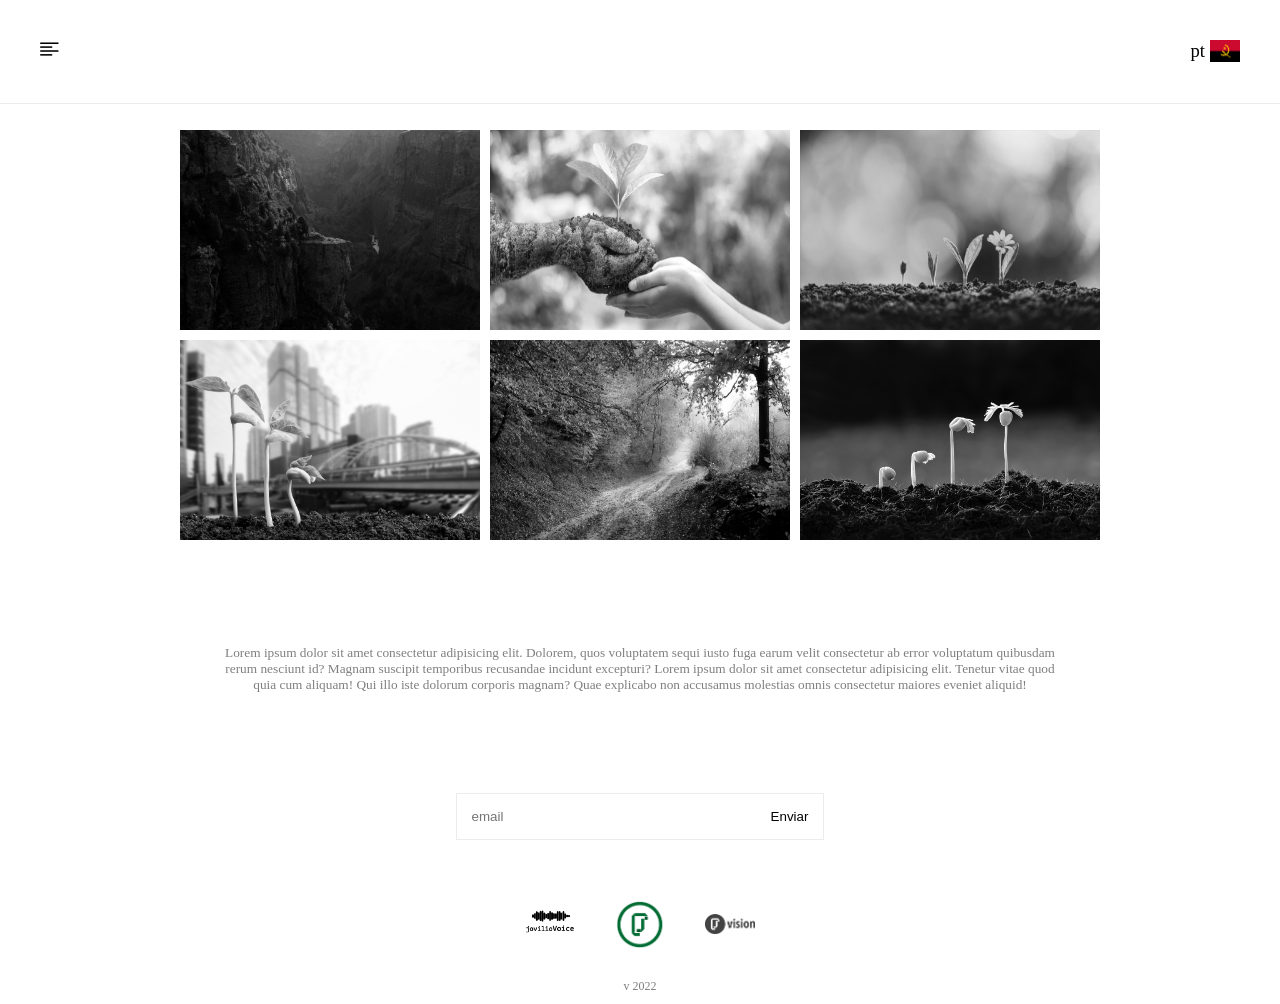
<file: index.html>
<!DOCTYPE html>
<html lang="en">

<head>
    <meta charset="UTF-8">
    <meta http-equiv="X-UA-Compatible" content="IE=edge">
    <meta name="viewport" content="width=device-width, initial-scale=1.0">
    <!-- <link rel="shortcut icon" href="/imagens/planta.png" type="image/x-icon"> -->
    <link rel="stylesheet" href="icones/css/uicons-regular-rounded.css">
    <link rel="stylesheet" href="estilos/poligono.css">
    <link rel="stylesheet" href="estilos/media.css">
    <!-- <link rel="shortcut icon" href="imagens/bAngola.png" type="image/x-icon"> -->
    <link rel="stylesheet" href="estilos/index.css">

    <title>planta</title>
</head>

<body>
    <header>
        <div class="dedo">
            <input type="checkbox" name="" id="checkSobre">
            <label for="checkSobre" id="lblSobre">
                <i class="fi-rr-align-left"></i>
            </label>
            <div class="sobre">
                <div class="lblMenu">Menu</div>
                <p>
                    Lorem ipsum dolor sit amet, consectetur adipisicing elit. Maiores, fugit aperiam consequuntur beatae
                    harum facilis odio suscipit provident ex voluptatum soluta officiis enim, iure quas eos quis veniam
                    optio recusandae?
                </p>
                <button class="sobreDev">
                    Sobre o dev <span id="oDev">Jovilio</span>
                </button>

            </div>
            <div class="idioma">
                <label for="">pt</label> <img src="imagens/bAngola.png" alt="" id="imgAngola" width="30px">
            </div>
        </div>
        <!-- <img src="/imagens/footer.jpg" alt="" class="imagem"> -->
    </header>
    <div class="caminhos">
        <a href="#" class="card">
            <img src="imagens/1.jpg" alt="">

        </a>
        <a href="#" class="card">

            <img src="imagens/3.jpg" alt="">
        </a>

        <a href="#" class="card">

            <img src="imagens/4.jpg" alt="">
        </a>

        <a href="#" class="card">
            <img src="imagens/5.jpg" alt="">
        </a>

        <a href="#" class="card">
            <img src="imagens/6.jpg" alt="">
        </a>
        <a href="#" class="card">
            <img src="imagens/footer.jpg" alt="">
        </a>


    </div>
    <footer>
        <div class="bloco" id="contactos">
            <div class="equipa">
                <p>
                    Lorem ipsum dolor sit amet consectetur adipisicing elit. Dolorem, quos voluptatem sequi iusto fuga
                    earum velit consectetur ab error voluptatum quibusdam rerum nesciunt id? Magnam suscipit temporibus
                    recusandae incidunt excepturi?
                    Lorem ipsum dolor sit amet consectetur adipisicing elit. Tenetur vitae quod quia cum aliquam! Qui
                    illo iste dolorum corporis magnam? Quae explicabo non accusamus molestias omnis consectetur maiores
                    eveniet aliquid!
                </p>

            </div>
        </div>


        <div class="bloco">
            <div class="bloco" id="email">
                <div>
                    <input type="email" name="" id="" placeholder="email">
                    <button id="btnEnviar">Enviar</button>

                </div>
            </div>

        </div>
        <div class="bloco" id="apoio">

            <div>
                <img src="imagens/apoio/logoJovilioVoice3.png" alt="">
                <img src="imagens/apoio/logoJovilioverde.png" alt="">
                <img src="imagens/apoio/joVisionLogo1.png" alt="">
                <!-- <img src="../imagens/apoio/j.png" alt=""> -->
            </div>
        </div>


        <div class="ultimoRodape">
            <label for="" id="anoActual">2022</label>
        </div>
    </footer>

</body>

</html>
</file>
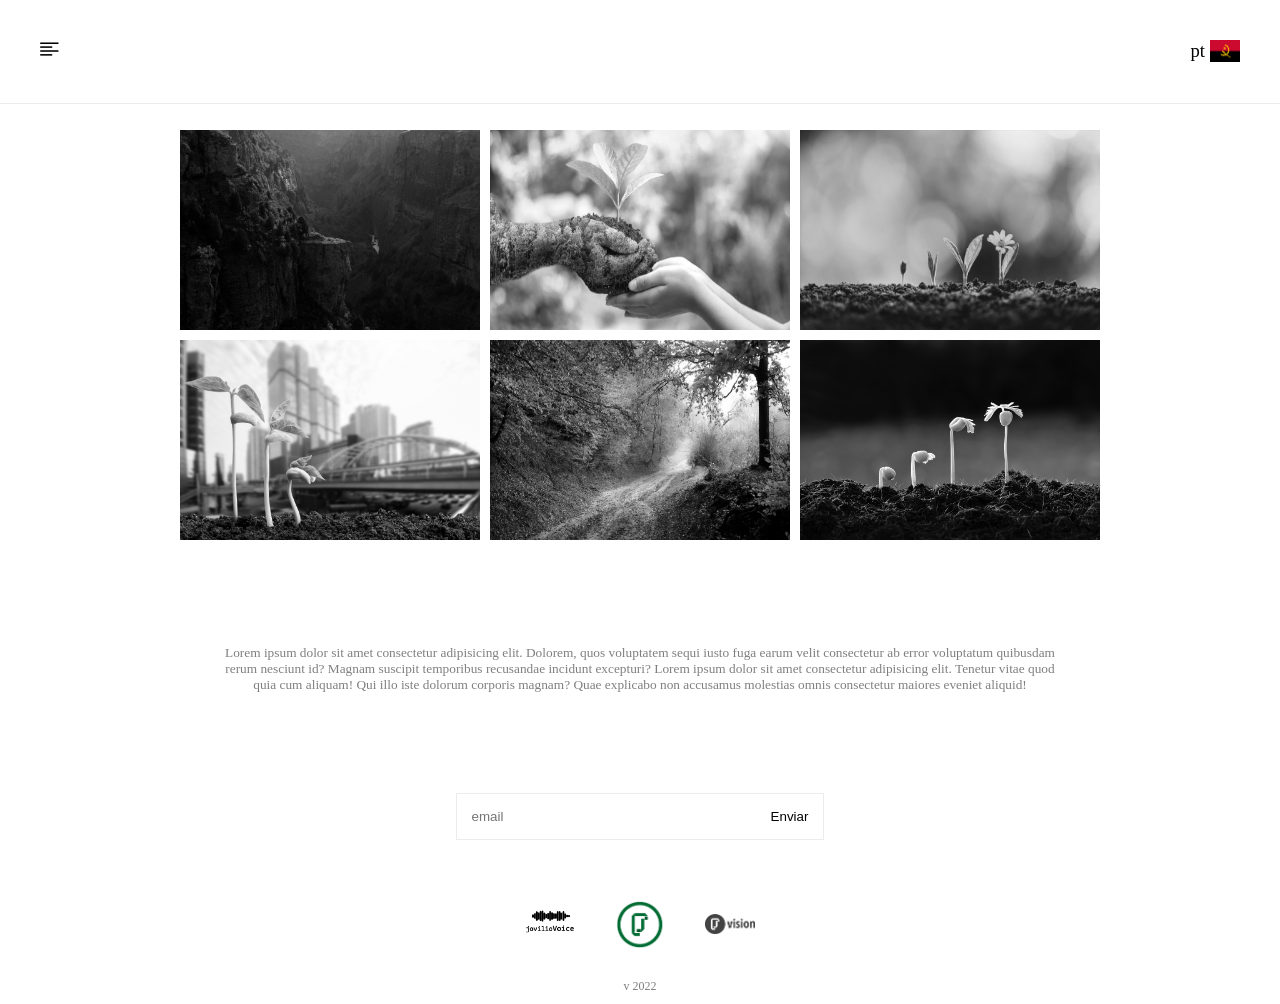
<file: paginas/index.html>
<!DOCTYPE html>
<html lang="en">

<head>
    <meta charset="UTF-8">
    <meta http-equiv="X-UA-Compatible" content="IE=edge">
    <meta name="viewport" content="width=device-width, initial-scale=1.0">
    <!-- <link rel="shortcut icon" href="/imagens/planta.png" type="image/x-icon"> -->
    <link rel="stylesheet" href="../estilos/index.css">
    <link rel="stylesheet" href="../icones/css/uicons-regular-rounded.css">
    <link rel="stylesheet" href="../estilos/poligono.css">
    <link rel="stylesheet" href="../estilos/media.css">
    <title>planta</title>
</head>

<body>
    <header>
        <div class="dedo">
            <input type="checkbox" name="" id="checkSobre">
            <label for="checkSobre" id="lblSobre">
                <i class="fi-rr-align-left"></i>
            </label>
            <div class="sobre">
                <div class="lblMenu">Menu</div>
                <p>
                    Lorem ipsum dolor sit amet, consectetur adipisicing elit. Maiores, fugit aperiam consequuntur beatae
                    harum facilis odio suscipit provident ex voluptatum soluta officiis enim, iure quas eos quis veniam
                    optio recusandae?
                </p>
                <button class="sobreDev">
                    Sobre o dev <span id="oDev">Jovilio</span>
                </button>

            </div>
            <div class="idioma">
                <label for="">pt</label> <img src="../imagens/bAngola.png" alt="" id="imgAngola" width="30px">
            </div>
        </div>
        <!-- <img src="/imagens/footer.jpg" alt="" class="imagem"> -->
    </header>
    <div class="caminhos">
        <a href="#" class="card">
            <img src="../imagens/1.jpg" alt="">

        </a>
        <a href="#" class="card">

            <img src="../imagens/3.jpg" alt="">
        </a>

        <a href="#" class="card">

            <img src="../imagens/4.jpg" alt="">
        </a>

        <a href="#" class="card">
            <img src="../imagens/5.jpg" alt="">
        </a>

        <a href="#" class="card">
            <img src="../imagens/6.jpg" alt="">
        </a>
        <a href="#" class="card">
            <img src="../imagens/footer.jpg" alt="">
        </a>


    </div>
    <footer>
        <div class="bloco" id="contactos">
            <div class="equipa">
                <p>
                    Lorem ipsum dolor sit amet consectetur adipisicing elit. Dolorem, quos voluptatem sequi iusto fuga
                    earum velit consectetur ab error voluptatum quibusdam rerum nesciunt id? Magnam suscipit temporibus
                    recusandae incidunt excepturi?
                    Lorem ipsum dolor sit amet consectetur adipisicing elit. Tenetur vitae quod quia cum aliquam! Qui
                    illo iste dolorum corporis magnam? Quae explicabo non accusamus molestias omnis consectetur maiores
                    eveniet aliquid!
                </p>

            </div>
        </div>


        <div class="bloco">
            <div class="bloco" id="email">
                <div>
                    <input type="email" name="" id="" placeholder="email">
                    <button id="btnEnviar">Enviar</button>

                </div>
            </div>

        </div>
        <div class="bloco" id="apoio">

            <div>
                <img src="../imagens/apoio/logoJovilioVoice3.png" alt="">
                <img src="../imagens/apoio/logoJovilioverde.png" alt="">
                <img src="../imagens/apoio/joVisionLogo1.png" alt="">
                <!-- <img src="../imagens/apoio/j.png" alt=""> -->
            </div>
        </div>


        <div class="ultimoRodape">
            <label for="" id="anoActual">2022</label>
        </div>
    </footer>

</body>

</html>
</file>
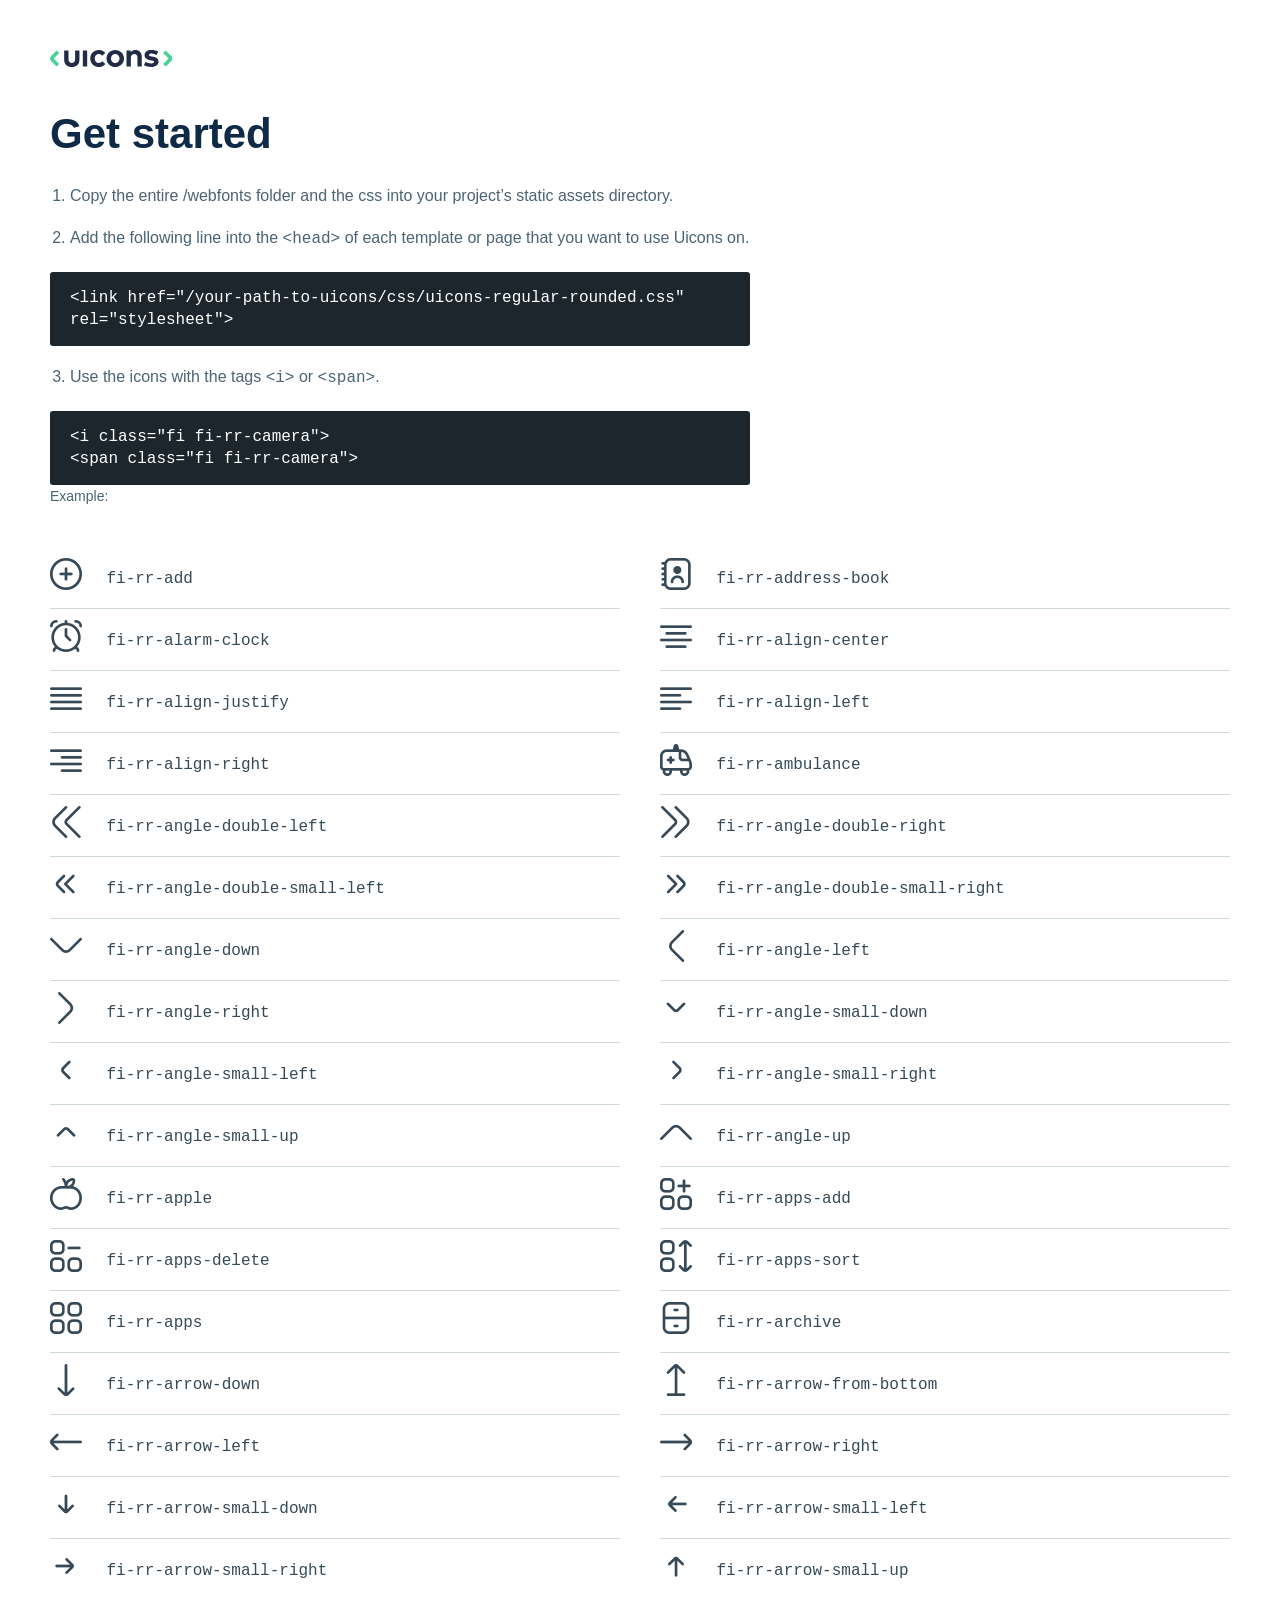
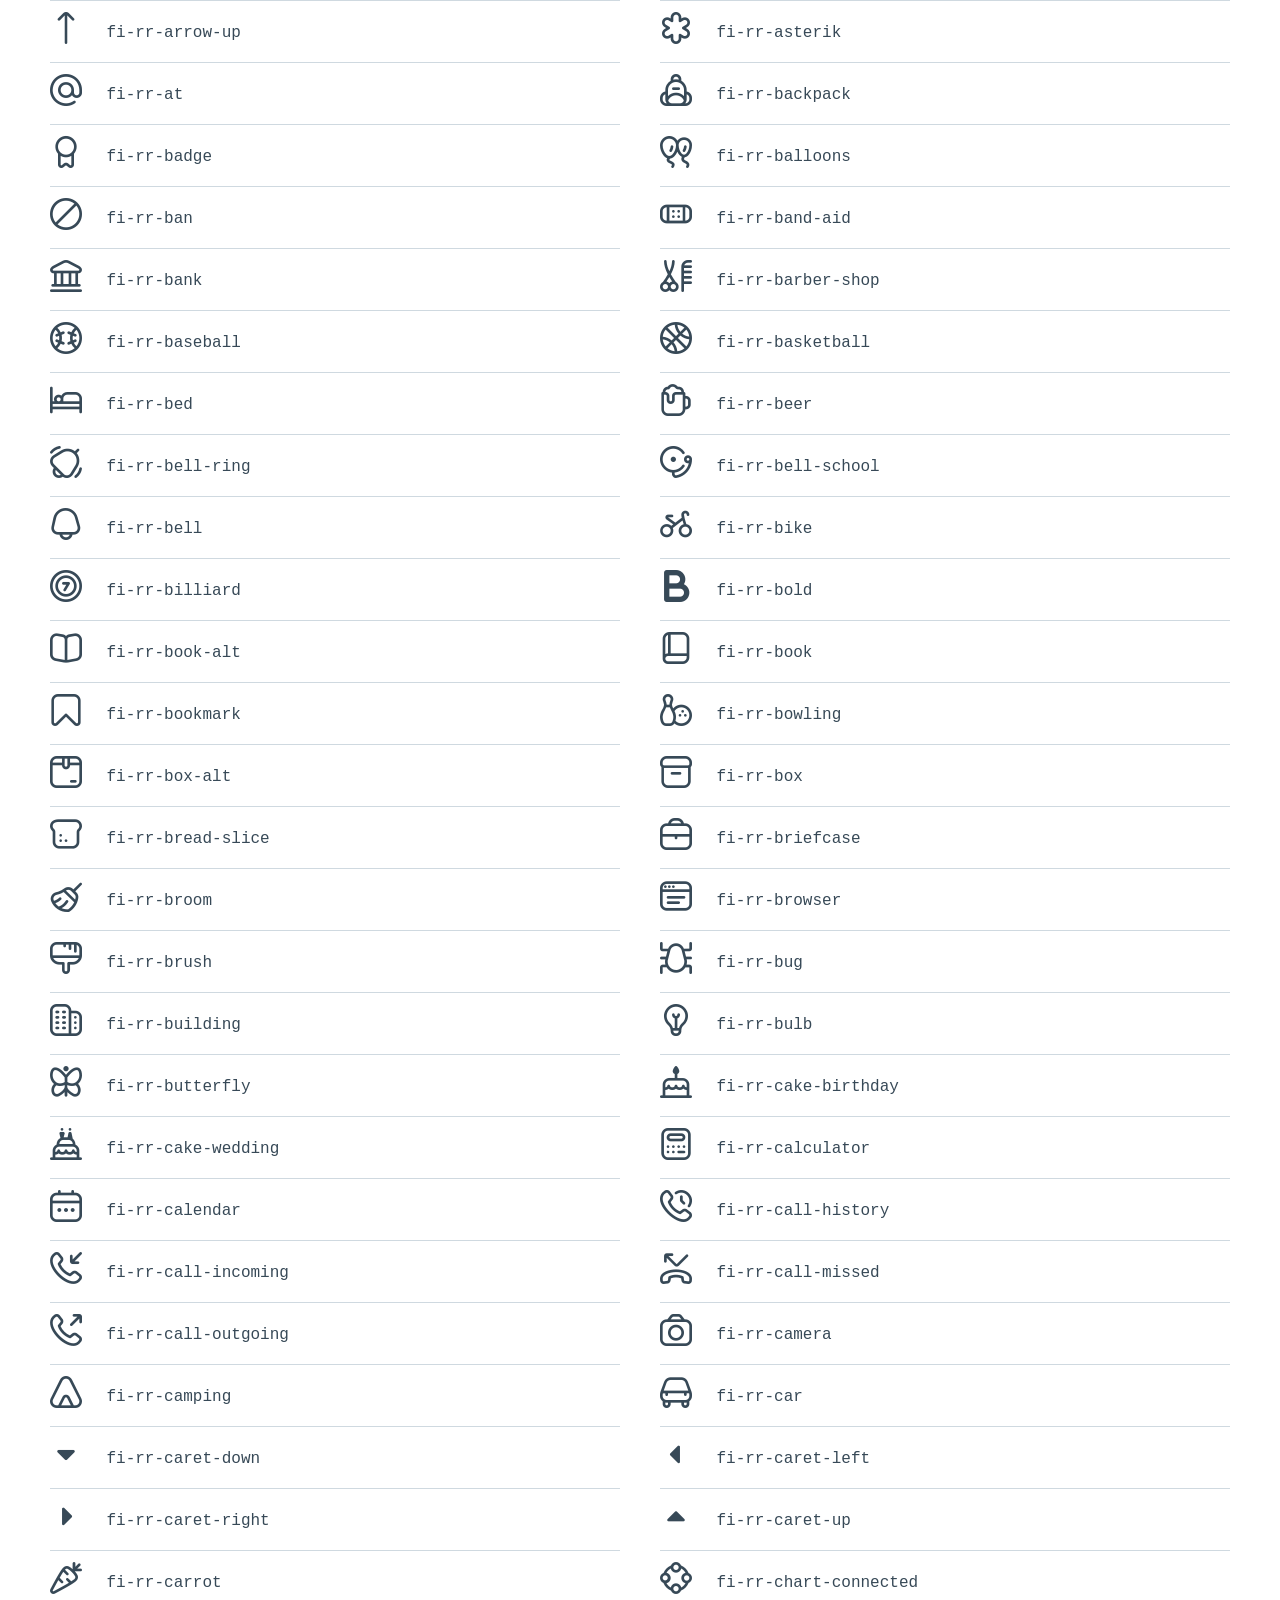
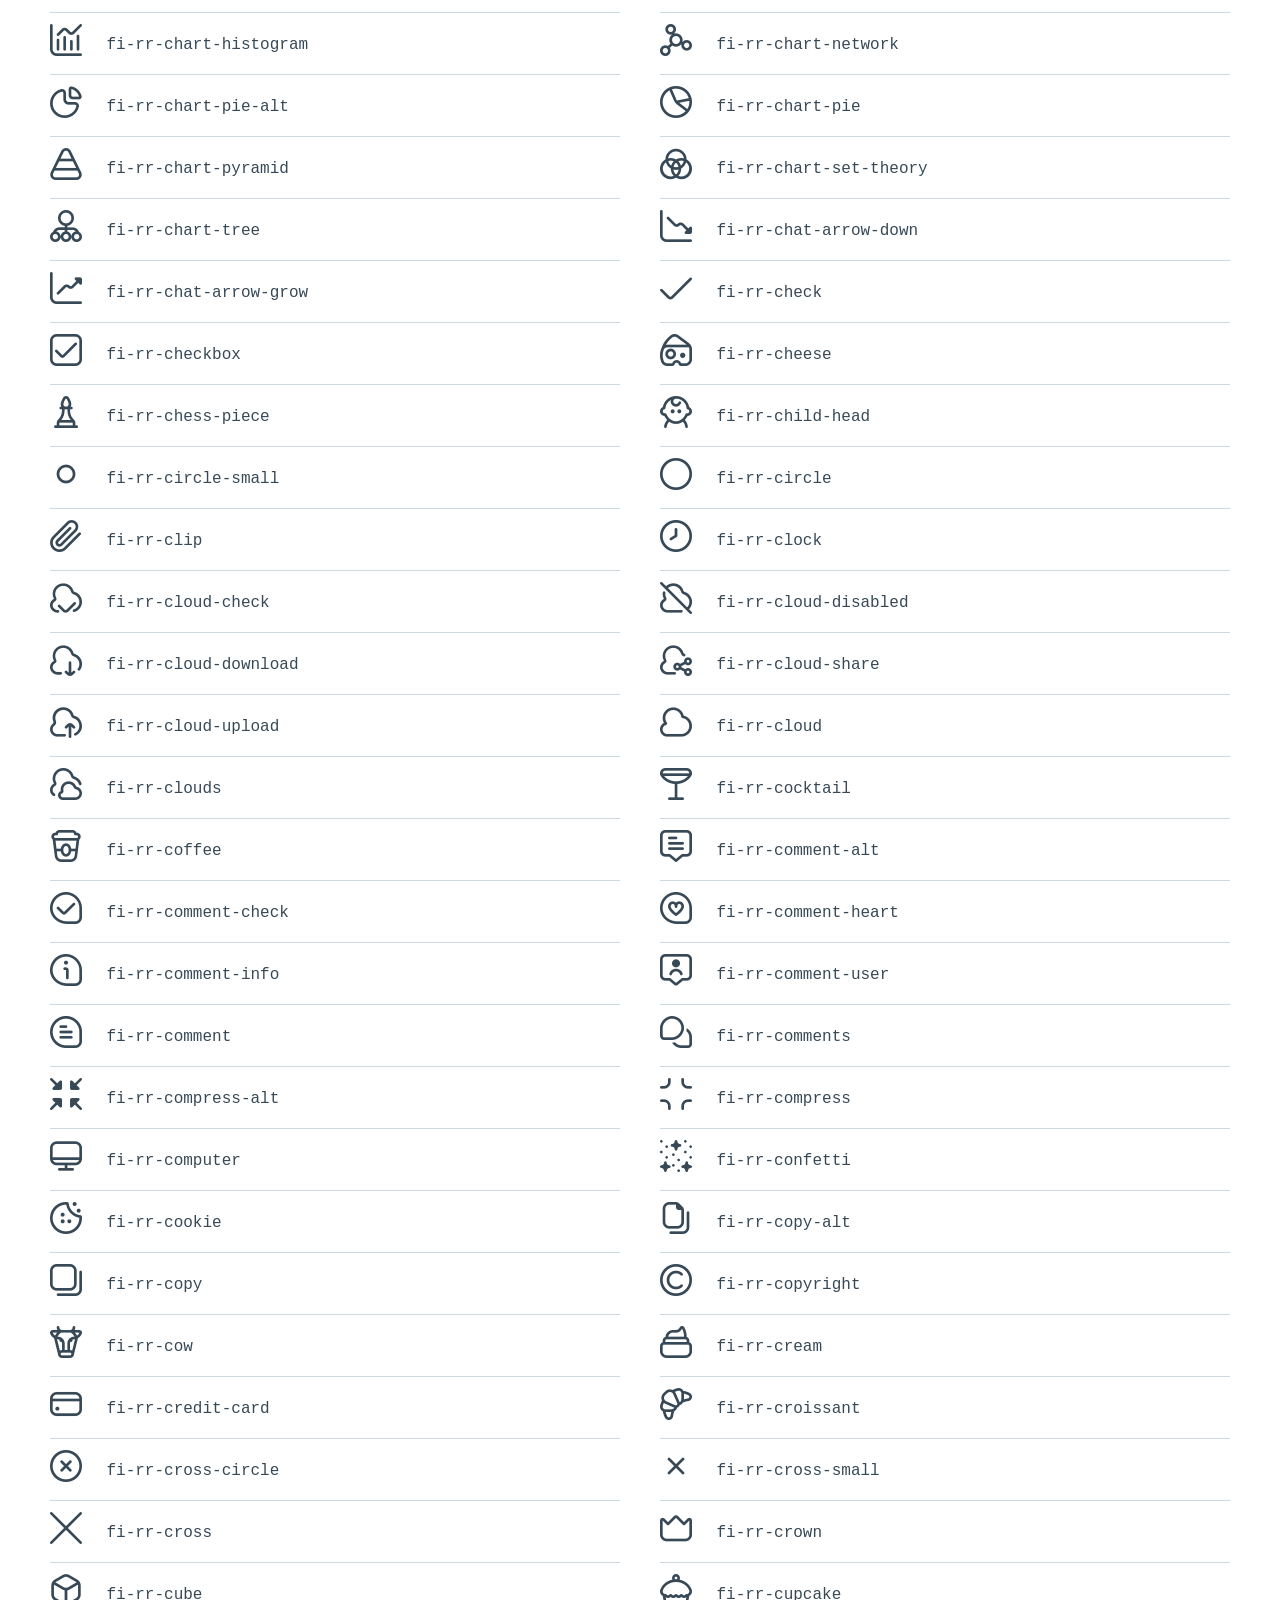
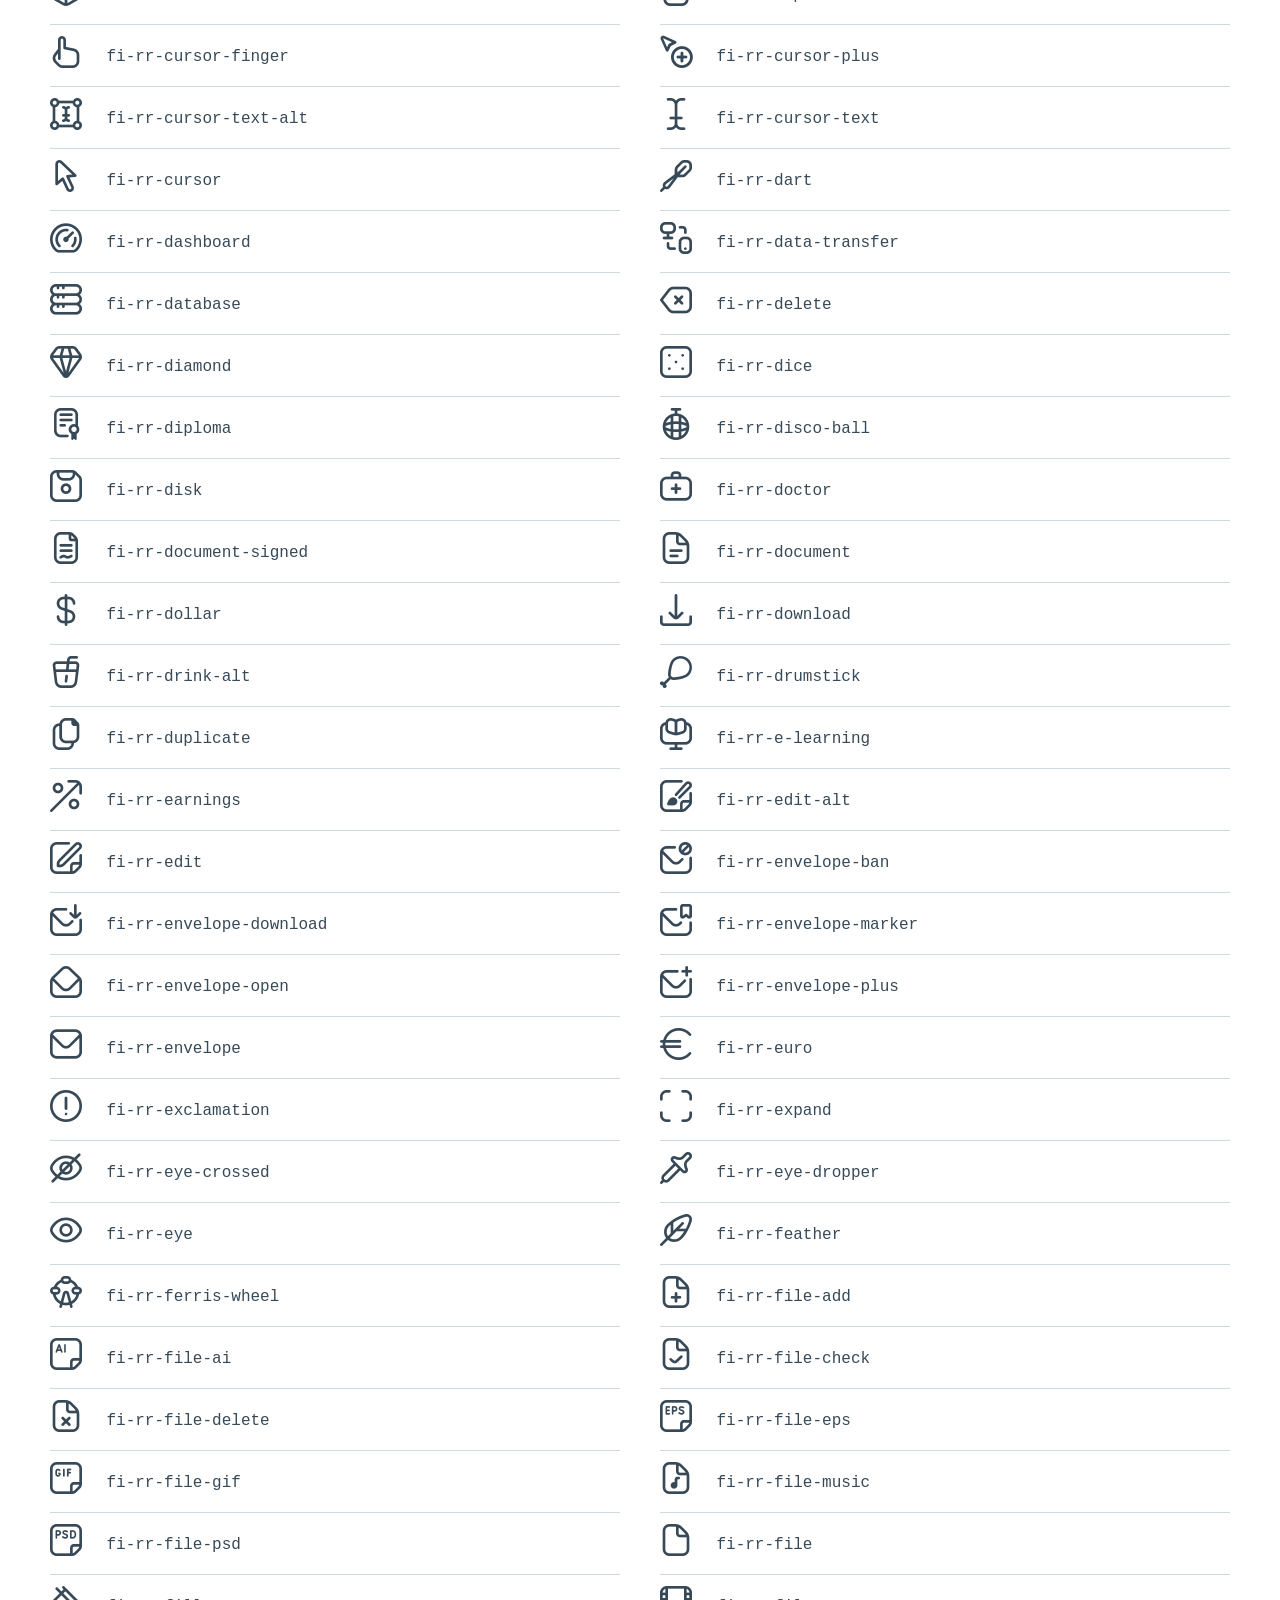
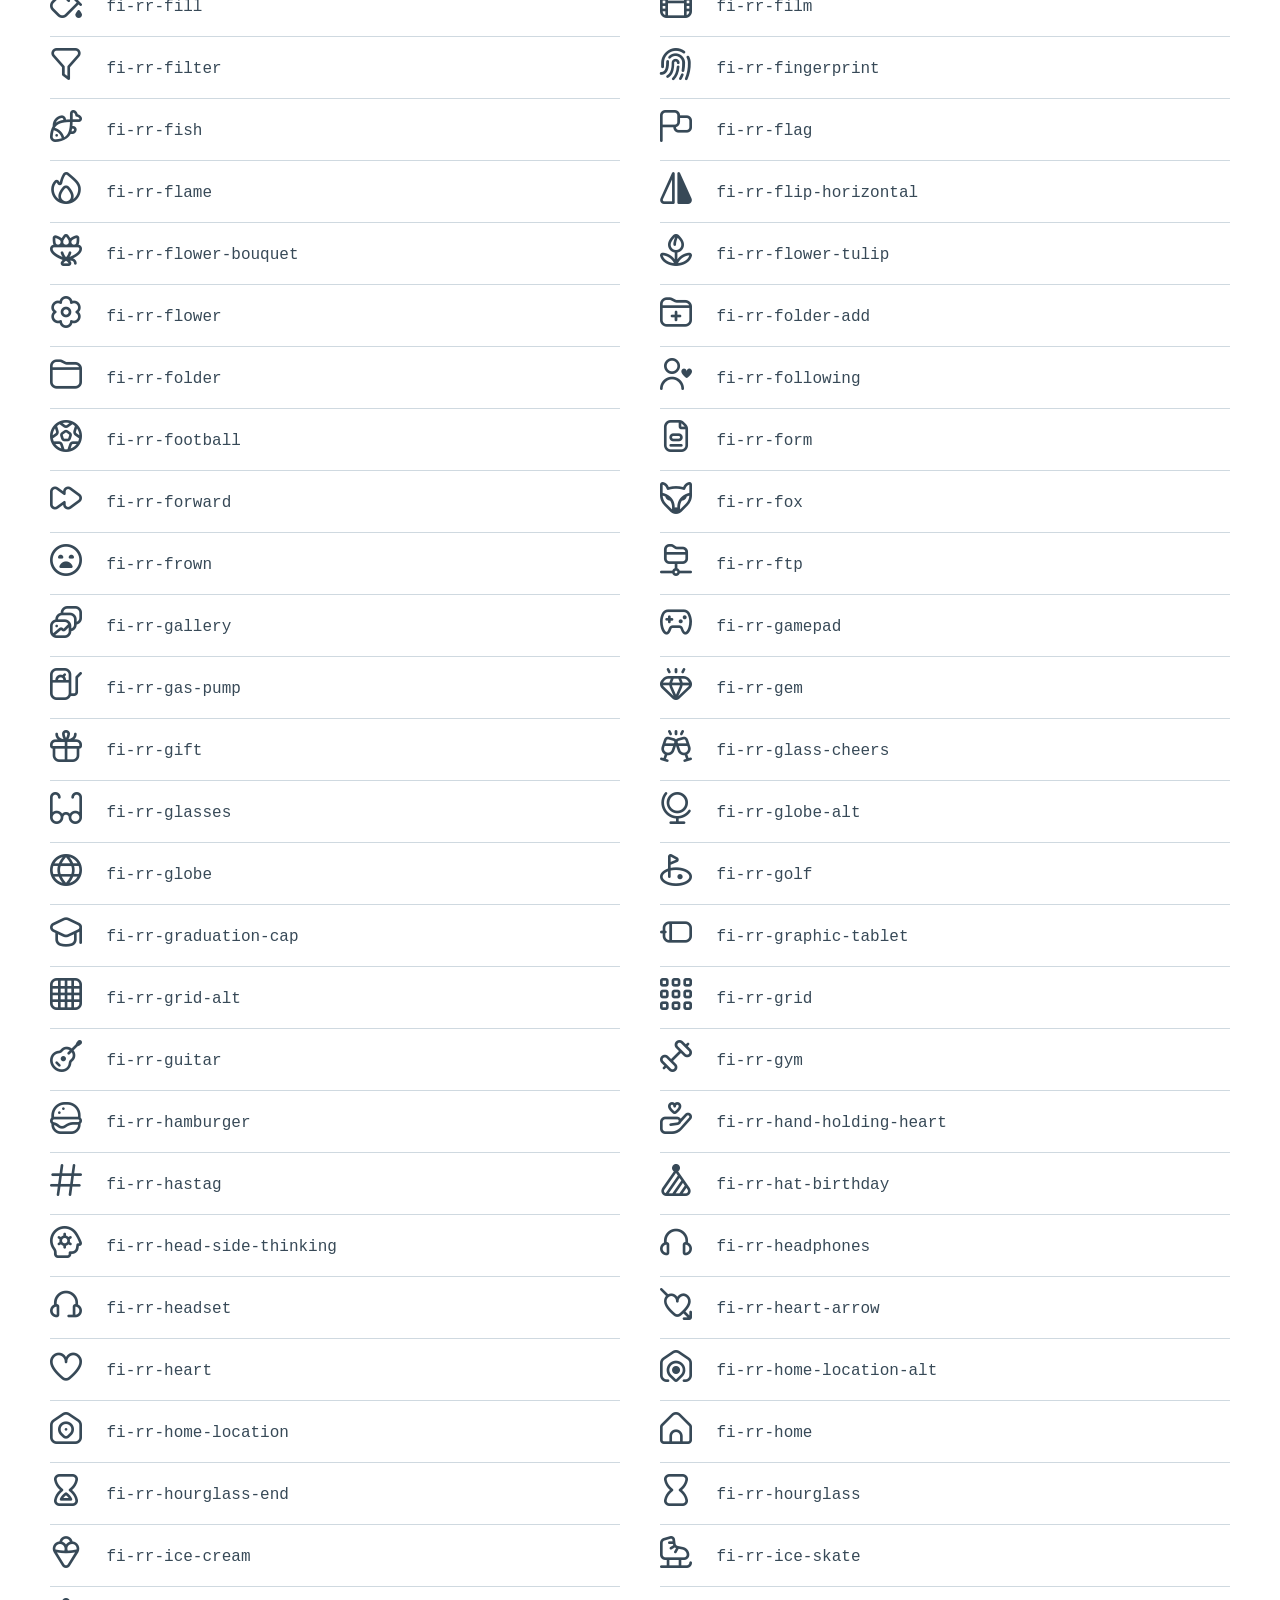
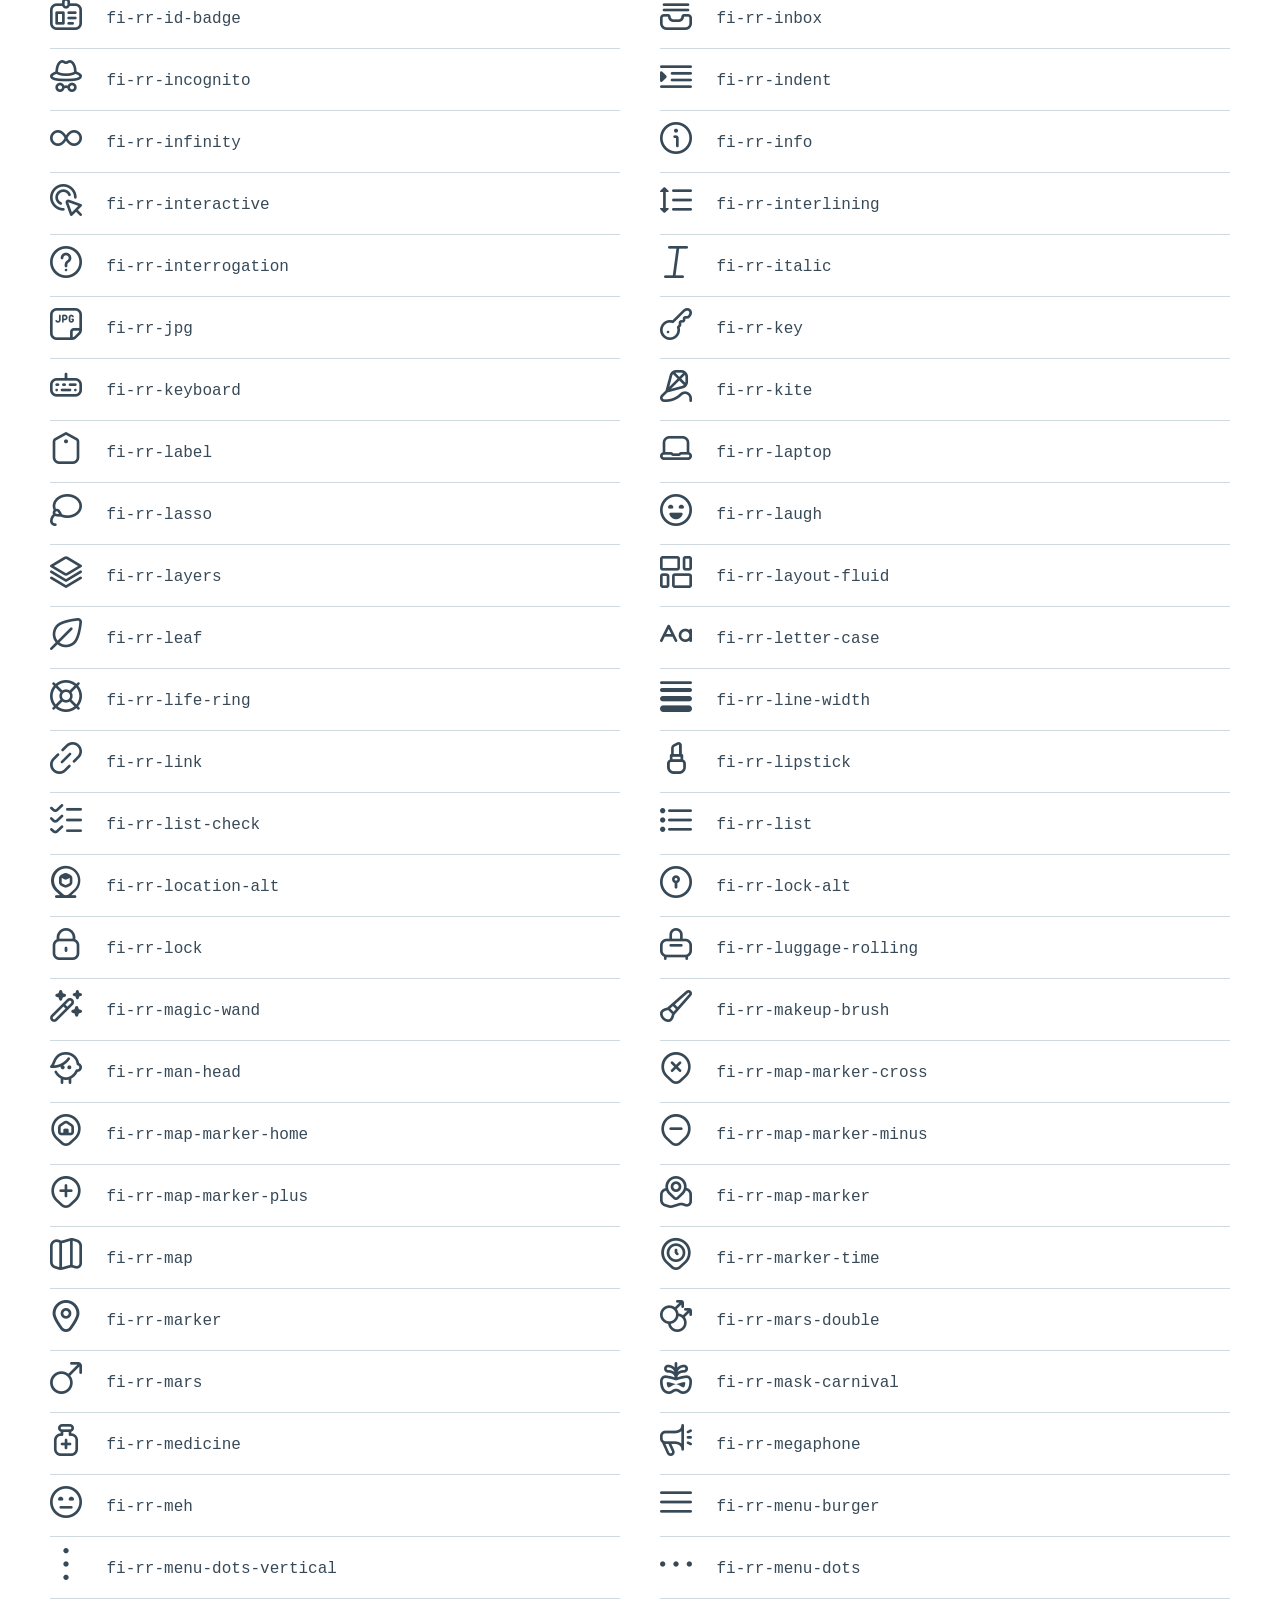
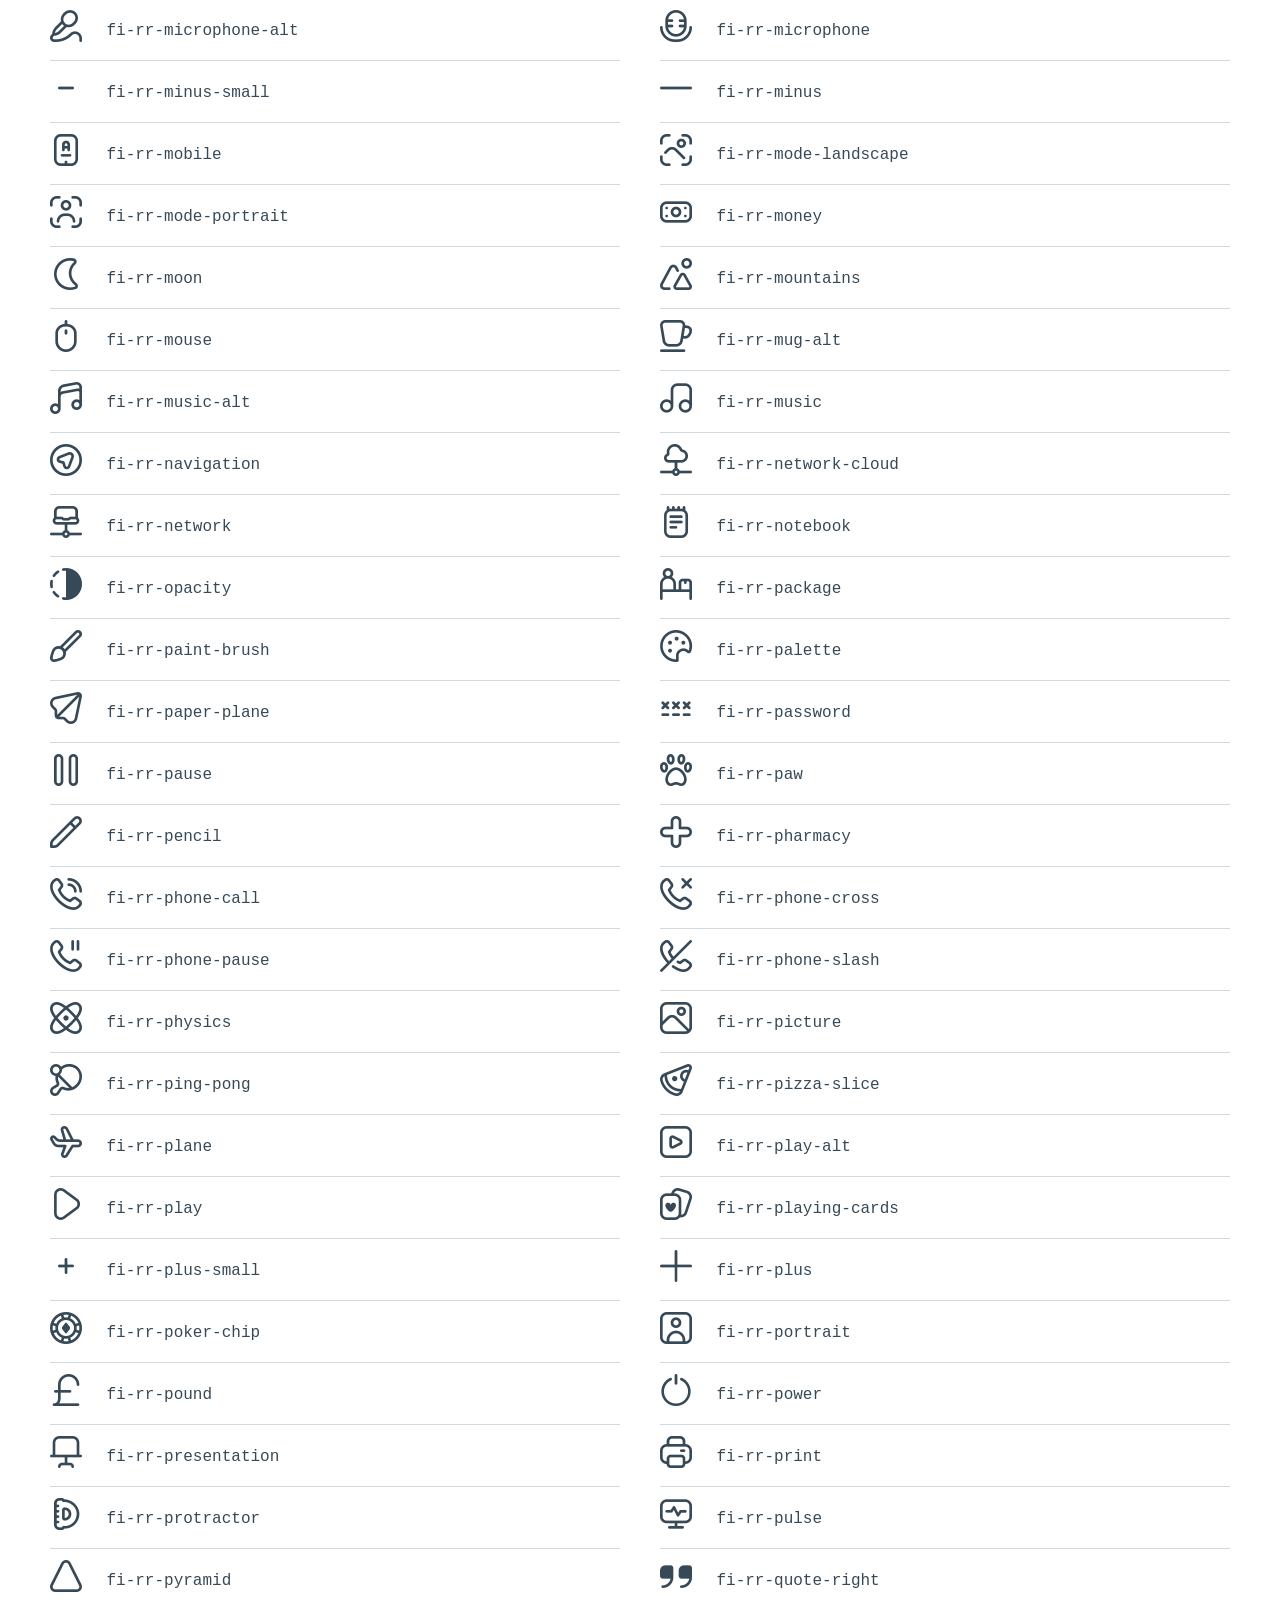
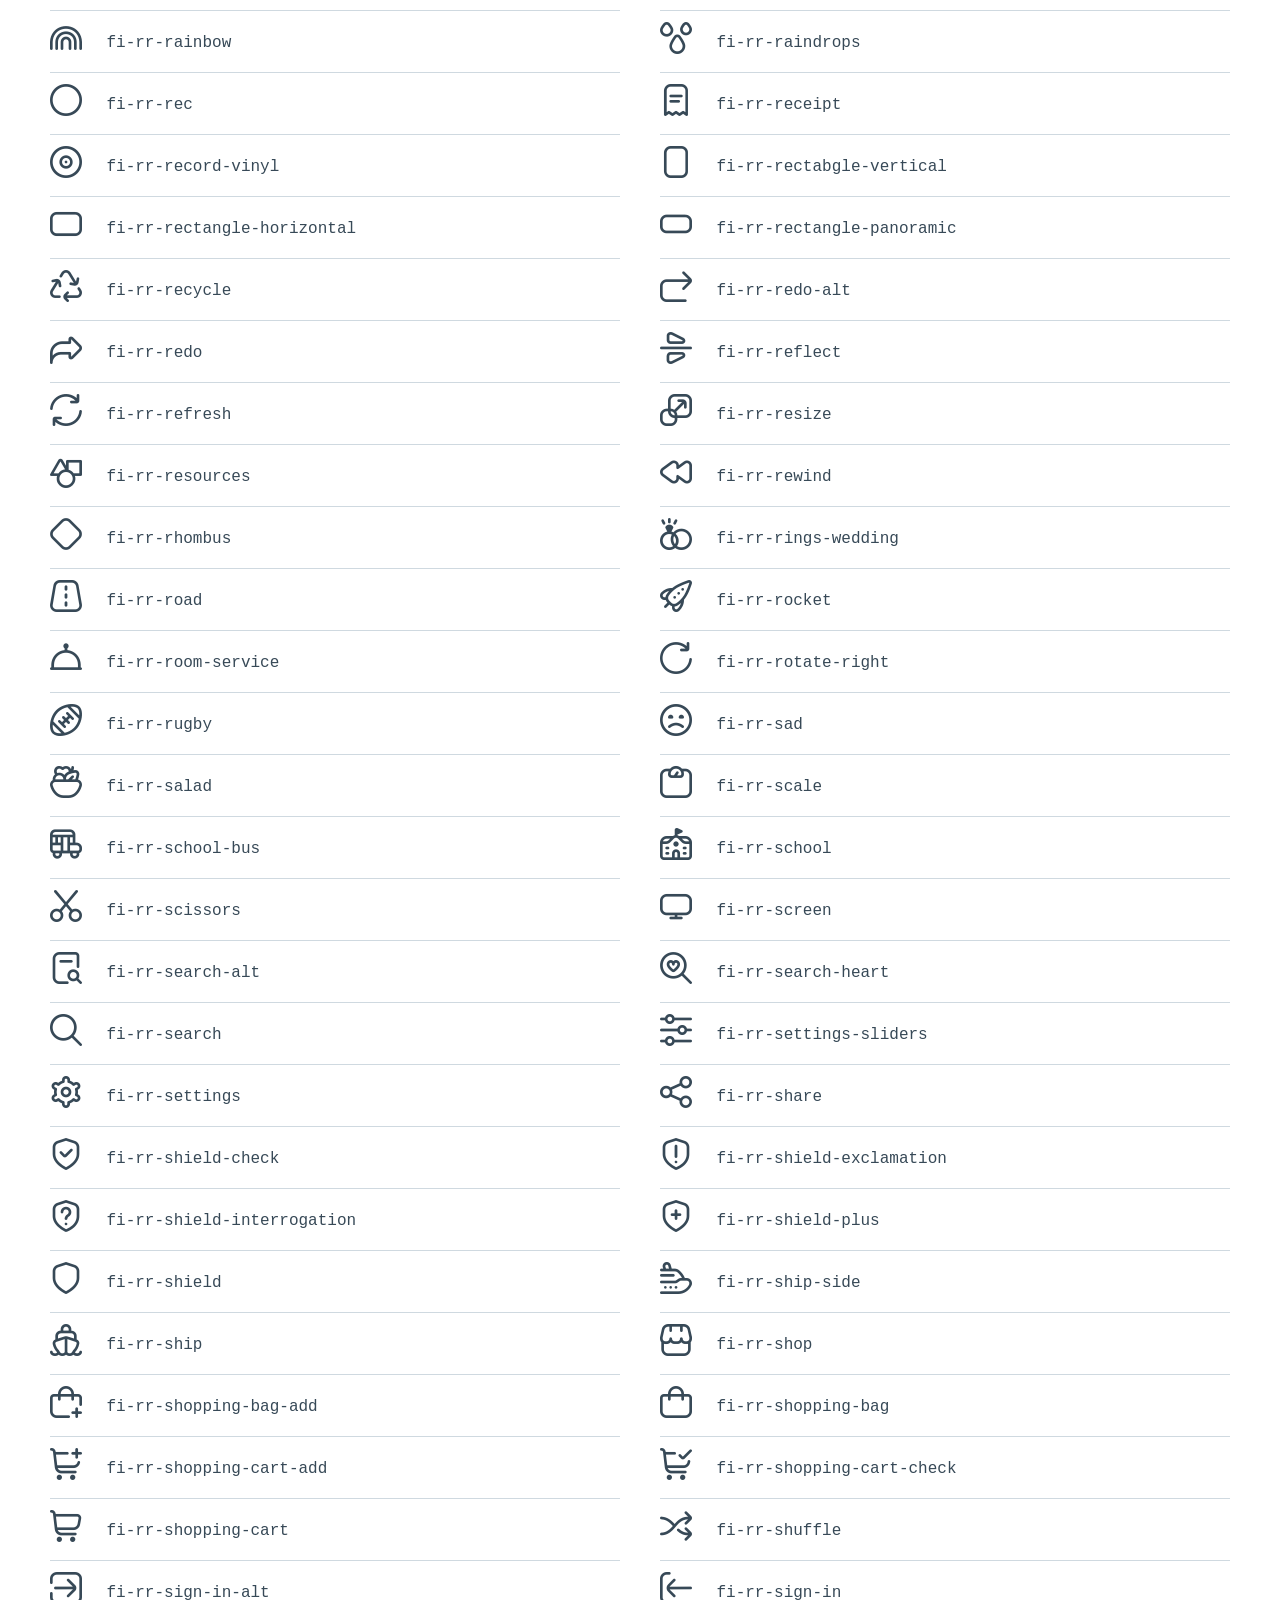
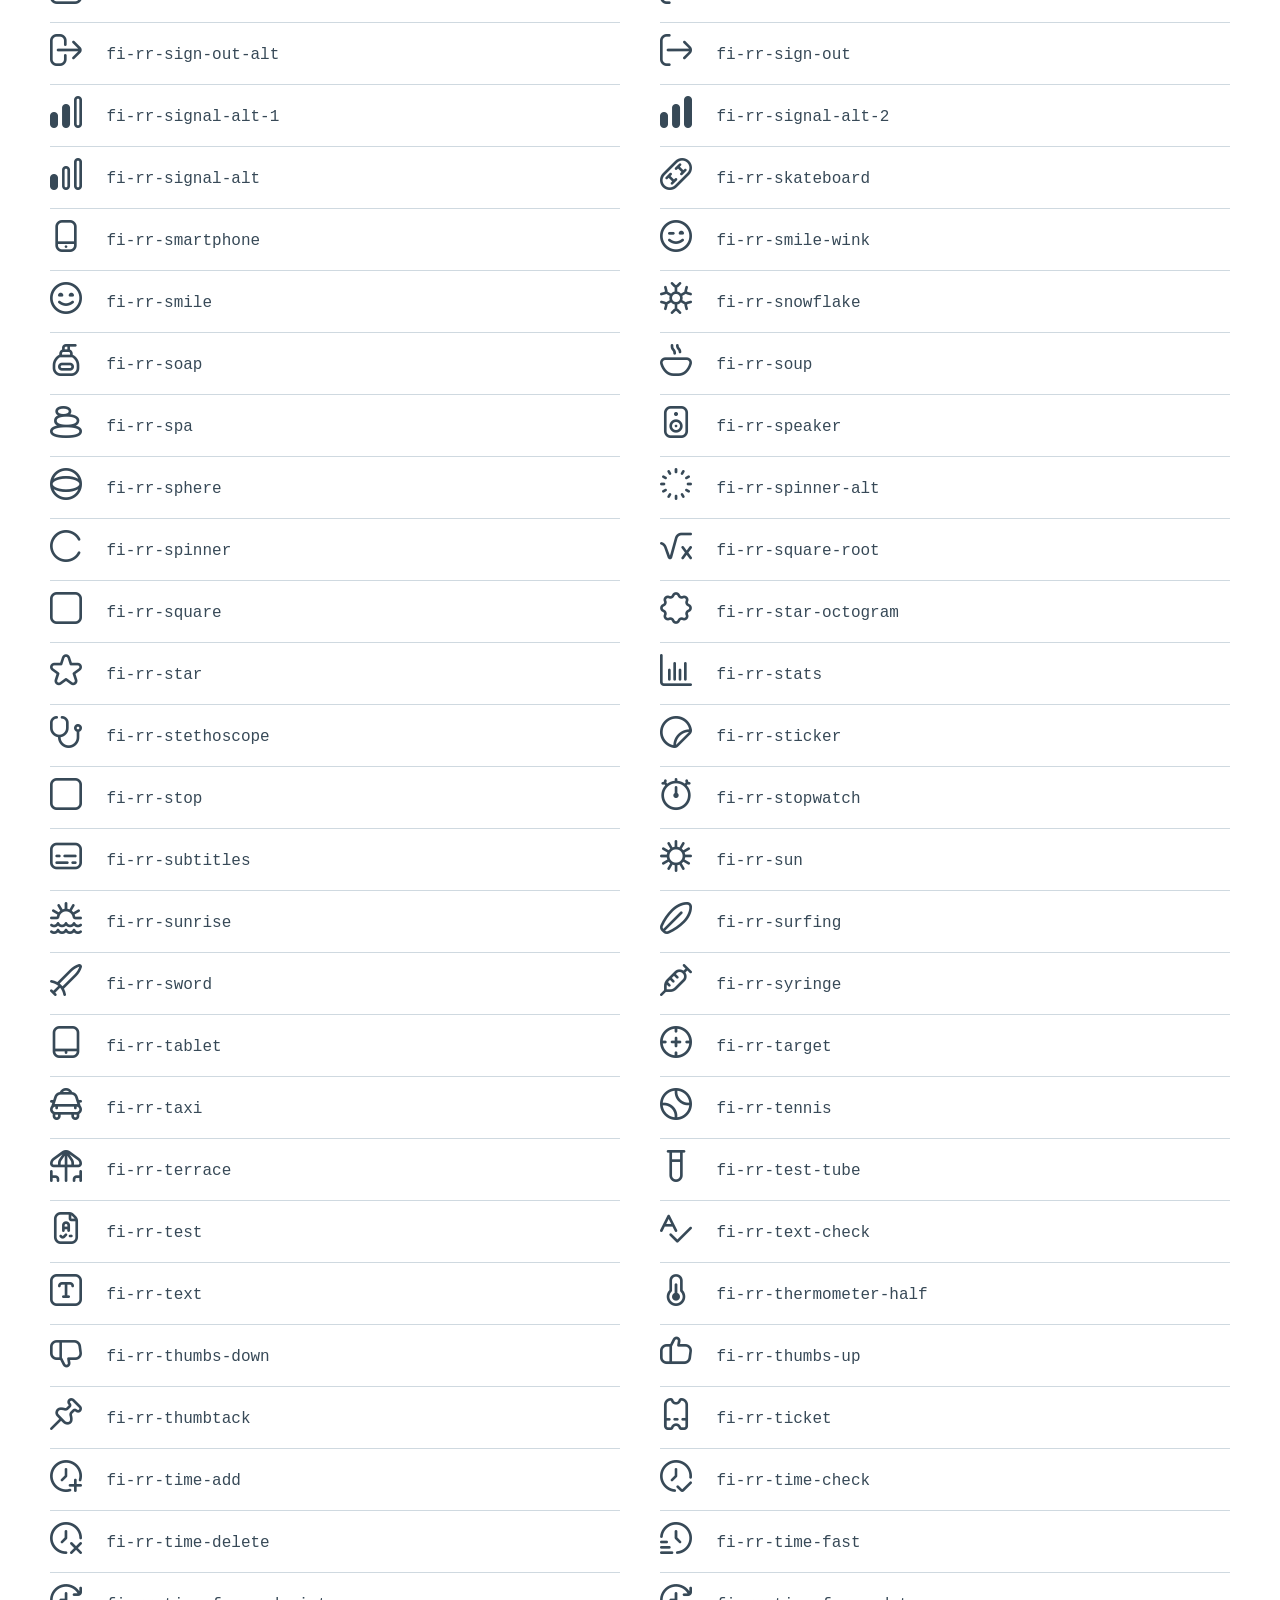
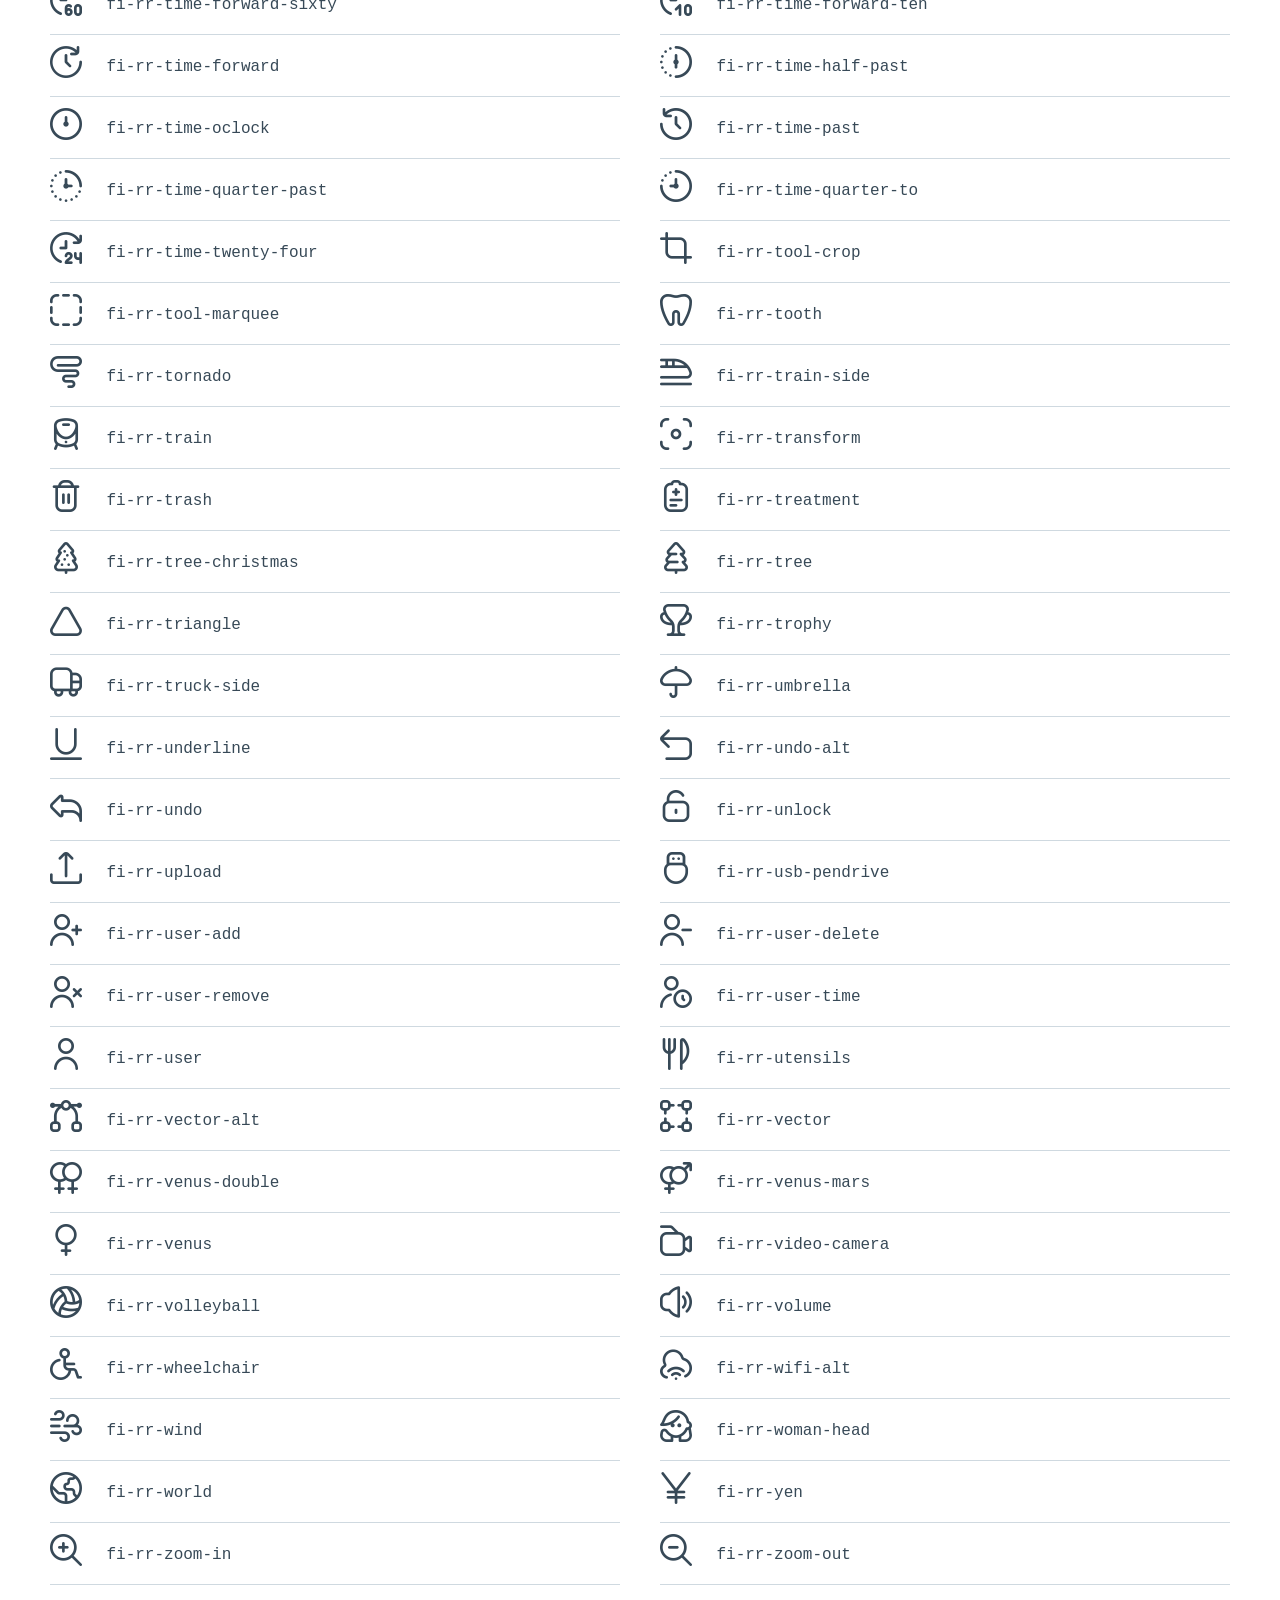
<file: icones/how-to-use.html>
<!DOCTYPE html>
<html lang="en">
<head>
    <meta charset="UTF-8">
    <title>Uicons</title>

    <style>
        html,body,div,span,applet,object,iframe,h1,h2,h3,h4,h5,h6,p,blockquote,pre,a,abbr,acronym,address,big,cite,code,del,dfn,em,img,ins,kbd,q,s,samp,small,strike,strong,sub,sup,tt,var,b,u,i,center,dl,dt,dd,ol,ul,li,fieldset,form,label,legend,table,caption,tbody,tfoot,thead,tr,th,td,article,aside,canvas,details,embed,figure,figcaption,footer,header,hgroup,menu,nav,output,ruby,section,summary,time,mark,audio,video{margin:0;padding:0;border:0;font-size:100%;font:inherit;vertical-align:baseline}article,aside,details,figcaption,figure,footer,header,hgroup,menu,nav,section{display:block}body{line-height:1}ol,ul{list-style:none}blockquote,q{quotes:none}blockquote:before,blockquote:after,q:before,q:after{content:'';content:none}table{border-collapse:collapse;border-spacing:0}

        html {
            box-sizing: border-box;
        }
        *, *:before, *:after {
            box-sizing: inherit;
        }

        body {
            font-family: Arial, Helvetica, sans-serif;
            color: #4A6375;
            line-height: 22px;
        }

        .container {
            padding: 50px;
        }

        .logo {
            margin-bottom: 50px;
            display: inline-block;
        }

        .logo svg {
            display: block
        }

        h1 {
            font-size: 42px;
            color: #0E2A47;
            font-weight: bold;
            margin-bottom: 40px;
        }

        .mono {
            font-family: Consolas,Monaco,Lucida Console,Liberation Mono,DejaVu Sans Mono,Bitstream Vera Sans Mono,Courier New, monospace;
        }

        code {
            background-color: #1D262D;
            padding: 15px 20px;
            border-radius: 3px;
            color: #fff;
            display: block;
            font-family: Consolas,Monaco,Lucida Console,Liberation Mono,DejaVu Sans Mono,Bitstream Vera Sans Mono,Courier New, monospace;
            font-weight: normal;
            width: 100%;
            max-width: 700px;
            margin-left: -20px;
        }

        pre {
            white-space: break-spaces;
        }

        small {
            font-size: 14px;
            margin-left: -20px;
        }

        ol {
            list-style: decimal;
            padding-left: 20px;
        }

        .steps {
            text-align: left;
            margin-bottom: 40px;;
        }

        .steps ol li {
            margin-bottom: 20px;
        }

        .icons {
            color: #374957;
        }

        .icons {
            display: flex;
            flex-wrap: wrap;
            align-items: flex-start;
            margin: 0 -20px;
        }

        .icons li {
            padding: 0 20px;
            width: 50%;
        }

        .icon-holder {
            height: 62px;
            line-height: 62px;
            border-bottom: 1px solid #CFD9E0;
        }

        .icon-holder i {
            font-size: 32px;
            vertical-align: middle;
            margin-right: 20px;
        }

        @media (max-width: 768px) {
            .container {
                padding: 20px;
            }

            .icons li {
                padding: 0 20px;
                width: 100%;
            }
        }
    </style>

    <link rel="stylesheet" type="text/css" href="css/uicons-regular-rounded.css" />
</head>
<body>

<div class="container">
    <a href="http://www.flaticon.com/uicons" class="logo">
        <svg width="123" height="17" viewBox="0 0 123 17" fill="none" xmlns="http://www.w3.org/2000/svg">
            <g clip-path="url(#clip0)">
                <path d="M29.4438 9.70091C29.4438 14.8009 25.845 17.004 21.812 17.004C17.7791 17.004 14.1641 14.805 14.1641 9.70091V0.434082H18.5135V9.33169C18.5135 11.9162 19.9295 12.9832 21.812 12.9832C23.6946 12.9832 25.1106 11.9324 25.1106 9.33169V0.434082H29.4438V9.70091Z" fill="#222C47"/>
                <path d="M37.1853 16.5821H32.8359V0.434082H37.1853V16.5821Z" fill="#222C47"/>
                <path d="M55.3498 3.051L52.2176 5.68012C51.7982 5.17177 51.2715 4.7626 50.6752 4.482C50.0789 4.2014 49.4279 4.05633 48.7689 4.05721C46.5171 4.05721 44.7116 5.82618 44.7116 8.52021C44.7116 11.2142 46.4968 12.9832 48.7689 12.9832C49.4361 12.977 50.0944 12.8291 50.7001 12.5493C51.3058 12.2695 51.8452 11.8642 52.2825 11.3603L55.3823 14.0097C54.6134 14.9885 53.6254 15.7731 52.4979 16.3002C51.3703 16.8274 50.1348 17.0823 48.8906 17.0446C43.7338 16.9999 40.2852 13.3889 40.2852 8.52021C40.2852 3.65148 43.7338 -7.03519e-05 48.8825 -7.03519e-05C50.1248 -0.0375892 51.3582 0.219274 52.4822 0.74954C53.6062 1.2798 54.5888 2.06843 55.3498 3.051Z" fill="#222C47"/>
                <path d="M73.9959 8.52029C73.9959 13.389 70.2794 17.0406 65.2484 17.0406C60.2174 17.0406 56.5293 13.389 56.5293 8.52029C56.5293 3.65155 60.2295 0 65.2484 0C70.2672 0 73.9959 3.65155 73.9959 8.52029ZM60.9639 8.52029C60.9639 11.1372 62.7978 12.9833 65.2484 12.9833C67.699 12.9833 69.545 11.1494 69.545 8.52029C69.545 5.89117 67.699 4.05728 65.2484 4.05728C62.7978 4.05728 60.9639 5.88305 60.9639 8.52029Z" fill="#222C47"/>
                <path d="M91.7714 6.30095V16.5821H87.422V7.70883C87.422 5.3759 86.2535 4.08974 84.2736 4.08974C82.4072 4.08974 80.8574 5.30692 80.8574 7.74129V16.5821H76.5039V0.434129H80.7397V2.33294C81.8879 0.616706 83.6569 0 85.4908 0C89.1545 0 91.7714 2.54797 91.7714 6.30095Z" fill="#222C47"/>
                <path d="M106.657 4.93353C105.049 4.1464 103.297 3.6976 101.508 3.61492C99.8569 3.61492 99.0252 4.19917 99.0252 5.08365C99.0252 5.96814 100.19 6.24809 101.658 6.46718L103.091 6.68222C106.588 7.21778 108.54 8.78389 108.54 11.5185C108.54 14.8495 105.805 16.9999 101.123 16.9999C98.9238 16.9999 96.039 16.5942 93.9414 15.1011L95.6576 11.7984C97.2818 12.8839 99.2024 13.4395 101.155 13.3889C103.184 13.3889 104.141 12.8209 104.141 11.8715C104.141 11.0884 103.33 10.6543 101.456 10.3865L100.141 10.2039C96.4082 9.68866 94.5581 8.05358 94.5581 5.30275C94.5581 1.98795 97.1223 0.0282822 101.374 0.0282822C103.714 -0.0143955 106.03 0.511905 108.122 1.56193L106.657 4.93353Z" fill="#222C47"/>
                <path d="M3.70114 8.5204L9.24338 2.95787L6.65889 0.377441L1.03145 6.00489C0.37092 6.66732 0 7.56464 0 8.50011C0 9.43559 0.37092 10.3329 1.03145 10.9953L6.60615 16.57L9.19064 13.9896L3.70114 8.5204Z" fill="#4AD295"/>
                <path d="M118.622 8.44737L113.08 13.9896L115.665 16.57L121.288 10.9548C121.616 10.6269 121.876 10.2377 122.054 9.80916C122.232 9.38066 122.323 8.92136 122.323 8.45751C122.323 7.99366 122.232 7.53436 122.054 7.10586C121.876 6.67737 121.616 6.28808 121.288 5.96026L115.713 0.377441L113.133 2.95787L118.622 8.44737Z" fill="#4AD295"/>
            </g>
            <defs>
                <clipPath id="clip0">
                    <rect width="122.323" height="17" fill="white"/>
                </clipPath>
            </defs>
        </svg>
    </a>

    <h1>Get started</h1>

    <div class="steps">
        <ol>
            <li>Copy the entire /webfonts folder and the css into your project’s static assets directory.</li>
            <li>Add the following line into the <span class="mono">&lt;head&gt;</span> of each template or page that you want to use Uicons on.<br><br>
                <code><pre>&lt;link href="/your-path-to-uicons/css/uicons-regular-rounded.css" rel="stylesheet"&gt;</pre></code>
            </li>
            <li>Use the icons with the tags <span class="mono">&lt;i&gt;</span> or <span class="mono">&lt;span&gt;</span>.<br><br>
                <code><pre>&lt;i class="fi fi-rr-camera"&gt;
&lt;span class="fi fi-rr-camera"&gt;</pre></code>
                <small>Example:</small>
            </li>
        </ol>
    </div>

    <ul class="icons">

            <li>
                <div class="icon-holder">
                    <i class="fi fi-rr-add"></i>
                    <span class="label mono">fi-rr-add</span>
                </div>
            </li>


            <li>
                <div class="icon-holder">
                    <i class="fi fi-rr-address-book"></i>
                    <span class="label mono">fi-rr-address-book</span>
                </div>
            </li>


            <li>
                <div class="icon-holder">
                    <i class="fi fi-rr-alarm-clock"></i>
                    <span class="label mono">fi-rr-alarm-clock</span>
                </div>
            </li>


            <li>
                <div class="icon-holder">
                    <i class="fi fi-rr-align-center"></i>
                    <span class="label mono">fi-rr-align-center</span>
                </div>
            </li>


            <li>
                <div class="icon-holder">
                    <i class="fi fi-rr-align-justify"></i>
                    <span class="label mono">fi-rr-align-justify</span>
                </div>
            </li>


            <li>
                <div class="icon-holder">
                    <i class="fi fi-rr-align-left"></i>
                    <span class="label mono">fi-rr-align-left</span>
                </div>
            </li>


            <li>
                <div class="icon-holder">
                    <i class="fi fi-rr-align-right"></i>
                    <span class="label mono">fi-rr-align-right</span>
                </div>
            </li>


            <li>
                <div class="icon-holder">
                    <i class="fi fi-rr-ambulance"></i>
                    <span class="label mono">fi-rr-ambulance</span>
                </div>
            </li>


            <li>
                <div class="icon-holder">
                    <i class="fi fi-rr-angle-double-left"></i>
                    <span class="label mono">fi-rr-angle-double-left</span>
                </div>
            </li>


            <li>
                <div class="icon-holder">
                    <i class="fi fi-rr-angle-double-right"></i>
                    <span class="label mono">fi-rr-angle-double-right</span>
                </div>
            </li>


            <li>
                <div class="icon-holder">
                    <i class="fi fi-rr-angle-double-small-left"></i>
                    <span class="label mono">fi-rr-angle-double-small-left</span>
                </div>
            </li>


            <li>
                <div class="icon-holder">
                    <i class="fi fi-rr-angle-double-small-right"></i>
                    <span class="label mono">fi-rr-angle-double-small-right</span>
                </div>
            </li>


            <li>
                <div class="icon-holder">
                    <i class="fi fi-rr-angle-down"></i>
                    <span class="label mono">fi-rr-angle-down</span>
                </div>
            </li>


            <li>
                <div class="icon-holder">
                    <i class="fi fi-rr-angle-left"></i>
                    <span class="label mono">fi-rr-angle-left</span>
                </div>
            </li>


            <li>
                <div class="icon-holder">
                    <i class="fi fi-rr-angle-right"></i>
                    <span class="label mono">fi-rr-angle-right</span>
                </div>
            </li>


            <li>
                <div class="icon-holder">
                    <i class="fi fi-rr-angle-small-down"></i>
                    <span class="label mono">fi-rr-angle-small-down</span>
                </div>
            </li>


            <li>
                <div class="icon-holder">
                    <i class="fi fi-rr-angle-small-left"></i>
                    <span class="label mono">fi-rr-angle-small-left</span>
                </div>
            </li>


            <li>
                <div class="icon-holder">
                    <i class="fi fi-rr-angle-small-right"></i>
                    <span class="label mono">fi-rr-angle-small-right</span>
                </div>
            </li>


            <li>
                <div class="icon-holder">
                    <i class="fi fi-rr-angle-small-up"></i>
                    <span class="label mono">fi-rr-angle-small-up</span>
                </div>
            </li>


            <li>
                <div class="icon-holder">
                    <i class="fi fi-rr-angle-up"></i>
                    <span class="label mono">fi-rr-angle-up</span>
                </div>
            </li>


            <li>
                <div class="icon-holder">
                    <i class="fi fi-rr-apple"></i>
                    <span class="label mono">fi-rr-apple</span>
                </div>
            </li>


            <li>
                <div class="icon-holder">
                    <i class="fi fi-rr-apps-add"></i>
                    <span class="label mono">fi-rr-apps-add</span>
                </div>
            </li>


            <li>
                <div class="icon-holder">
                    <i class="fi fi-rr-apps-delete"></i>
                    <span class="label mono">fi-rr-apps-delete</span>
                </div>
            </li>


            <li>
                <div class="icon-holder">
                    <i class="fi fi-rr-apps-sort"></i>
                    <span class="label mono">fi-rr-apps-sort</span>
                </div>
            </li>


            <li>
                <div class="icon-holder">
                    <i class="fi fi-rr-apps"></i>
                    <span class="label mono">fi-rr-apps</span>
                </div>
            </li>


            <li>
                <div class="icon-holder">
                    <i class="fi fi-rr-archive"></i>
                    <span class="label mono">fi-rr-archive</span>
                </div>
            </li>


            <li>
                <div class="icon-holder">
                    <i class="fi fi-rr-arrow-down"></i>
                    <span class="label mono">fi-rr-arrow-down</span>
                </div>
            </li>


            <li>
                <div class="icon-holder">
                    <i class="fi fi-rr-arrow-from-bottom"></i>
                    <span class="label mono">fi-rr-arrow-from-bottom</span>
                </div>
            </li>


            <li>
                <div class="icon-holder">
                    <i class="fi fi-rr-arrow-left"></i>
                    <span class="label mono">fi-rr-arrow-left</span>
                </div>
            </li>


            <li>
                <div class="icon-holder">
                    <i class="fi fi-rr-arrow-right"></i>
                    <span class="label mono">fi-rr-arrow-right</span>
                </div>
            </li>


            <li>
                <div class="icon-holder">
                    <i class="fi fi-rr-arrow-small-down"></i>
                    <span class="label mono">fi-rr-arrow-small-down</span>
                </div>
            </li>


            <li>
                <div class="icon-holder">
                    <i class="fi fi-rr-arrow-small-left"></i>
                    <span class="label mono">fi-rr-arrow-small-left</span>
                </div>
            </li>


            <li>
                <div class="icon-holder">
                    <i class="fi fi-rr-arrow-small-right"></i>
                    <span class="label mono">fi-rr-arrow-small-right</span>
                </div>
            </li>


            <li>
                <div class="icon-holder">
                    <i class="fi fi-rr-arrow-small-up"></i>
                    <span class="label mono">fi-rr-arrow-small-up</span>
                </div>
            </li>


            <li>
                <div class="icon-holder">
                    <i class="fi fi-rr-arrow-up"></i>
                    <span class="label mono">fi-rr-arrow-up</span>
                </div>
            </li>


            <li>
                <div class="icon-holder">
                    <i class="fi fi-rr-asterik"></i>
                    <span class="label mono">fi-rr-asterik</span>
                </div>
            </li>


            <li>
                <div class="icon-holder">
                    <i class="fi fi-rr-at"></i>
                    <span class="label mono">fi-rr-at</span>
                </div>
            </li>


            <li>
                <div class="icon-holder">
                    <i class="fi fi-rr-backpack"></i>
                    <span class="label mono">fi-rr-backpack</span>
                </div>
            </li>


            <li>
                <div class="icon-holder">
                    <i class="fi fi-rr-badge"></i>
                    <span class="label mono">fi-rr-badge</span>
                </div>
            </li>


            <li>
                <div class="icon-holder">
                    <i class="fi fi-rr-balloons"></i>
                    <span class="label mono">fi-rr-balloons</span>
                </div>
            </li>


            <li>
                <div class="icon-holder">
                    <i class="fi fi-rr-ban"></i>
                    <span class="label mono">fi-rr-ban</span>
                </div>
            </li>


            <li>
                <div class="icon-holder">
                    <i class="fi fi-rr-band-aid"></i>
                    <span class="label mono">fi-rr-band-aid</span>
                </div>
            </li>


            <li>
                <div class="icon-holder">
                    <i class="fi fi-rr-bank"></i>
                    <span class="label mono">fi-rr-bank</span>
                </div>
            </li>


            <li>
                <div class="icon-holder">
                    <i class="fi fi-rr-barber-shop"></i>
                    <span class="label mono">fi-rr-barber-shop</span>
                </div>
            </li>


            <li>
                <div class="icon-holder">
                    <i class="fi fi-rr-baseball"></i>
                    <span class="label mono">fi-rr-baseball</span>
                </div>
            </li>


            <li>
                <div class="icon-holder">
                    <i class="fi fi-rr-basketball"></i>
                    <span class="label mono">fi-rr-basketball</span>
                </div>
            </li>


            <li>
                <div class="icon-holder">
                    <i class="fi fi-rr-bed"></i>
                    <span class="label mono">fi-rr-bed</span>
                </div>
            </li>


            <li>
                <div class="icon-holder">
                    <i class="fi fi-rr-beer"></i>
                    <span class="label mono">fi-rr-beer</span>
                </div>
            </li>


            <li>
                <div class="icon-holder">
                    <i class="fi fi-rr-bell-ring"></i>
                    <span class="label mono">fi-rr-bell-ring</span>
                </div>
            </li>


            <li>
                <div class="icon-holder">
                    <i class="fi fi-rr-bell-school"></i>
                    <span class="label mono">fi-rr-bell-school</span>
                </div>
            </li>


            <li>
                <div class="icon-holder">
                    <i class="fi fi-rr-bell"></i>
                    <span class="label mono">fi-rr-bell</span>
                </div>
            </li>


            <li>
                <div class="icon-holder">
                    <i class="fi fi-rr-bike"></i>
                    <span class="label mono">fi-rr-bike</span>
                </div>
            </li>


            <li>
                <div class="icon-holder">
                    <i class="fi fi-rr-billiard"></i>
                    <span class="label mono">fi-rr-billiard</span>
                </div>
            </li>


            <li>
                <div class="icon-holder">
                    <i class="fi fi-rr-bold"></i>
                    <span class="label mono">fi-rr-bold</span>
                </div>
            </li>


            <li>
                <div class="icon-holder">
                    <i class="fi fi-rr-book-alt"></i>
                    <span class="label mono">fi-rr-book-alt</span>
                </div>
            </li>


            <li>
                <div class="icon-holder">
                    <i class="fi fi-rr-book"></i>
                    <span class="label mono">fi-rr-book</span>
                </div>
            </li>


            <li>
                <div class="icon-holder">
                    <i class="fi fi-rr-bookmark"></i>
                    <span class="label mono">fi-rr-bookmark</span>
                </div>
            </li>


            <li>
                <div class="icon-holder">
                    <i class="fi fi-rr-bowling"></i>
                    <span class="label mono">fi-rr-bowling</span>
                </div>
            </li>


            <li>
                <div class="icon-holder">
                    <i class="fi fi-rr-box-alt"></i>
                    <span class="label mono">fi-rr-box-alt</span>
                </div>
            </li>


            <li>
                <div class="icon-holder">
                    <i class="fi fi-rr-box"></i>
                    <span class="label mono">fi-rr-box</span>
                </div>
            </li>


            <li>
                <div class="icon-holder">
                    <i class="fi fi-rr-bread-slice"></i>
                    <span class="label mono">fi-rr-bread-slice</span>
                </div>
            </li>


            <li>
                <div class="icon-holder">
                    <i class="fi fi-rr-briefcase"></i>
                    <span class="label mono">fi-rr-briefcase</span>
                </div>
            </li>


            <li>
                <div class="icon-holder">
                    <i class="fi fi-rr-broom"></i>
                    <span class="label mono">fi-rr-broom</span>
                </div>
            </li>


            <li>
                <div class="icon-holder">
                    <i class="fi fi-rr-browser"></i>
                    <span class="label mono">fi-rr-browser</span>
                </div>
            </li>


            <li>
                <div class="icon-holder">
                    <i class="fi fi-rr-brush"></i>
                    <span class="label mono">fi-rr-brush</span>
                </div>
            </li>


            <li>
                <div class="icon-holder">
                    <i class="fi fi-rr-bug"></i>
                    <span class="label mono">fi-rr-bug</span>
                </div>
            </li>


            <li>
                <div class="icon-holder">
                    <i class="fi fi-rr-building"></i>
                    <span class="label mono">fi-rr-building</span>
                </div>
            </li>


            <li>
                <div class="icon-holder">
                    <i class="fi fi-rr-bulb"></i>
                    <span class="label mono">fi-rr-bulb</span>
                </div>
            </li>


            <li>
                <div class="icon-holder">
                    <i class="fi fi-rr-butterfly"></i>
                    <span class="label mono">fi-rr-butterfly</span>
                </div>
            </li>


            <li>
                <div class="icon-holder">
                    <i class="fi fi-rr-cake-birthday"></i>
                    <span class="label mono">fi-rr-cake-birthday</span>
                </div>
            </li>


            <li>
                <div class="icon-holder">
                    <i class="fi fi-rr-cake-wedding"></i>
                    <span class="label mono">fi-rr-cake-wedding</span>
                </div>
            </li>


            <li>
                <div class="icon-holder">
                    <i class="fi fi-rr-calculator"></i>
                    <span class="label mono">fi-rr-calculator</span>
                </div>
            </li>


            <li>
                <div class="icon-holder">
                    <i class="fi fi-rr-calendar"></i>
                    <span class="label mono">fi-rr-calendar</span>
                </div>
            </li>


            <li>
                <div class="icon-holder">
                    <i class="fi fi-rr-call-history"></i>
                    <span class="label mono">fi-rr-call-history</span>
                </div>
            </li>


            <li>
                <div class="icon-holder">
                    <i class="fi fi-rr-call-incoming"></i>
                    <span class="label mono">fi-rr-call-incoming</span>
                </div>
            </li>


            <li>
                <div class="icon-holder">
                    <i class="fi fi-rr-call-missed"></i>
                    <span class="label mono">fi-rr-call-missed</span>
                </div>
            </li>


            <li>
                <div class="icon-holder">
                    <i class="fi fi-rr-call-outgoing"></i>
                    <span class="label mono">fi-rr-call-outgoing</span>
                </div>
            </li>


            <li>
                <div class="icon-holder">
                    <i class="fi fi-rr-camera"></i>
                    <span class="label mono">fi-rr-camera</span>
                </div>
            </li>


            <li>
                <div class="icon-holder">
                    <i class="fi fi-rr-camping"></i>
                    <span class="label mono">fi-rr-camping</span>
                </div>
            </li>


            <li>
                <div class="icon-holder">
                    <i class="fi fi-rr-car"></i>
                    <span class="label mono">fi-rr-car</span>
                </div>
            </li>


            <li>
                <div class="icon-holder">
                    <i class="fi fi-rr-caret-down"></i>
                    <span class="label mono">fi-rr-caret-down</span>
                </div>
            </li>


            <li>
                <div class="icon-holder">
                    <i class="fi fi-rr-caret-left"></i>
                    <span class="label mono">fi-rr-caret-left</span>
                </div>
            </li>


            <li>
                <div class="icon-holder">
                    <i class="fi fi-rr-caret-right"></i>
                    <span class="label mono">fi-rr-caret-right</span>
                </div>
            </li>


            <li>
                <div class="icon-holder">
                    <i class="fi fi-rr-caret-up"></i>
                    <span class="label mono">fi-rr-caret-up</span>
                </div>
            </li>


            <li>
                <div class="icon-holder">
                    <i class="fi fi-rr-carrot"></i>
                    <span class="label mono">fi-rr-carrot</span>
                </div>
            </li>


            <li>
                <div class="icon-holder">
                    <i class="fi fi-rr-chart-connected"></i>
                    <span class="label mono">fi-rr-chart-connected</span>
                </div>
            </li>


            <li>
                <div class="icon-holder">
                    <i class="fi fi-rr-chart-histogram"></i>
                    <span class="label mono">fi-rr-chart-histogram</span>
                </div>
            </li>


            <li>
                <div class="icon-holder">
                    <i class="fi fi-rr-chart-network"></i>
                    <span class="label mono">fi-rr-chart-network</span>
                </div>
            </li>


            <li>
                <div class="icon-holder">
                    <i class="fi fi-rr-chart-pie-alt"></i>
                    <span class="label mono">fi-rr-chart-pie-alt</span>
                </div>
            </li>


            <li>
                <div class="icon-holder">
                    <i class="fi fi-rr-chart-pie"></i>
                    <span class="label mono">fi-rr-chart-pie</span>
                </div>
            </li>


            <li>
                <div class="icon-holder">
                    <i class="fi fi-rr-chart-pyramid"></i>
                    <span class="label mono">fi-rr-chart-pyramid</span>
                </div>
            </li>


            <li>
                <div class="icon-holder">
                    <i class="fi fi-rr-chart-set-theory"></i>
                    <span class="label mono">fi-rr-chart-set-theory</span>
                </div>
            </li>


            <li>
                <div class="icon-holder">
                    <i class="fi fi-rr-chart-tree"></i>
                    <span class="label mono">fi-rr-chart-tree</span>
                </div>
            </li>


            <li>
                <div class="icon-holder">
                    <i class="fi fi-rr-chat-arrow-down"></i>
                    <span class="label mono">fi-rr-chat-arrow-down</span>
                </div>
            </li>


            <li>
                <div class="icon-holder">
                    <i class="fi fi-rr-chat-arrow-grow"></i>
                    <span class="label mono">fi-rr-chat-arrow-grow</span>
                </div>
            </li>


            <li>
                <div class="icon-holder">
                    <i class="fi fi-rr-check"></i>
                    <span class="label mono">fi-rr-check</span>
                </div>
            </li>


            <li>
                <div class="icon-holder">
                    <i class="fi fi-rr-checkbox"></i>
                    <span class="label mono">fi-rr-checkbox</span>
                </div>
            </li>


            <li>
                <div class="icon-holder">
                    <i class="fi fi-rr-cheese"></i>
                    <span class="label mono">fi-rr-cheese</span>
                </div>
            </li>


            <li>
                <div class="icon-holder">
                    <i class="fi fi-rr-chess-piece"></i>
                    <span class="label mono">fi-rr-chess-piece</span>
                </div>
            </li>


            <li>
                <div class="icon-holder">
                    <i class="fi fi-rr-child-head"></i>
                    <span class="label mono">fi-rr-child-head</span>
                </div>
            </li>


            <li>
                <div class="icon-holder">
                    <i class="fi fi-rr-circle-small"></i>
                    <span class="label mono">fi-rr-circle-small</span>
                </div>
            </li>


            <li>
                <div class="icon-holder">
                    <i class="fi fi-rr-circle"></i>
                    <span class="label mono">fi-rr-circle</span>
                </div>
            </li>


            <li>
                <div class="icon-holder">
                    <i class="fi fi-rr-clip"></i>
                    <span class="label mono">fi-rr-clip</span>
                </div>
            </li>


            <li>
                <div class="icon-holder">
                    <i class="fi fi-rr-clock"></i>
                    <span class="label mono">fi-rr-clock</span>
                </div>
            </li>


            <li>
                <div class="icon-holder">
                    <i class="fi fi-rr-cloud-check"></i>
                    <span class="label mono">fi-rr-cloud-check</span>
                </div>
            </li>


            <li>
                <div class="icon-holder">
                    <i class="fi fi-rr-cloud-disabled"></i>
                    <span class="label mono">fi-rr-cloud-disabled</span>
                </div>
            </li>


            <li>
                <div class="icon-holder">
                    <i class="fi fi-rr-cloud-download"></i>
                    <span class="label mono">fi-rr-cloud-download</span>
                </div>
            </li>


            <li>
                <div class="icon-holder">
                    <i class="fi fi-rr-cloud-share"></i>
                    <span class="label mono">fi-rr-cloud-share</span>
                </div>
            </li>


            <li>
                <div class="icon-holder">
                    <i class="fi fi-rr-cloud-upload"></i>
                    <span class="label mono">fi-rr-cloud-upload</span>
                </div>
            </li>


            <li>
                <div class="icon-holder">
                    <i class="fi fi-rr-cloud"></i>
                    <span class="label mono">fi-rr-cloud</span>
                </div>
            </li>


            <li>
                <div class="icon-holder">
                    <i class="fi fi-rr-clouds"></i>
                    <span class="label mono">fi-rr-clouds</span>
                </div>
            </li>


            <li>
                <div class="icon-holder">
                    <i class="fi fi-rr-cocktail"></i>
                    <span class="label mono">fi-rr-cocktail</span>
                </div>
            </li>


            <li>
                <div class="icon-holder">
                    <i class="fi fi-rr-coffee"></i>
                    <span class="label mono">fi-rr-coffee</span>
                </div>
            </li>


            <li>
                <div class="icon-holder">
                    <i class="fi fi-rr-comment-alt"></i>
                    <span class="label mono">fi-rr-comment-alt</span>
                </div>
            </li>


            <li>
                <div class="icon-holder">
                    <i class="fi fi-rr-comment-check"></i>
                    <span class="label mono">fi-rr-comment-check</span>
                </div>
            </li>


            <li>
                <div class="icon-holder">
                    <i class="fi fi-rr-comment-heart"></i>
                    <span class="label mono">fi-rr-comment-heart</span>
                </div>
            </li>


            <li>
                <div class="icon-holder">
                    <i class="fi fi-rr-comment-info"></i>
                    <span class="label mono">fi-rr-comment-info</span>
                </div>
            </li>


            <li>
                <div class="icon-holder">
                    <i class="fi fi-rr-comment-user"></i>
                    <span class="label mono">fi-rr-comment-user</span>
                </div>
            </li>


            <li>
                <div class="icon-holder">
                    <i class="fi fi-rr-comment"></i>
                    <span class="label mono">fi-rr-comment</span>
                </div>
            </li>


            <li>
                <div class="icon-holder">
                    <i class="fi fi-rr-comments"></i>
                    <span class="label mono">fi-rr-comments</span>
                </div>
            </li>


            <li>
                <div class="icon-holder">
                    <i class="fi fi-rr-compress-alt"></i>
                    <span class="label mono">fi-rr-compress-alt</span>
                </div>
            </li>


            <li>
                <div class="icon-holder">
                    <i class="fi fi-rr-compress"></i>
                    <span class="label mono">fi-rr-compress</span>
                </div>
            </li>


            <li>
                <div class="icon-holder">
                    <i class="fi fi-rr-computer"></i>
                    <span class="label mono">fi-rr-computer</span>
                </div>
            </li>


            <li>
                <div class="icon-holder">
                    <i class="fi fi-rr-confetti"></i>
                    <span class="label mono">fi-rr-confetti</span>
                </div>
            </li>


            <li>
                <div class="icon-holder">
                    <i class="fi fi-rr-cookie"></i>
                    <span class="label mono">fi-rr-cookie</span>
                </div>
            </li>


            <li>
                <div class="icon-holder">
                    <i class="fi fi-rr-copy-alt"></i>
                    <span class="label mono">fi-rr-copy-alt</span>
                </div>
            </li>


            <li>
                <div class="icon-holder">
                    <i class="fi fi-rr-copy"></i>
                    <span class="label mono">fi-rr-copy</span>
                </div>
            </li>


            <li>
                <div class="icon-holder">
                    <i class="fi fi-rr-copyright"></i>
                    <span class="label mono">fi-rr-copyright</span>
                </div>
            </li>


            <li>
                <div class="icon-holder">
                    <i class="fi fi-rr-cow"></i>
                    <span class="label mono">fi-rr-cow</span>
                </div>
            </li>


            <li>
                <div class="icon-holder">
                    <i class="fi fi-rr-cream"></i>
                    <span class="label mono">fi-rr-cream</span>
                </div>
            </li>


            <li>
                <div class="icon-holder">
                    <i class="fi fi-rr-credit-card"></i>
                    <span class="label mono">fi-rr-credit-card</span>
                </div>
            </li>


            <li>
                <div class="icon-holder">
                    <i class="fi fi-rr-croissant"></i>
                    <span class="label mono">fi-rr-croissant</span>
                </div>
            </li>


            <li>
                <div class="icon-holder">
                    <i class="fi fi-rr-cross-circle"></i>
                    <span class="label mono">fi-rr-cross-circle</span>
                </div>
            </li>


            <li>
                <div class="icon-holder">
                    <i class="fi fi-rr-cross-small"></i>
                    <span class="label mono">fi-rr-cross-small</span>
                </div>
            </li>


            <li>
                <div class="icon-holder">
                    <i class="fi fi-rr-cross"></i>
                    <span class="label mono">fi-rr-cross</span>
                </div>
            </li>


            <li>
                <div class="icon-holder">
                    <i class="fi fi-rr-crown"></i>
                    <span class="label mono">fi-rr-crown</span>
                </div>
            </li>


            <li>
                <div class="icon-holder">
                    <i class="fi fi-rr-cube"></i>
                    <span class="label mono">fi-rr-cube</span>
                </div>
            </li>


            <li>
                <div class="icon-holder">
                    <i class="fi fi-rr-cupcake"></i>
                    <span class="label mono">fi-rr-cupcake</span>
                </div>
            </li>


            <li>
                <div class="icon-holder">
                    <i class="fi fi-rr-cursor-finger"></i>
                    <span class="label mono">fi-rr-cursor-finger</span>
                </div>
            </li>


            <li>
                <div class="icon-holder">
                    <i class="fi fi-rr-cursor-plus"></i>
                    <span class="label mono">fi-rr-cursor-plus</span>
                </div>
            </li>


            <li>
                <div class="icon-holder">
                    <i class="fi fi-rr-cursor-text-alt"></i>
                    <span class="label mono">fi-rr-cursor-text-alt</span>
                </div>
            </li>


            <li>
                <div class="icon-holder">
                    <i class="fi fi-rr-cursor-text"></i>
                    <span class="label mono">fi-rr-cursor-text</span>
                </div>
            </li>


            <li>
                <div class="icon-holder">
                    <i class="fi fi-rr-cursor"></i>
                    <span class="label mono">fi-rr-cursor</span>
                </div>
            </li>


            <li>
                <div class="icon-holder">
                    <i class="fi fi-rr-dart"></i>
                    <span class="label mono">fi-rr-dart</span>
                </div>
            </li>


            <li>
                <div class="icon-holder">
                    <i class="fi fi-rr-dashboard"></i>
                    <span class="label mono">fi-rr-dashboard</span>
                </div>
            </li>


            <li>
                <div class="icon-holder">
                    <i class="fi fi-rr-data-transfer"></i>
                    <span class="label mono">fi-rr-data-transfer</span>
                </div>
            </li>


            <li>
                <div class="icon-holder">
                    <i class="fi fi-rr-database"></i>
                    <span class="label mono">fi-rr-database</span>
                </div>
            </li>


            <li>
                <div class="icon-holder">
                    <i class="fi fi-rr-delete"></i>
                    <span class="label mono">fi-rr-delete</span>
                </div>
            </li>


            <li>
                <div class="icon-holder">
                    <i class="fi fi-rr-diamond"></i>
                    <span class="label mono">fi-rr-diamond</span>
                </div>
            </li>


            <li>
                <div class="icon-holder">
                    <i class="fi fi-rr-dice"></i>
                    <span class="label mono">fi-rr-dice</span>
                </div>
            </li>


            <li>
                <div class="icon-holder">
                    <i class="fi fi-rr-diploma"></i>
                    <span class="label mono">fi-rr-diploma</span>
                </div>
            </li>


            <li>
                <div class="icon-holder">
                    <i class="fi fi-rr-disco-ball"></i>
                    <span class="label mono">fi-rr-disco-ball</span>
                </div>
            </li>


            <li>
                <div class="icon-holder">
                    <i class="fi fi-rr-disk"></i>
                    <span class="label mono">fi-rr-disk</span>
                </div>
            </li>


            <li>
                <div class="icon-holder">
                    <i class="fi fi-rr-doctor"></i>
                    <span class="label mono">fi-rr-doctor</span>
                </div>
            </li>


            <li>
                <div class="icon-holder">
                    <i class="fi fi-rr-document-signed"></i>
                    <span class="label mono">fi-rr-document-signed</span>
                </div>
            </li>


            <li>
                <div class="icon-holder">
                    <i class="fi fi-rr-document"></i>
                    <span class="label mono">fi-rr-document</span>
                </div>
            </li>


            <li>
                <div class="icon-holder">
                    <i class="fi fi-rr-dollar"></i>
                    <span class="label mono">fi-rr-dollar</span>
                </div>
            </li>


            <li>
                <div class="icon-holder">
                    <i class="fi fi-rr-download"></i>
                    <span class="label mono">fi-rr-download</span>
                </div>
            </li>


            <li>
                <div class="icon-holder">
                    <i class="fi fi-rr-drink-alt"></i>
                    <span class="label mono">fi-rr-drink-alt</span>
                </div>
            </li>


            <li>
                <div class="icon-holder">
                    <i class="fi fi-rr-drumstick"></i>
                    <span class="label mono">fi-rr-drumstick</span>
                </div>
            </li>


            <li>
                <div class="icon-holder">
                    <i class="fi fi-rr-duplicate"></i>
                    <span class="label mono">fi-rr-duplicate</span>
                </div>
            </li>


            <li>
                <div class="icon-holder">
                    <i class="fi fi-rr-e-learning"></i>
                    <span class="label mono">fi-rr-e-learning</span>
                </div>
            </li>


            <li>
                <div class="icon-holder">
                    <i class="fi fi-rr-earnings"></i>
                    <span class="label mono">fi-rr-earnings</span>
                </div>
            </li>


            <li>
                <div class="icon-holder">
                    <i class="fi fi-rr-edit-alt"></i>
                    <span class="label mono">fi-rr-edit-alt</span>
                </div>
            </li>


            <li>
                <div class="icon-holder">
                    <i class="fi fi-rr-edit"></i>
                    <span class="label mono">fi-rr-edit</span>
                </div>
            </li>


            <li>
                <div class="icon-holder">
                    <i class="fi fi-rr-envelope-ban"></i>
                    <span class="label mono">fi-rr-envelope-ban</span>
                </div>
            </li>


            <li>
                <div class="icon-holder">
                    <i class="fi fi-rr-envelope-download"></i>
                    <span class="label mono">fi-rr-envelope-download</span>
                </div>
            </li>


            <li>
                <div class="icon-holder">
                    <i class="fi fi-rr-envelope-marker"></i>
                    <span class="label mono">fi-rr-envelope-marker</span>
                </div>
            </li>


            <li>
                <div class="icon-holder">
                    <i class="fi fi-rr-envelope-open"></i>
                    <span class="label mono">fi-rr-envelope-open</span>
                </div>
            </li>


            <li>
                <div class="icon-holder">
                    <i class="fi fi-rr-envelope-plus"></i>
                    <span class="label mono">fi-rr-envelope-plus</span>
                </div>
            </li>


            <li>
                <div class="icon-holder">
                    <i class="fi fi-rr-envelope"></i>
                    <span class="label mono">fi-rr-envelope</span>
                </div>
            </li>


            <li>
                <div class="icon-holder">
                    <i class="fi fi-rr-euro"></i>
                    <span class="label mono">fi-rr-euro</span>
                </div>
            </li>


            <li>
                <div class="icon-holder">
                    <i class="fi fi-rr-exclamation"></i>
                    <span class="label mono">fi-rr-exclamation</span>
                </div>
            </li>


            <li>
                <div class="icon-holder">
                    <i class="fi fi-rr-expand"></i>
                    <span class="label mono">fi-rr-expand</span>
                </div>
            </li>


            <li>
                <div class="icon-holder">
                    <i class="fi fi-rr-eye-crossed"></i>
                    <span class="label mono">fi-rr-eye-crossed</span>
                </div>
            </li>


            <li>
                <div class="icon-holder">
                    <i class="fi fi-rr-eye-dropper"></i>
                    <span class="label mono">fi-rr-eye-dropper</span>
                </div>
            </li>


            <li>
                <div class="icon-holder">
                    <i class="fi fi-rr-eye"></i>
                    <span class="label mono">fi-rr-eye</span>
                </div>
            </li>


            <li>
                <div class="icon-holder">
                    <i class="fi fi-rr-feather"></i>
                    <span class="label mono">fi-rr-feather</span>
                </div>
            </li>


            <li>
                <div class="icon-holder">
                    <i class="fi fi-rr-ferris-wheel"></i>
                    <span class="label mono">fi-rr-ferris-wheel</span>
                </div>
            </li>


            <li>
                <div class="icon-holder">
                    <i class="fi fi-rr-file-add"></i>
                    <span class="label mono">fi-rr-file-add</span>
                </div>
            </li>


            <li>
                <div class="icon-holder">
                    <i class="fi fi-rr-file-ai"></i>
                    <span class="label mono">fi-rr-file-ai</span>
                </div>
            </li>


            <li>
                <div class="icon-holder">
                    <i class="fi fi-rr-file-check"></i>
                    <span class="label mono">fi-rr-file-check</span>
                </div>
            </li>


            <li>
                <div class="icon-holder">
                    <i class="fi fi-rr-file-delete"></i>
                    <span class="label mono">fi-rr-file-delete</span>
                </div>
            </li>


            <li>
                <div class="icon-holder">
                    <i class="fi fi-rr-file-eps"></i>
                    <span class="label mono">fi-rr-file-eps</span>
                </div>
            </li>


            <li>
                <div class="icon-holder">
                    <i class="fi fi-rr-file-gif"></i>
                    <span class="label mono">fi-rr-file-gif</span>
                </div>
            </li>


            <li>
                <div class="icon-holder">
                    <i class="fi fi-rr-file-music"></i>
                    <span class="label mono">fi-rr-file-music</span>
                </div>
            </li>


            <li>
                <div class="icon-holder">
                    <i class="fi fi-rr-file-psd"></i>
                    <span class="label mono">fi-rr-file-psd</span>
                </div>
            </li>


            <li>
                <div class="icon-holder">
                    <i class="fi fi-rr-file"></i>
                    <span class="label mono">fi-rr-file</span>
                </div>
            </li>


            <li>
                <div class="icon-holder">
                    <i class="fi fi-rr-fill"></i>
                    <span class="label mono">fi-rr-fill</span>
                </div>
            </li>


            <li>
                <div class="icon-holder">
                    <i class="fi fi-rr-film"></i>
                    <span class="label mono">fi-rr-film</span>
                </div>
            </li>


            <li>
                <div class="icon-holder">
                    <i class="fi fi-rr-filter"></i>
                    <span class="label mono">fi-rr-filter</span>
                </div>
            </li>


            <li>
                <div class="icon-holder">
                    <i class="fi fi-rr-fingerprint"></i>
                    <span class="label mono">fi-rr-fingerprint</span>
                </div>
            </li>


            <li>
                <div class="icon-holder">
                    <i class="fi fi-rr-fish"></i>
                    <span class="label mono">fi-rr-fish</span>
                </div>
            </li>


            <li>
                <div class="icon-holder">
                    <i class="fi fi-rr-flag"></i>
                    <span class="label mono">fi-rr-flag</span>
                </div>
            </li>


            <li>
                <div class="icon-holder">
                    <i class="fi fi-rr-flame"></i>
                    <span class="label mono">fi-rr-flame</span>
                </div>
            </li>


            <li>
                <div class="icon-holder">
                    <i class="fi fi-rr-flip-horizontal"></i>
                    <span class="label mono">fi-rr-flip-horizontal</span>
                </div>
            </li>


            <li>
                <div class="icon-holder">
                    <i class="fi fi-rr-flower-bouquet"></i>
                    <span class="label mono">fi-rr-flower-bouquet</span>
                </div>
            </li>


            <li>
                <div class="icon-holder">
                    <i class="fi fi-rr-flower-tulip"></i>
                    <span class="label mono">fi-rr-flower-tulip</span>
                </div>
            </li>


            <li>
                <div class="icon-holder">
                    <i class="fi fi-rr-flower"></i>
                    <span class="label mono">fi-rr-flower</span>
                </div>
            </li>


            <li>
                <div class="icon-holder">
                    <i class="fi fi-rr-folder-add"></i>
                    <span class="label mono">fi-rr-folder-add</span>
                </div>
            </li>


            <li>
                <div class="icon-holder">
                    <i class="fi fi-rr-folder"></i>
                    <span class="label mono">fi-rr-folder</span>
                </div>
            </li>


            <li>
                <div class="icon-holder">
                    <i class="fi fi-rr-following"></i>
                    <span class="label mono">fi-rr-following</span>
                </div>
            </li>


            <li>
                <div class="icon-holder">
                    <i class="fi fi-rr-football"></i>
                    <span class="label mono">fi-rr-football</span>
                </div>
            </li>


            <li>
                <div class="icon-holder">
                    <i class="fi fi-rr-form"></i>
                    <span class="label mono">fi-rr-form</span>
                </div>
            </li>


            <li>
                <div class="icon-holder">
                    <i class="fi fi-rr-forward"></i>
                    <span class="label mono">fi-rr-forward</span>
                </div>
            </li>


            <li>
                <div class="icon-holder">
                    <i class="fi fi-rr-fox"></i>
                    <span class="label mono">fi-rr-fox</span>
                </div>
            </li>


            <li>
                <div class="icon-holder">
                    <i class="fi fi-rr-frown"></i>
                    <span class="label mono">fi-rr-frown</span>
                </div>
            </li>


            <li>
                <div class="icon-holder">
                    <i class="fi fi-rr-ftp"></i>
                    <span class="label mono">fi-rr-ftp</span>
                </div>
            </li>


            <li>
                <div class="icon-holder">
                    <i class="fi fi-rr-gallery"></i>
                    <span class="label mono">fi-rr-gallery</span>
                </div>
            </li>


            <li>
                <div class="icon-holder">
                    <i class="fi fi-rr-gamepad"></i>
                    <span class="label mono">fi-rr-gamepad</span>
                </div>
            </li>


            <li>
                <div class="icon-holder">
                    <i class="fi fi-rr-gas-pump"></i>
                    <span class="label mono">fi-rr-gas-pump</span>
                </div>
            </li>


            <li>
                <div class="icon-holder">
                    <i class="fi fi-rr-gem"></i>
                    <span class="label mono">fi-rr-gem</span>
                </div>
            </li>


            <li>
                <div class="icon-holder">
                    <i class="fi fi-rr-gift"></i>
                    <span class="label mono">fi-rr-gift</span>
                </div>
            </li>


            <li>
                <div class="icon-holder">
                    <i class="fi fi-rr-glass-cheers"></i>
                    <span class="label mono">fi-rr-glass-cheers</span>
                </div>
            </li>


            <li>
                <div class="icon-holder">
                    <i class="fi fi-rr-glasses"></i>
                    <span class="label mono">fi-rr-glasses</span>
                </div>
            </li>


            <li>
                <div class="icon-holder">
                    <i class="fi fi-rr-globe-alt"></i>
                    <span class="label mono">fi-rr-globe-alt</span>
                </div>
            </li>


            <li>
                <div class="icon-holder">
                    <i class="fi fi-rr-globe"></i>
                    <span class="label mono">fi-rr-globe</span>
                </div>
            </li>


            <li>
                <div class="icon-holder">
                    <i class="fi fi-rr-golf"></i>
                    <span class="label mono">fi-rr-golf</span>
                </div>
            </li>


            <li>
                <div class="icon-holder">
                    <i class="fi fi-rr-graduation-cap"></i>
                    <span class="label mono">fi-rr-graduation-cap</span>
                </div>
            </li>


            <li>
                <div class="icon-holder">
                    <i class="fi fi-rr-graphic-tablet"></i>
                    <span class="label mono">fi-rr-graphic-tablet</span>
                </div>
            </li>


            <li>
                <div class="icon-holder">
                    <i class="fi fi-rr-grid-alt"></i>
                    <span class="label mono">fi-rr-grid-alt</span>
                </div>
            </li>


            <li>
                <div class="icon-holder">
                    <i class="fi fi-rr-grid"></i>
                    <span class="label mono">fi-rr-grid</span>
                </div>
            </li>


            <li>
                <div class="icon-holder">
                    <i class="fi fi-rr-guitar"></i>
                    <span class="label mono">fi-rr-guitar</span>
                </div>
            </li>


            <li>
                <div class="icon-holder">
                    <i class="fi fi-rr-gym"></i>
                    <span class="label mono">fi-rr-gym</span>
                </div>
            </li>


            <li>
                <div class="icon-holder">
                    <i class="fi fi-rr-hamburger"></i>
                    <span class="label mono">fi-rr-hamburger</span>
                </div>
            </li>


            <li>
                <div class="icon-holder">
                    <i class="fi fi-rr-hand-holding-heart"></i>
                    <span class="label mono">fi-rr-hand-holding-heart</span>
                </div>
            </li>


            <li>
                <div class="icon-holder">
                    <i class="fi fi-rr-hastag"></i>
                    <span class="label mono">fi-rr-hastag</span>
                </div>
            </li>


            <li>
                <div class="icon-holder">
                    <i class="fi fi-rr-hat-birthday"></i>
                    <span class="label mono">fi-rr-hat-birthday</span>
                </div>
            </li>


            <li>
                <div class="icon-holder">
                    <i class="fi fi-rr-head-side-thinking"></i>
                    <span class="label mono">fi-rr-head-side-thinking</span>
                </div>
            </li>


            <li>
                <div class="icon-holder">
                    <i class="fi fi-rr-headphones"></i>
                    <span class="label mono">fi-rr-headphones</span>
                </div>
            </li>


            <li>
                <div class="icon-holder">
                    <i class="fi fi-rr-headset"></i>
                    <span class="label mono">fi-rr-headset</span>
                </div>
            </li>


            <li>
                <div class="icon-holder">
                    <i class="fi fi-rr-heart-arrow"></i>
                    <span class="label mono">fi-rr-heart-arrow</span>
                </div>
            </li>


            <li>
                <div class="icon-holder">
                    <i class="fi fi-rr-heart"></i>
                    <span class="label mono">fi-rr-heart</span>
                </div>
            </li>


            <li>
                <div class="icon-holder">
                    <i class="fi fi-rr-home-location-alt"></i>
                    <span class="label mono">fi-rr-home-location-alt</span>
                </div>
            </li>


            <li>
                <div class="icon-holder">
                    <i class="fi fi-rr-home-location"></i>
                    <span class="label mono">fi-rr-home-location</span>
                </div>
            </li>


            <li>
                <div class="icon-holder">
                    <i class="fi fi-rr-home"></i>
                    <span class="label mono">fi-rr-home</span>
                </div>
            </li>


            <li>
                <div class="icon-holder">
                    <i class="fi fi-rr-hourglass-end"></i>
                    <span class="label mono">fi-rr-hourglass-end</span>
                </div>
            </li>


            <li>
                <div class="icon-holder">
                    <i class="fi fi-rr-hourglass"></i>
                    <span class="label mono">fi-rr-hourglass</span>
                </div>
            </li>


            <li>
                <div class="icon-holder">
                    <i class="fi fi-rr-ice-cream"></i>
                    <span class="label mono">fi-rr-ice-cream</span>
                </div>
            </li>


            <li>
                <div class="icon-holder">
                    <i class="fi fi-rr-ice-skate"></i>
                    <span class="label mono">fi-rr-ice-skate</span>
                </div>
            </li>


            <li>
                <div class="icon-holder">
                    <i class="fi fi-rr-id-badge"></i>
                    <span class="label mono">fi-rr-id-badge</span>
                </div>
            </li>


            <li>
                <div class="icon-holder">
                    <i class="fi fi-rr-inbox"></i>
                    <span class="label mono">fi-rr-inbox</span>
                </div>
            </li>


            <li>
                <div class="icon-holder">
                    <i class="fi fi-rr-incognito"></i>
                    <span class="label mono">fi-rr-incognito</span>
                </div>
            </li>


            <li>
                <div class="icon-holder">
                    <i class="fi fi-rr-indent"></i>
                    <span class="label mono">fi-rr-indent</span>
                </div>
            </li>


            <li>
                <div class="icon-holder">
                    <i class="fi fi-rr-infinity"></i>
                    <span class="label mono">fi-rr-infinity</span>
                </div>
            </li>


            <li>
                <div class="icon-holder">
                    <i class="fi fi-rr-info"></i>
                    <span class="label mono">fi-rr-info</span>
                </div>
            </li>


            <li>
                <div class="icon-holder">
                    <i class="fi fi-rr-interactive"></i>
                    <span class="label mono">fi-rr-interactive</span>
                </div>
            </li>


            <li>
                <div class="icon-holder">
                    <i class="fi fi-rr-interlining"></i>
                    <span class="label mono">fi-rr-interlining</span>
                </div>
            </li>


            <li>
                <div class="icon-holder">
                    <i class="fi fi-rr-interrogation"></i>
                    <span class="label mono">fi-rr-interrogation</span>
                </div>
            </li>


            <li>
                <div class="icon-holder">
                    <i class="fi fi-rr-italic"></i>
                    <span class="label mono">fi-rr-italic</span>
                </div>
            </li>


            <li>
                <div class="icon-holder">
                    <i class="fi fi-rr-jpg"></i>
                    <span class="label mono">fi-rr-jpg</span>
                </div>
            </li>


            <li>
                <div class="icon-holder">
                    <i class="fi fi-rr-key"></i>
                    <span class="label mono">fi-rr-key</span>
                </div>
            </li>


            <li>
                <div class="icon-holder">
                    <i class="fi fi-rr-keyboard"></i>
                    <span class="label mono">fi-rr-keyboard</span>
                </div>
            </li>


            <li>
                <div class="icon-holder">
                    <i class="fi fi-rr-kite"></i>
                    <span class="label mono">fi-rr-kite</span>
                </div>
            </li>


            <li>
                <div class="icon-holder">
                    <i class="fi fi-rr-label"></i>
                    <span class="label mono">fi-rr-label</span>
                </div>
            </li>


            <li>
                <div class="icon-holder">
                    <i class="fi fi-rr-laptop"></i>
                    <span class="label mono">fi-rr-laptop</span>
                </div>
            </li>


            <li>
                <div class="icon-holder">
                    <i class="fi fi-rr-lasso"></i>
                    <span class="label mono">fi-rr-lasso</span>
                </div>
            </li>


            <li>
                <div class="icon-holder">
                    <i class="fi fi-rr-laugh"></i>
                    <span class="label mono">fi-rr-laugh</span>
                </div>
            </li>


            <li>
                <div class="icon-holder">
                    <i class="fi fi-rr-layers"></i>
                    <span class="label mono">fi-rr-layers</span>
                </div>
            </li>


            <li>
                <div class="icon-holder">
                    <i class="fi fi-rr-layout-fluid"></i>
                    <span class="label mono">fi-rr-layout-fluid</span>
                </div>
            </li>


            <li>
                <div class="icon-holder">
                    <i class="fi fi-rr-leaf"></i>
                    <span class="label mono">fi-rr-leaf</span>
                </div>
            </li>


            <li>
                <div class="icon-holder">
                    <i class="fi fi-rr-letter-case"></i>
                    <span class="label mono">fi-rr-letter-case</span>
                </div>
            </li>


            <li>
                <div class="icon-holder">
                    <i class="fi fi-rr-life-ring"></i>
                    <span class="label mono">fi-rr-life-ring</span>
                </div>
            </li>


            <li>
                <div class="icon-holder">
                    <i class="fi fi-rr-line-width"></i>
                    <span class="label mono">fi-rr-line-width</span>
                </div>
            </li>


            <li>
                <div class="icon-holder">
                    <i class="fi fi-rr-link"></i>
                    <span class="label mono">fi-rr-link</span>
                </div>
            </li>


            <li>
                <div class="icon-holder">
                    <i class="fi fi-rr-lipstick"></i>
                    <span class="label mono">fi-rr-lipstick</span>
                </div>
            </li>


            <li>
                <div class="icon-holder">
                    <i class="fi fi-rr-list-check"></i>
                    <span class="label mono">fi-rr-list-check</span>
                </div>
            </li>


            <li>
                <div class="icon-holder">
                    <i class="fi fi-rr-list"></i>
                    <span class="label mono">fi-rr-list</span>
                </div>
            </li>


            <li>
                <div class="icon-holder">
                    <i class="fi fi-rr-location-alt"></i>
                    <span class="label mono">fi-rr-location-alt</span>
                </div>
            </li>


            <li>
                <div class="icon-holder">
                    <i class="fi fi-rr-lock-alt"></i>
                    <span class="label mono">fi-rr-lock-alt</span>
                </div>
            </li>


            <li>
                <div class="icon-holder">
                    <i class="fi fi-rr-lock"></i>
                    <span class="label mono">fi-rr-lock</span>
                </div>
            </li>


            <li>
                <div class="icon-holder">
                    <i class="fi fi-rr-luggage-rolling"></i>
                    <span class="label mono">fi-rr-luggage-rolling</span>
                </div>
            </li>


            <li>
                <div class="icon-holder">
                    <i class="fi fi-rr-magic-wand"></i>
                    <span class="label mono">fi-rr-magic-wand</span>
                </div>
            </li>


            <li>
                <div class="icon-holder">
                    <i class="fi fi-rr-makeup-brush"></i>
                    <span class="label mono">fi-rr-makeup-brush</span>
                </div>
            </li>


            <li>
                <div class="icon-holder">
                    <i class="fi fi-rr-man-head"></i>
                    <span class="label mono">fi-rr-man-head</span>
                </div>
            </li>


            <li>
                <div class="icon-holder">
                    <i class="fi fi-rr-map-marker-cross"></i>
                    <span class="label mono">fi-rr-map-marker-cross</span>
                </div>
            </li>


            <li>
                <div class="icon-holder">
                    <i class="fi fi-rr-map-marker-home"></i>
                    <span class="label mono">fi-rr-map-marker-home</span>
                </div>
            </li>


            <li>
                <div class="icon-holder">
                    <i class="fi fi-rr-map-marker-minus"></i>
                    <span class="label mono">fi-rr-map-marker-minus</span>
                </div>
            </li>


            <li>
                <div class="icon-holder">
                    <i class="fi fi-rr-map-marker-plus"></i>
                    <span class="label mono">fi-rr-map-marker-plus</span>
                </div>
            </li>


            <li>
                <div class="icon-holder">
                    <i class="fi fi-rr-map-marker"></i>
                    <span class="label mono">fi-rr-map-marker</span>
                </div>
            </li>


            <li>
                <div class="icon-holder">
                    <i class="fi fi-rr-map"></i>
                    <span class="label mono">fi-rr-map</span>
                </div>
            </li>


            <li>
                <div class="icon-holder">
                    <i class="fi fi-rr-marker-time"></i>
                    <span class="label mono">fi-rr-marker-time</span>
                </div>
            </li>


            <li>
                <div class="icon-holder">
                    <i class="fi fi-rr-marker"></i>
                    <span class="label mono">fi-rr-marker</span>
                </div>
            </li>


            <li>
                <div class="icon-holder">
                    <i class="fi fi-rr-mars-double"></i>
                    <span class="label mono">fi-rr-mars-double</span>
                </div>
            </li>


            <li>
                <div class="icon-holder">
                    <i class="fi fi-rr-mars"></i>
                    <span class="label mono">fi-rr-mars</span>
                </div>
            </li>


            <li>
                <div class="icon-holder">
                    <i class="fi fi-rr-mask-carnival"></i>
                    <span class="label mono">fi-rr-mask-carnival</span>
                </div>
            </li>


            <li>
                <div class="icon-holder">
                    <i class="fi fi-rr-medicine"></i>
                    <span class="label mono">fi-rr-medicine</span>
                </div>
            </li>


            <li>
                <div class="icon-holder">
                    <i class="fi fi-rr-megaphone"></i>
                    <span class="label mono">fi-rr-megaphone</span>
                </div>
            </li>


            <li>
                <div class="icon-holder">
                    <i class="fi fi-rr-meh"></i>
                    <span class="label mono">fi-rr-meh</span>
                </div>
            </li>


            <li>
                <div class="icon-holder">
                    <i class="fi fi-rr-menu-burger"></i>
                    <span class="label mono">fi-rr-menu-burger</span>
                </div>
            </li>


            <li>
                <div class="icon-holder">
                    <i class="fi fi-rr-menu-dots-vertical"></i>
                    <span class="label mono">fi-rr-menu-dots-vertical</span>
                </div>
            </li>


            <li>
                <div class="icon-holder">
                    <i class="fi fi-rr-menu-dots"></i>
                    <span class="label mono">fi-rr-menu-dots</span>
                </div>
            </li>


            <li>
                <div class="icon-holder">
                    <i class="fi fi-rr-microphone-alt"></i>
                    <span class="label mono">fi-rr-microphone-alt</span>
                </div>
            </li>


            <li>
                <div class="icon-holder">
                    <i class="fi fi-rr-microphone"></i>
                    <span class="label mono">fi-rr-microphone</span>
                </div>
            </li>


            <li>
                <div class="icon-holder">
                    <i class="fi fi-rr-minus-small"></i>
                    <span class="label mono">fi-rr-minus-small</span>
                </div>
            </li>


            <li>
                <div class="icon-holder">
                    <i class="fi fi-rr-minus"></i>
                    <span class="label mono">fi-rr-minus</span>
                </div>
            </li>


            <li>
                <div class="icon-holder">
                    <i class="fi fi-rr-mobile"></i>
                    <span class="label mono">fi-rr-mobile</span>
                </div>
            </li>


            <li>
                <div class="icon-holder">
                    <i class="fi fi-rr-mode-landscape"></i>
                    <span class="label mono">fi-rr-mode-landscape</span>
                </div>
            </li>


            <li>
                <div class="icon-holder">
                    <i class="fi fi-rr-mode-portrait"></i>
                    <span class="label mono">fi-rr-mode-portrait</span>
                </div>
            </li>


            <li>
                <div class="icon-holder">
                    <i class="fi fi-rr-money"></i>
                    <span class="label mono">fi-rr-money</span>
                </div>
            </li>


            <li>
                <div class="icon-holder">
                    <i class="fi fi-rr-moon"></i>
                    <span class="label mono">fi-rr-moon</span>
                </div>
            </li>


            <li>
                <div class="icon-holder">
                    <i class="fi fi-rr-mountains"></i>
                    <span class="label mono">fi-rr-mountains</span>
                </div>
            </li>


            <li>
                <div class="icon-holder">
                    <i class="fi fi-rr-mouse"></i>
                    <span class="label mono">fi-rr-mouse</span>
                </div>
            </li>


            <li>
                <div class="icon-holder">
                    <i class="fi fi-rr-mug-alt"></i>
                    <span class="label mono">fi-rr-mug-alt</span>
                </div>
            </li>


            <li>
                <div class="icon-holder">
                    <i class="fi fi-rr-music-alt"></i>
                    <span class="label mono">fi-rr-music-alt</span>
                </div>
            </li>


            <li>
                <div class="icon-holder">
                    <i class="fi fi-rr-music"></i>
                    <span class="label mono">fi-rr-music</span>
                </div>
            </li>


            <li>
                <div class="icon-holder">
                    <i class="fi fi-rr-navigation"></i>
                    <span class="label mono">fi-rr-navigation</span>
                </div>
            </li>


            <li>
                <div class="icon-holder">
                    <i class="fi fi-rr-network-cloud"></i>
                    <span class="label mono">fi-rr-network-cloud</span>
                </div>
            </li>


            <li>
                <div class="icon-holder">
                    <i class="fi fi-rr-network"></i>
                    <span class="label mono">fi-rr-network</span>
                </div>
            </li>


            <li>
                <div class="icon-holder">
                    <i class="fi fi-rr-notebook"></i>
                    <span class="label mono">fi-rr-notebook</span>
                </div>
            </li>


            <li>
                <div class="icon-holder">
                    <i class="fi fi-rr-opacity"></i>
                    <span class="label mono">fi-rr-opacity</span>
                </div>
            </li>


            <li>
                <div class="icon-holder">
                    <i class="fi fi-rr-package"></i>
                    <span class="label mono">fi-rr-package</span>
                </div>
            </li>


            <li>
                <div class="icon-holder">
                    <i class="fi fi-rr-paint-brush"></i>
                    <span class="label mono">fi-rr-paint-brush</span>
                </div>
            </li>


            <li>
                <div class="icon-holder">
                    <i class="fi fi-rr-palette"></i>
                    <span class="label mono">fi-rr-palette</span>
                </div>
            </li>


            <li>
                <div class="icon-holder">
                    <i class="fi fi-rr-paper-plane"></i>
                    <span class="label mono">fi-rr-paper-plane</span>
                </div>
            </li>


            <li>
                <div class="icon-holder">
                    <i class="fi fi-rr-password"></i>
                    <span class="label mono">fi-rr-password</span>
                </div>
            </li>


            <li>
                <div class="icon-holder">
                    <i class="fi fi-rr-pause"></i>
                    <span class="label mono">fi-rr-pause</span>
                </div>
            </li>


            <li>
                <div class="icon-holder">
                    <i class="fi fi-rr-paw"></i>
                    <span class="label mono">fi-rr-paw</span>
                </div>
            </li>


            <li>
                <div class="icon-holder">
                    <i class="fi fi-rr-pencil"></i>
                    <span class="label mono">fi-rr-pencil</span>
                </div>
            </li>


            <li>
                <div class="icon-holder">
                    <i class="fi fi-rr-pharmacy"></i>
                    <span class="label mono">fi-rr-pharmacy</span>
                </div>
            </li>


            <li>
                <div class="icon-holder">
                    <i class="fi fi-rr-phone-call"></i>
                    <span class="label mono">fi-rr-phone-call</span>
                </div>
            </li>


            <li>
                <div class="icon-holder">
                    <i class="fi fi-rr-phone-cross"></i>
                    <span class="label mono">fi-rr-phone-cross</span>
                </div>
            </li>


            <li>
                <div class="icon-holder">
                    <i class="fi fi-rr-phone-pause"></i>
                    <span class="label mono">fi-rr-phone-pause</span>
                </div>
            </li>


            <li>
                <div class="icon-holder">
                    <i class="fi fi-rr-phone-slash"></i>
                    <span class="label mono">fi-rr-phone-slash</span>
                </div>
            </li>


            <li>
                <div class="icon-holder">
                    <i class="fi fi-rr-physics"></i>
                    <span class="label mono">fi-rr-physics</span>
                </div>
            </li>


            <li>
                <div class="icon-holder">
                    <i class="fi fi-rr-picture"></i>
                    <span class="label mono">fi-rr-picture</span>
                </div>
            </li>


            <li>
                <div class="icon-holder">
                    <i class="fi fi-rr-ping-pong"></i>
                    <span class="label mono">fi-rr-ping-pong</span>
                </div>
            </li>


            <li>
                <div class="icon-holder">
                    <i class="fi fi-rr-pizza-slice"></i>
                    <span class="label mono">fi-rr-pizza-slice</span>
                </div>
            </li>


            <li>
                <div class="icon-holder">
                    <i class="fi fi-rr-plane"></i>
                    <span class="label mono">fi-rr-plane</span>
                </div>
            </li>


            <li>
                <div class="icon-holder">
                    <i class="fi fi-rr-play-alt"></i>
                    <span class="label mono">fi-rr-play-alt</span>
                </div>
            </li>


            <li>
                <div class="icon-holder">
                    <i class="fi fi-rr-play"></i>
                    <span class="label mono">fi-rr-play</span>
                </div>
            </li>


            <li>
                <div class="icon-holder">
                    <i class="fi fi-rr-playing-cards"></i>
                    <span class="label mono">fi-rr-playing-cards</span>
                </div>
            </li>


            <li>
                <div class="icon-holder">
                    <i class="fi fi-rr-plus-small"></i>
                    <span class="label mono">fi-rr-plus-small</span>
                </div>
            </li>


            <li>
                <div class="icon-holder">
                    <i class="fi fi-rr-plus"></i>
                    <span class="label mono">fi-rr-plus</span>
                </div>
            </li>


            <li>
                <div class="icon-holder">
                    <i class="fi fi-rr-poker-chip"></i>
                    <span class="label mono">fi-rr-poker-chip</span>
                </div>
            </li>


            <li>
                <div class="icon-holder">
                    <i class="fi fi-rr-portrait"></i>
                    <span class="label mono">fi-rr-portrait</span>
                </div>
            </li>


            <li>
                <div class="icon-holder">
                    <i class="fi fi-rr-pound"></i>
                    <span class="label mono">fi-rr-pound</span>
                </div>
            </li>


            <li>
                <div class="icon-holder">
                    <i class="fi fi-rr-power"></i>
                    <span class="label mono">fi-rr-power</span>
                </div>
            </li>


            <li>
                <div class="icon-holder">
                    <i class="fi fi-rr-presentation"></i>
                    <span class="label mono">fi-rr-presentation</span>
                </div>
            </li>


            <li>
                <div class="icon-holder">
                    <i class="fi fi-rr-print"></i>
                    <span class="label mono">fi-rr-print</span>
                </div>
            </li>


            <li>
                <div class="icon-holder">
                    <i class="fi fi-rr-protractor"></i>
                    <span class="label mono">fi-rr-protractor</span>
                </div>
            </li>


            <li>
                <div class="icon-holder">
                    <i class="fi fi-rr-pulse"></i>
                    <span class="label mono">fi-rr-pulse</span>
                </div>
            </li>


            <li>
                <div class="icon-holder">
                    <i class="fi fi-rr-pyramid"></i>
                    <span class="label mono">fi-rr-pyramid</span>
                </div>
            </li>


            <li>
                <div class="icon-holder">
                    <i class="fi fi-rr-quote-right"></i>
                    <span class="label mono">fi-rr-quote-right</span>
                </div>
            </li>


            <li>
                <div class="icon-holder">
                    <i class="fi fi-rr-rainbow"></i>
                    <span class="label mono">fi-rr-rainbow</span>
                </div>
            </li>


            <li>
                <div class="icon-holder">
                    <i class="fi fi-rr-raindrops"></i>
                    <span class="label mono">fi-rr-raindrops</span>
                </div>
            </li>


            <li>
                <div class="icon-holder">
                    <i class="fi fi-rr-rec"></i>
                    <span class="label mono">fi-rr-rec</span>
                </div>
            </li>


            <li>
                <div class="icon-holder">
                    <i class="fi fi-rr-receipt"></i>
                    <span class="label mono">fi-rr-receipt</span>
                </div>
            </li>


            <li>
                <div class="icon-holder">
                    <i class="fi fi-rr-record-vinyl"></i>
                    <span class="label mono">fi-rr-record-vinyl</span>
                </div>
            </li>


            <li>
                <div class="icon-holder">
                    <i class="fi fi-rr-rectabgle-vertical"></i>
                    <span class="label mono">fi-rr-rectabgle-vertical</span>
                </div>
            </li>


            <li>
                <div class="icon-holder">
                    <i class="fi fi-rr-rectangle-horizontal"></i>
                    <span class="label mono">fi-rr-rectangle-horizontal</span>
                </div>
            </li>


            <li>
                <div class="icon-holder">
                    <i class="fi fi-rr-rectangle-panoramic"></i>
                    <span class="label mono">fi-rr-rectangle-panoramic</span>
                </div>
            </li>


            <li>
                <div class="icon-holder">
                    <i class="fi fi-rr-recycle"></i>
                    <span class="label mono">fi-rr-recycle</span>
                </div>
            </li>


            <li>
                <div class="icon-holder">
                    <i class="fi fi-rr-redo-alt"></i>
                    <span class="label mono">fi-rr-redo-alt</span>
                </div>
            </li>


            <li>
                <div class="icon-holder">
                    <i class="fi fi-rr-redo"></i>
                    <span class="label mono">fi-rr-redo</span>
                </div>
            </li>


            <li>
                <div class="icon-holder">
                    <i class="fi fi-rr-reflect"></i>
                    <span class="label mono">fi-rr-reflect</span>
                </div>
            </li>


            <li>
                <div class="icon-holder">
                    <i class="fi fi-rr-refresh"></i>
                    <span class="label mono">fi-rr-refresh</span>
                </div>
            </li>


            <li>
                <div class="icon-holder">
                    <i class="fi fi-rr-resize"></i>
                    <span class="label mono">fi-rr-resize</span>
                </div>
            </li>


            <li>
                <div class="icon-holder">
                    <i class="fi fi-rr-resources"></i>
                    <span class="label mono">fi-rr-resources</span>
                </div>
            </li>


            <li>
                <div class="icon-holder">
                    <i class="fi fi-rr-rewind"></i>
                    <span class="label mono">fi-rr-rewind</span>
                </div>
            </li>


            <li>
                <div class="icon-holder">
                    <i class="fi fi-rr-rhombus"></i>
                    <span class="label mono">fi-rr-rhombus</span>
                </div>
            </li>


            <li>
                <div class="icon-holder">
                    <i class="fi fi-rr-rings-wedding"></i>
                    <span class="label mono">fi-rr-rings-wedding</span>
                </div>
            </li>


            <li>
                <div class="icon-holder">
                    <i class="fi fi-rr-road"></i>
                    <span class="label mono">fi-rr-road</span>
                </div>
            </li>


            <li>
                <div class="icon-holder">
                    <i class="fi fi-rr-rocket"></i>
                    <span class="label mono">fi-rr-rocket</span>
                </div>
            </li>


            <li>
                <div class="icon-holder">
                    <i class="fi fi-rr-room-service"></i>
                    <span class="label mono">fi-rr-room-service</span>
                </div>
            </li>


            <li>
                <div class="icon-holder">
                    <i class="fi fi-rr-rotate-right"></i>
                    <span class="label mono">fi-rr-rotate-right</span>
                </div>
            </li>


            <li>
                <div class="icon-holder">
                    <i class="fi fi-rr-rugby"></i>
                    <span class="label mono">fi-rr-rugby</span>
                </div>
            </li>


            <li>
                <div class="icon-holder">
                    <i class="fi fi-rr-sad"></i>
                    <span class="label mono">fi-rr-sad</span>
                </div>
            </li>


            <li>
                <div class="icon-holder">
                    <i class="fi fi-rr-salad"></i>
                    <span class="label mono">fi-rr-salad</span>
                </div>
            </li>


            <li>
                <div class="icon-holder">
                    <i class="fi fi-rr-scale"></i>
                    <span class="label mono">fi-rr-scale</span>
                </div>
            </li>


            <li>
                <div class="icon-holder">
                    <i class="fi fi-rr-school-bus"></i>
                    <span class="label mono">fi-rr-school-bus</span>
                </div>
            </li>


            <li>
                <div class="icon-holder">
                    <i class="fi fi-rr-school"></i>
                    <span class="label mono">fi-rr-school</span>
                </div>
            </li>


            <li>
                <div class="icon-holder">
                    <i class="fi fi-rr-scissors"></i>
                    <span class="label mono">fi-rr-scissors</span>
                </div>
            </li>


            <li>
                <div class="icon-holder">
                    <i class="fi fi-rr-screen"></i>
                    <span class="label mono">fi-rr-screen</span>
                </div>
            </li>


            <li>
                <div class="icon-holder">
                    <i class="fi fi-rr-search-alt"></i>
                    <span class="label mono">fi-rr-search-alt</span>
                </div>
            </li>


            <li>
                <div class="icon-holder">
                    <i class="fi fi-rr-search-heart"></i>
                    <span class="label mono">fi-rr-search-heart</span>
                </div>
            </li>


            <li>
                <div class="icon-holder">
                    <i class="fi fi-rr-search"></i>
                    <span class="label mono">fi-rr-search</span>
                </div>
            </li>


            <li>
                <div class="icon-holder">
                    <i class="fi fi-rr-settings-sliders"></i>
                    <span class="label mono">fi-rr-settings-sliders</span>
                </div>
            </li>


            <li>
                <div class="icon-holder">
                    <i class="fi fi-rr-settings"></i>
                    <span class="label mono">fi-rr-settings</span>
                </div>
            </li>


            <li>
                <div class="icon-holder">
                    <i class="fi fi-rr-share"></i>
                    <span class="label mono">fi-rr-share</span>
                </div>
            </li>


            <li>
                <div class="icon-holder">
                    <i class="fi fi-rr-shield-check"></i>
                    <span class="label mono">fi-rr-shield-check</span>
                </div>
            </li>


            <li>
                <div class="icon-holder">
                    <i class="fi fi-rr-shield-exclamation"></i>
                    <span class="label mono">fi-rr-shield-exclamation</span>
                </div>
            </li>


            <li>
                <div class="icon-holder">
                    <i class="fi fi-rr-shield-interrogation"></i>
                    <span class="label mono">fi-rr-shield-interrogation</span>
                </div>
            </li>


            <li>
                <div class="icon-holder">
                    <i class="fi fi-rr-shield-plus"></i>
                    <span class="label mono">fi-rr-shield-plus</span>
                </div>
            </li>


            <li>
                <div class="icon-holder">
                    <i class="fi fi-rr-shield"></i>
                    <span class="label mono">fi-rr-shield</span>
                </div>
            </li>


            <li>
                <div class="icon-holder">
                    <i class="fi fi-rr-ship-side"></i>
                    <span class="label mono">fi-rr-ship-side</span>
                </div>
            </li>


            <li>
                <div class="icon-holder">
                    <i class="fi fi-rr-ship"></i>
                    <span class="label mono">fi-rr-ship</span>
                </div>
            </li>


            <li>
                <div class="icon-holder">
                    <i class="fi fi-rr-shop"></i>
                    <span class="label mono">fi-rr-shop</span>
                </div>
            </li>


            <li>
                <div class="icon-holder">
                    <i class="fi fi-rr-shopping-bag-add"></i>
                    <span class="label mono">fi-rr-shopping-bag-add</span>
                </div>
            </li>


            <li>
                <div class="icon-holder">
                    <i class="fi fi-rr-shopping-bag"></i>
                    <span class="label mono">fi-rr-shopping-bag</span>
                </div>
            </li>


            <li>
                <div class="icon-holder">
                    <i class="fi fi-rr-shopping-cart-add"></i>
                    <span class="label mono">fi-rr-shopping-cart-add</span>
                </div>
            </li>


            <li>
                <div class="icon-holder">
                    <i class="fi fi-rr-shopping-cart-check"></i>
                    <span class="label mono">fi-rr-shopping-cart-check</span>
                </div>
            </li>


            <li>
                <div class="icon-holder">
                    <i class="fi fi-rr-shopping-cart"></i>
                    <span class="label mono">fi-rr-shopping-cart</span>
                </div>
            </li>


            <li>
                <div class="icon-holder">
                    <i class="fi fi-rr-shuffle"></i>
                    <span class="label mono">fi-rr-shuffle</span>
                </div>
            </li>


            <li>
                <div class="icon-holder">
                    <i class="fi fi-rr-sign-in-alt"></i>
                    <span class="label mono">fi-rr-sign-in-alt</span>
                </div>
            </li>


            <li>
                <div class="icon-holder">
                    <i class="fi fi-rr-sign-in"></i>
                    <span class="label mono">fi-rr-sign-in</span>
                </div>
            </li>


            <li>
                <div class="icon-holder">
                    <i class="fi fi-rr-sign-out-alt"></i>
                    <span class="label mono">fi-rr-sign-out-alt</span>
                </div>
            </li>


            <li>
                <div class="icon-holder">
                    <i class="fi fi-rr-sign-out"></i>
                    <span class="label mono">fi-rr-sign-out</span>
                </div>
            </li>


            <li>
                <div class="icon-holder">
                    <i class="fi fi-rr-signal-alt-1"></i>
                    <span class="label mono">fi-rr-signal-alt-1</span>
                </div>
            </li>


            <li>
                <div class="icon-holder">
                    <i class="fi fi-rr-signal-alt-2"></i>
                    <span class="label mono">fi-rr-signal-alt-2</span>
                </div>
            </li>


            <li>
                <div class="icon-holder">
                    <i class="fi fi-rr-signal-alt"></i>
                    <span class="label mono">fi-rr-signal-alt</span>
                </div>
            </li>


            <li>
                <div class="icon-holder">
                    <i class="fi fi-rr-skateboard"></i>
                    <span class="label mono">fi-rr-skateboard</span>
                </div>
            </li>


            <li>
                <div class="icon-holder">
                    <i class="fi fi-rr-smartphone"></i>
                    <span class="label mono">fi-rr-smartphone</span>
                </div>
            </li>


            <li>
                <div class="icon-holder">
                    <i class="fi fi-rr-smile-wink"></i>
                    <span class="label mono">fi-rr-smile-wink</span>
                </div>
            </li>


            <li>
                <div class="icon-holder">
                    <i class="fi fi-rr-smile"></i>
                    <span class="label mono">fi-rr-smile</span>
                </div>
            </li>


            <li>
                <div class="icon-holder">
                    <i class="fi fi-rr-snowflake"></i>
                    <span class="label mono">fi-rr-snowflake</span>
                </div>
            </li>


            <li>
                <div class="icon-holder">
                    <i class="fi fi-rr-soap"></i>
                    <span class="label mono">fi-rr-soap</span>
                </div>
            </li>


            <li>
                <div class="icon-holder">
                    <i class="fi fi-rr-soup"></i>
                    <span class="label mono">fi-rr-soup</span>
                </div>
            </li>


            <li>
                <div class="icon-holder">
                    <i class="fi fi-rr-spa"></i>
                    <span class="label mono">fi-rr-spa</span>
                </div>
            </li>


            <li>
                <div class="icon-holder">
                    <i class="fi fi-rr-speaker"></i>
                    <span class="label mono">fi-rr-speaker</span>
                </div>
            </li>


            <li>
                <div class="icon-holder">
                    <i class="fi fi-rr-sphere"></i>
                    <span class="label mono">fi-rr-sphere</span>
                </div>
            </li>


            <li>
                <div class="icon-holder">
                    <i class="fi fi-rr-spinner-alt"></i>
                    <span class="label mono">fi-rr-spinner-alt</span>
                </div>
            </li>


            <li>
                <div class="icon-holder">
                    <i class="fi fi-rr-spinner"></i>
                    <span class="label mono">fi-rr-spinner</span>
                </div>
            </li>


            <li>
                <div class="icon-holder">
                    <i class="fi fi-rr-square-root"></i>
                    <span class="label mono">fi-rr-square-root</span>
                </div>
            </li>


            <li>
                <div class="icon-holder">
                    <i class="fi fi-rr-square"></i>
                    <span class="label mono">fi-rr-square</span>
                </div>
            </li>


            <li>
                <div class="icon-holder">
                    <i class="fi fi-rr-star-octogram"></i>
                    <span class="label mono">fi-rr-star-octogram</span>
                </div>
            </li>


            <li>
                <div class="icon-holder">
                    <i class="fi fi-rr-star"></i>
                    <span class="label mono">fi-rr-star</span>
                </div>
            </li>


            <li>
                <div class="icon-holder">
                    <i class="fi fi-rr-stats"></i>
                    <span class="label mono">fi-rr-stats</span>
                </div>
            </li>


            <li>
                <div class="icon-holder">
                    <i class="fi fi-rr-stethoscope"></i>
                    <span class="label mono">fi-rr-stethoscope</span>
                </div>
            </li>


            <li>
                <div class="icon-holder">
                    <i class="fi fi-rr-sticker"></i>
                    <span class="label mono">fi-rr-sticker</span>
                </div>
            </li>


            <li>
                <div class="icon-holder">
                    <i class="fi fi-rr-stop"></i>
                    <span class="label mono">fi-rr-stop</span>
                </div>
            </li>


            <li>
                <div class="icon-holder">
                    <i class="fi fi-rr-stopwatch"></i>
                    <span class="label mono">fi-rr-stopwatch</span>
                </div>
            </li>


            <li>
                <div class="icon-holder">
                    <i class="fi fi-rr-subtitles"></i>
                    <span class="label mono">fi-rr-subtitles</span>
                </div>
            </li>


            <li>
                <div class="icon-holder">
                    <i class="fi fi-rr-sun"></i>
                    <span class="label mono">fi-rr-sun</span>
                </div>
            </li>


            <li>
                <div class="icon-holder">
                    <i class="fi fi-rr-sunrise"></i>
                    <span class="label mono">fi-rr-sunrise</span>
                </div>
            </li>


            <li>
                <div class="icon-holder">
                    <i class="fi fi-rr-surfing"></i>
                    <span class="label mono">fi-rr-surfing</span>
                </div>
            </li>


            <li>
                <div class="icon-holder">
                    <i class="fi fi-rr-sword"></i>
                    <span class="label mono">fi-rr-sword</span>
                </div>
            </li>


            <li>
                <div class="icon-holder">
                    <i class="fi fi-rr-syringe"></i>
                    <span class="label mono">fi-rr-syringe</span>
                </div>
            </li>


            <li>
                <div class="icon-holder">
                    <i class="fi fi-rr-tablet"></i>
                    <span class="label mono">fi-rr-tablet</span>
                </div>
            </li>


            <li>
                <div class="icon-holder">
                    <i class="fi fi-rr-target"></i>
                    <span class="label mono">fi-rr-target</span>
                </div>
            </li>


            <li>
                <div class="icon-holder">
                    <i class="fi fi-rr-taxi"></i>
                    <span class="label mono">fi-rr-taxi</span>
                </div>
            </li>


            <li>
                <div class="icon-holder">
                    <i class="fi fi-rr-tennis"></i>
                    <span class="label mono">fi-rr-tennis</span>
                </div>
            </li>


            <li>
                <div class="icon-holder">
                    <i class="fi fi-rr-terrace"></i>
                    <span class="label mono">fi-rr-terrace</span>
                </div>
            </li>


            <li>
                <div class="icon-holder">
                    <i class="fi fi-rr-test-tube"></i>
                    <span class="label mono">fi-rr-test-tube</span>
                </div>
            </li>


            <li>
                <div class="icon-holder">
                    <i class="fi fi-rr-test"></i>
                    <span class="label mono">fi-rr-test</span>
                </div>
            </li>


            <li>
                <div class="icon-holder">
                    <i class="fi fi-rr-text-check"></i>
                    <span class="label mono">fi-rr-text-check</span>
                </div>
            </li>


            <li>
                <div class="icon-holder">
                    <i class="fi fi-rr-text"></i>
                    <span class="label mono">fi-rr-text</span>
                </div>
            </li>


            <li>
                <div class="icon-holder">
                    <i class="fi fi-rr-thermometer-half"></i>
                    <span class="label mono">fi-rr-thermometer-half</span>
                </div>
            </li>


            <li>
                <div class="icon-holder">
                    <i class="fi fi-rr-thumbs-down"></i>
                    <span class="label mono">fi-rr-thumbs-down</span>
                </div>
            </li>


            <li>
                <div class="icon-holder">
                    <i class="fi fi-rr-thumbs-up"></i>
                    <span class="label mono">fi-rr-thumbs-up</span>
                </div>
            </li>


            <li>
                <div class="icon-holder">
                    <i class="fi fi-rr-thumbtack"></i>
                    <span class="label mono">fi-rr-thumbtack</span>
                </div>
            </li>


            <li>
                <div class="icon-holder">
                    <i class="fi fi-rr-ticket"></i>
                    <span class="label mono">fi-rr-ticket</span>
                </div>
            </li>


            <li>
                <div class="icon-holder">
                    <i class="fi fi-rr-time-add"></i>
                    <span class="label mono">fi-rr-time-add</span>
                </div>
            </li>


            <li>
                <div class="icon-holder">
                    <i class="fi fi-rr-time-check"></i>
                    <span class="label mono">fi-rr-time-check</span>
                </div>
            </li>


            <li>
                <div class="icon-holder">
                    <i class="fi fi-rr-time-delete"></i>
                    <span class="label mono">fi-rr-time-delete</span>
                </div>
            </li>


            <li>
                <div class="icon-holder">
                    <i class="fi fi-rr-time-fast"></i>
                    <span class="label mono">fi-rr-time-fast</span>
                </div>
            </li>


            <li>
                <div class="icon-holder">
                    <i class="fi fi-rr-time-forward-sixty"></i>
                    <span class="label mono">fi-rr-time-forward-sixty</span>
                </div>
            </li>


            <li>
                <div class="icon-holder">
                    <i class="fi fi-rr-time-forward-ten"></i>
                    <span class="label mono">fi-rr-time-forward-ten</span>
                </div>
            </li>


            <li>
                <div class="icon-holder">
                    <i class="fi fi-rr-time-forward"></i>
                    <span class="label mono">fi-rr-time-forward</span>
                </div>
            </li>


            <li>
                <div class="icon-holder">
                    <i class="fi fi-rr-time-half-past"></i>
                    <span class="label mono">fi-rr-time-half-past</span>
                </div>
            </li>


            <li>
                <div class="icon-holder">
                    <i class="fi fi-rr-time-oclock"></i>
                    <span class="label mono">fi-rr-time-oclock</span>
                </div>
            </li>


            <li>
                <div class="icon-holder">
                    <i class="fi fi-rr-time-past"></i>
                    <span class="label mono">fi-rr-time-past</span>
                </div>
            </li>


            <li>
                <div class="icon-holder">
                    <i class="fi fi-rr-time-quarter-past"></i>
                    <span class="label mono">fi-rr-time-quarter-past</span>
                </div>
            </li>


            <li>
                <div class="icon-holder">
                    <i class="fi fi-rr-time-quarter-to"></i>
                    <span class="label mono">fi-rr-time-quarter-to</span>
                </div>
            </li>


            <li>
                <div class="icon-holder">
                    <i class="fi fi-rr-time-twenty-four"></i>
                    <span class="label mono">fi-rr-time-twenty-four</span>
                </div>
            </li>


            <li>
                <div class="icon-holder">
                    <i class="fi fi-rr-tool-crop"></i>
                    <span class="label mono">fi-rr-tool-crop</span>
                </div>
            </li>


            <li>
                <div class="icon-holder">
                    <i class="fi fi-rr-tool-marquee"></i>
                    <span class="label mono">fi-rr-tool-marquee</span>
                </div>
            </li>


            <li>
                <div class="icon-holder">
                    <i class="fi fi-rr-tooth"></i>
                    <span class="label mono">fi-rr-tooth</span>
                </div>
            </li>


            <li>
                <div class="icon-holder">
                    <i class="fi fi-rr-tornado"></i>
                    <span class="label mono">fi-rr-tornado</span>
                </div>
            </li>


            <li>
                <div class="icon-holder">
                    <i class="fi fi-rr-train-side"></i>
                    <span class="label mono">fi-rr-train-side</span>
                </div>
            </li>


            <li>
                <div class="icon-holder">
                    <i class="fi fi-rr-train"></i>
                    <span class="label mono">fi-rr-train</span>
                </div>
            </li>


            <li>
                <div class="icon-holder">
                    <i class="fi fi-rr-transform"></i>
                    <span class="label mono">fi-rr-transform</span>
                </div>
            </li>


            <li>
                <div class="icon-holder">
                    <i class="fi fi-rr-trash"></i>
                    <span class="label mono">fi-rr-trash</span>
                </div>
            </li>


            <li>
                <div class="icon-holder">
                    <i class="fi fi-rr-treatment"></i>
                    <span class="label mono">fi-rr-treatment</span>
                </div>
            </li>


            <li>
                <div class="icon-holder">
                    <i class="fi fi-rr-tree-christmas"></i>
                    <span class="label mono">fi-rr-tree-christmas</span>
                </div>
            </li>


            <li>
                <div class="icon-holder">
                    <i class="fi fi-rr-tree"></i>
                    <span class="label mono">fi-rr-tree</span>
                </div>
            </li>


            <li>
                <div class="icon-holder">
                    <i class="fi fi-rr-triangle"></i>
                    <span class="label mono">fi-rr-triangle</span>
                </div>
            </li>


            <li>
                <div class="icon-holder">
                    <i class="fi fi-rr-trophy"></i>
                    <span class="label mono">fi-rr-trophy</span>
                </div>
            </li>


            <li>
                <div class="icon-holder">
                    <i class="fi fi-rr-truck-side"></i>
                    <span class="label mono">fi-rr-truck-side</span>
                </div>
            </li>


            <li>
                <div class="icon-holder">
                    <i class="fi fi-rr-umbrella"></i>
                    <span class="label mono">fi-rr-umbrella</span>
                </div>
            </li>


            <li>
                <div class="icon-holder">
                    <i class="fi fi-rr-underline"></i>
                    <span class="label mono">fi-rr-underline</span>
                </div>
            </li>


            <li>
                <div class="icon-holder">
                    <i class="fi fi-rr-undo-alt"></i>
                    <span class="label mono">fi-rr-undo-alt</span>
                </div>
            </li>


            <li>
                <div class="icon-holder">
                    <i class="fi fi-rr-undo"></i>
                    <span class="label mono">fi-rr-undo</span>
                </div>
            </li>


            <li>
                <div class="icon-holder">
                    <i class="fi fi-rr-unlock"></i>
                    <span class="label mono">fi-rr-unlock</span>
                </div>
            </li>


            <li>
                <div class="icon-holder">
                    <i class="fi fi-rr-upload"></i>
                    <span class="label mono">fi-rr-upload</span>
                </div>
            </li>


            <li>
                <div class="icon-holder">
                    <i class="fi fi-rr-usb-pendrive"></i>
                    <span class="label mono">fi-rr-usb-pendrive</span>
                </div>
            </li>


            <li>
                <div class="icon-holder">
                    <i class="fi fi-rr-user-add"></i>
                    <span class="label mono">fi-rr-user-add</span>
                </div>
            </li>


            <li>
                <div class="icon-holder">
                    <i class="fi fi-rr-user-delete"></i>
                    <span class="label mono">fi-rr-user-delete</span>
                </div>
            </li>


            <li>
                <div class="icon-holder">
                    <i class="fi fi-rr-user-remove"></i>
                    <span class="label mono">fi-rr-user-remove</span>
                </div>
            </li>


            <li>
                <div class="icon-holder">
                    <i class="fi fi-rr-user-time"></i>
                    <span class="label mono">fi-rr-user-time</span>
                </div>
            </li>


            <li>
                <div class="icon-holder">
                    <i class="fi fi-rr-user"></i>
                    <span class="label mono">fi-rr-user</span>
                </div>
            </li>


            <li>
                <div class="icon-holder">
                    <i class="fi fi-rr-utensils"></i>
                    <span class="label mono">fi-rr-utensils</span>
                </div>
            </li>


            <li>
                <div class="icon-holder">
                    <i class="fi fi-rr-vector-alt"></i>
                    <span class="label mono">fi-rr-vector-alt</span>
                </div>
            </li>


            <li>
                <div class="icon-holder">
                    <i class="fi fi-rr-vector"></i>
                    <span class="label mono">fi-rr-vector</span>
                </div>
            </li>


            <li>
                <div class="icon-holder">
                    <i class="fi fi-rr-venus-double"></i>
                    <span class="label mono">fi-rr-venus-double</span>
                </div>
            </li>


            <li>
                <div class="icon-holder">
                    <i class="fi fi-rr-venus-mars"></i>
                    <span class="label mono">fi-rr-venus-mars</span>
                </div>
            </li>


            <li>
                <div class="icon-holder">
                    <i class="fi fi-rr-venus"></i>
                    <span class="label mono">fi-rr-venus</span>
                </div>
            </li>


            <li>
                <div class="icon-holder">
                    <i class="fi fi-rr-video-camera"></i>
                    <span class="label mono">fi-rr-video-camera</span>
                </div>
            </li>


            <li>
                <div class="icon-holder">
                    <i class="fi fi-rr-volleyball"></i>
                    <span class="label mono">fi-rr-volleyball</span>
                </div>
            </li>


            <li>
                <div class="icon-holder">
                    <i class="fi fi-rr-volume"></i>
                    <span class="label mono">fi-rr-volume</span>
                </div>
            </li>


            <li>
                <div class="icon-holder">
                    <i class="fi fi-rr-wheelchair"></i>
                    <span class="label mono">fi-rr-wheelchair</span>
                </div>
            </li>


            <li>
                <div class="icon-holder">
                    <i class="fi fi-rr-wifi-alt"></i>
                    <span class="label mono">fi-rr-wifi-alt</span>
                </div>
            </li>


            <li>
                <div class="icon-holder">
                    <i class="fi fi-rr-wind"></i>
                    <span class="label mono">fi-rr-wind</span>
                </div>
            </li>


            <li>
                <div class="icon-holder">
                    <i class="fi fi-rr-woman-head"></i>
                    <span class="label mono">fi-rr-woman-head</span>
                </div>
            </li>


            <li>
                <div class="icon-holder">
                    <i class="fi fi-rr-world"></i>
                    <span class="label mono">fi-rr-world</span>
                </div>
            </li>


            <li>
                <div class="icon-holder">
                    <i class="fi fi-rr-yen"></i>
                    <span class="label mono">fi-rr-yen</span>
                </div>
            </li>


            <li>
                <div class="icon-holder">
                    <i class="fi fi-rr-zoom-in"></i>
                    <span class="label mono">fi-rr-zoom-in</span>
                </div>
            </li>


            <li>
                <div class="icon-holder">
                    <i class="fi fi-rr-zoom-out"></i>
                    <span class="label mono">fi-rr-zoom-out</span>
                </div>
            </li>


    </ul>
</div>
</body>
</html>
</file>
<file: icones/css/uicons-regular-rounded.css>
@font-face {
font-family: "uicons-regular-rounded";
src: url("../webfonts/uicons-regular-rounded.eot#iefix") format("embedded-opentype"),
url("../webfonts/uicons-regular-rounded.woff2") format("woff2"),
url("../webfonts/uicons-regular-rounded.woff") format("woff");
}

    i[class^="fi-rr-"]:before, i[class*=" fi-rr-"]:before, span[class^="fi-rr-"]:before, span[class*="fi-rr-"]:before {
font-family: uicons-regular-rounded !important;
font-style: normal;
font-weight: normal !important;
font-variant: normal;
text-transform: none;
line-height: 1;
-webkit-font-smoothing: antialiased;
-moz-osx-font-smoothing: grayscale;
}

        .fi-rr-add:before {
    content: "\f101";
    }
        .fi-rr-address-book:before {
    content: "\f102";
    }
        .fi-rr-alarm-clock:before {
    content: "\f103";
    }
        .fi-rr-align-center:before {
    content: "\f104";
    }
        .fi-rr-align-justify:before {
    content: "\f105";
    }
        .fi-rr-align-left:before {
    content: "\f106";
    }
        .fi-rr-align-right:before {
    content: "\f107";
    }
        .fi-rr-ambulance:before {
    content: "\f108";
    }
        .fi-rr-angle-double-left:before {
    content: "\f109";
    }
        .fi-rr-angle-double-right:before {
    content: "\f10a";
    }
        .fi-rr-angle-double-small-left:before {
    content: "\f10b";
    }
        .fi-rr-angle-double-small-right:before {
    content: "\f10c";
    }
        .fi-rr-angle-down:before {
    content: "\f10d";
    }
        .fi-rr-angle-left:before {
    content: "\f10e";
    }
        .fi-rr-angle-right:before {
    content: "\f10f";
    }
        .fi-rr-angle-small-down:before {
    content: "\f110";
    }
        .fi-rr-angle-small-left:before {
    content: "\f111";
    }
        .fi-rr-angle-small-right:before {
    content: "\f112";
    }
        .fi-rr-angle-small-up:before {
    content: "\f113";
    }
        .fi-rr-angle-up:before {
    content: "\f114";
    }
        .fi-rr-apple:before {
    content: "\f115";
    }
        .fi-rr-apps-add:before {
    content: "\f116";
    }
        .fi-rr-apps-delete:before {
    content: "\f117";
    }
        .fi-rr-apps-sort:before {
    content: "\f118";
    }
        .fi-rr-apps:before {
    content: "\f119";
    }
        .fi-rr-archive:before {
    content: "\f11a";
    }
        .fi-rr-arrow-down:before {
    content: "\f11b";
    }
        .fi-rr-arrow-from-bottom:before {
    content: "\f11c";
    }
        .fi-rr-arrow-left:before {
    content: "\f11d";
    }
        .fi-rr-arrow-right:before {
    content: "\f11e";
    }
        .fi-rr-arrow-small-down:before {
    content: "\f11f";
    }
        .fi-rr-arrow-small-left:before {
    content: "\f120";
    }
        .fi-rr-arrow-small-right:before {
    content: "\f121";
    }
        .fi-rr-arrow-small-up:before {
    content: "\f122";
    }
        .fi-rr-arrow-up:before {
    content: "\f123";
    }
        .fi-rr-asterik:before {
    content: "\f124";
    }
        .fi-rr-at:before {
    content: "\f125";
    }
        .fi-rr-backpack:before {
    content: "\f126";
    }
        .fi-rr-badge:before {
    content: "\f127";
    }
        .fi-rr-balloons:before {
    content: "\f128";
    }
        .fi-rr-ban:before {
    content: "\f129";
    }
        .fi-rr-band-aid:before {
    content: "\f12a";
    }
        .fi-rr-bank:before {
    content: "\f12b";
    }
        .fi-rr-barber-shop:before {
    content: "\f12c";
    }
        .fi-rr-baseball:before {
    content: "\f12d";
    }
        .fi-rr-basketball:before {
    content: "\f12e";
    }
        .fi-rr-bed:before {
    content: "\f12f";
    }
        .fi-rr-beer:before {
    content: "\f130";
    }
        .fi-rr-bell-ring:before {
    content: "\f131";
    }
        .fi-rr-bell-school:before {
    content: "\f132";
    }
        .fi-rr-bell:before {
    content: "\f133";
    }
        .fi-rr-bike:before {
    content: "\f134";
    }
        .fi-rr-billiard:before {
    content: "\f135";
    }
        .fi-rr-bold:before {
    content: "\f136";
    }
        .fi-rr-book-alt:before {
    content: "\f137";
    }
        .fi-rr-book:before {
    content: "\f138";
    }
        .fi-rr-bookmark:before {
    content: "\f139";
    }
        .fi-rr-bowling:before {
    content: "\f13a";
    }
        .fi-rr-box-alt:before {
    content: "\f13b";
    }
        .fi-rr-box:before {
    content: "\f13c";
    }
        .fi-rr-bread-slice:before {
    content: "\f13d";
    }
        .fi-rr-briefcase:before {
    content: "\f13e";
    }
        .fi-rr-broom:before {
    content: "\f13f";
    }
        .fi-rr-browser:before {
    content: "\f140";
    }
        .fi-rr-brush:before {
    content: "\f141";
    }
        .fi-rr-bug:before {
    content: "\f142";
    }
        .fi-rr-building:before {
    content: "\f143";
    }
        .fi-rr-bulb:before {
    content: "\f144";
    }
        .fi-rr-butterfly:before {
    content: "\f145";
    }
        .fi-rr-cake-birthday:before {
    content: "\f146";
    }
        .fi-rr-cake-wedding:before {
    content: "\f147";
    }
        .fi-rr-calculator:before {
    content: "\f148";
    }
        .fi-rr-calendar:before {
    content: "\f149";
    }
        .fi-rr-call-history:before {
    content: "\f14a";
    }
        .fi-rr-call-incoming:before {
    content: "\f14b";
    }
        .fi-rr-call-missed:before {
    content: "\f14c";
    }
        .fi-rr-call-outgoing:before {
    content: "\f14d";
    }
        .fi-rr-camera:before {
    content: "\f14e";
    }
        .fi-rr-camping:before {
    content: "\f14f";
    }
        .fi-rr-car:before {
    content: "\f150";
    }
        .fi-rr-caret-down:before {
    content: "\f151";
    }
        .fi-rr-caret-left:before {
    content: "\f152";
    }
        .fi-rr-caret-right:before {
    content: "\f153";
    }
        .fi-rr-caret-up:before {
    content: "\f154";
    }
        .fi-rr-carrot:before {
    content: "\f155";
    }
        .fi-rr-chart-connected:before {
    content: "\f156";
    }
        .fi-rr-chart-histogram:before {
    content: "\f157";
    }
        .fi-rr-chart-network:before {
    content: "\f158";
    }
        .fi-rr-chart-pie-alt:before {
    content: "\f159";
    }
        .fi-rr-chart-pie:before {
    content: "\f15a";
    }
        .fi-rr-chart-pyramid:before {
    content: "\f15b";
    }
        .fi-rr-chart-set-theory:before {
    content: "\f15c";
    }
        .fi-rr-chart-tree:before {
    content: "\f15d";
    }
        .fi-rr-chat-arrow-down:before {
    content: "\f15e";
    }
        .fi-rr-chat-arrow-grow:before {
    content: "\f15f";
    }
        .fi-rr-check:before {
    content: "\f160";
    }
        .fi-rr-checkbox:before {
    content: "\f161";
    }
        .fi-rr-cheese:before {
    content: "\f162";
    }
        .fi-rr-chess-piece:before {
    content: "\f163";
    }
        .fi-rr-child-head:before {
    content: "\f164";
    }
        .fi-rr-circle-small:before {
    content: "\f165";
    }
        .fi-rr-circle:before {
    content: "\f166";
    }
        .fi-rr-clip:before {
    content: "\f167";
    }
        .fi-rr-clock:before {
    content: "\f168";
    }
        .fi-rr-cloud-check:before {
    content: "\f169";
    }
        .fi-rr-cloud-disabled:before {
    content: "\f16a";
    }
        .fi-rr-cloud-download:before {
    content: "\f16b";
    }
        .fi-rr-cloud-share:before {
    content: "\f16c";
    }
        .fi-rr-cloud-upload:before {
    content: "\f16d";
    }
        .fi-rr-cloud:before {
    content: "\f16e";
    }
        .fi-rr-clouds:before {
    content: "\f16f";
    }
        .fi-rr-cocktail:before {
    content: "\f170";
    }
        .fi-rr-coffee:before {
    content: "\f171";
    }
        .fi-rr-comment-alt:before {
    content: "\f172";
    }
        .fi-rr-comment-check:before {
    content: "\f173";
    }
        .fi-rr-comment-heart:before {
    content: "\f174";
    }
        .fi-rr-comment-info:before {
    content: "\f175";
    }
        .fi-rr-comment-user:before {
    content: "\f176";
    }
        .fi-rr-comment:before {
    content: "\f177";
    }
        .fi-rr-comments:before {
    content: "\f178";
    }
        .fi-rr-compress-alt:before {
    content: "\f179";
    }
        .fi-rr-compress:before {
    content: "\f17a";
    }
        .fi-rr-computer:before {
    content: "\f17b";
    }
        .fi-rr-confetti:before {
    content: "\f17c";
    }
        .fi-rr-cookie:before {
    content: "\f17d";
    }
        .fi-rr-copy-alt:before {
    content: "\f17e";
    }
        .fi-rr-copy:before {
    content: "\f17f";
    }
        .fi-rr-copyright:before {
    content: "\f180";
    }
        .fi-rr-cow:before {
    content: "\f181";
    }
        .fi-rr-cream:before {
    content: "\f182";
    }
        .fi-rr-credit-card:before {
    content: "\f183";
    }
        .fi-rr-croissant:before {
    content: "\f184";
    }
        .fi-rr-cross-circle:before {
    content: "\f185";
    }
        .fi-rr-cross-small:before {
    content: "\f186";
    }
        .fi-rr-cross:before {
    content: "\f187";
    }
        .fi-rr-crown:before {
    content: "\f188";
    }
        .fi-rr-cube:before {
    content: "\f189";
    }
        .fi-rr-cupcake:before {
    content: "\f18a";
    }
        .fi-rr-cursor-finger:before {
    content: "\f18b";
    }
        .fi-rr-cursor-plus:before {
    content: "\f18c";
    }
        .fi-rr-cursor-text-alt:before {
    content: "\f18d";
    }
        .fi-rr-cursor-text:before {
    content: "\f18e";
    }
        .fi-rr-cursor:before {
    content: "\f18f";
    }
        .fi-rr-dart:before {
    content: "\f190";
    }
        .fi-rr-dashboard:before {
    content: "\f191";
    }
        .fi-rr-data-transfer:before {
    content: "\f192";
    }
        .fi-rr-database:before {
    content: "\f193";
    }
        .fi-rr-delete:before {
    content: "\f194";
    }
        .fi-rr-diamond:before {
    content: "\f195";
    }
        .fi-rr-dice:before {
    content: "\f196";
    }
        .fi-rr-diploma:before {
    content: "\f197";
    }
        .fi-rr-disco-ball:before {
    content: "\f198";
    }
        .fi-rr-disk:before {
    content: "\f199";
    }
        .fi-rr-doctor:before {
    content: "\f19a";
    }
        .fi-rr-document-signed:before {
    content: "\f19b";
    }
        .fi-rr-document:before {
    content: "\f19c";
    }
        .fi-rr-dollar:before {
    content: "\f19d";
    }
        .fi-rr-download:before {
    content: "\f19e";
    }
        .fi-rr-drink-alt:before {
    content: "\f19f";
    }
        .fi-rr-drumstick:before {
    content: "\f1a0";
    }
        .fi-rr-duplicate:before {
    content: "\f1a1";
    }
        .fi-rr-e-learning:before {
    content: "\f1a2";
    }
        .fi-rr-earnings:before {
    content: "\f1a3";
    }
        .fi-rr-edit-alt:before {
    content: "\f1a4";
    }
        .fi-rr-edit:before {
    content: "\f1a5";
    }
        .fi-rr-envelope-ban:before {
    content: "\f1a6";
    }
        .fi-rr-envelope-download:before {
    content: "\f1a7";
    }
        .fi-rr-envelope-marker:before {
    content: "\f1a8";
    }
        .fi-rr-envelope-open:before {
    content: "\f1a9";
    }
        .fi-rr-envelope-plus:before {
    content: "\f1aa";
    }
        .fi-rr-envelope:before {
    content: "\f1ab";
    }
        .fi-rr-euro:before {
    content: "\f1ac";
    }
        .fi-rr-exclamation:before {
    content: "\f1ad";
    }
        .fi-rr-expand:before {
    content: "\f1ae";
    }
        .fi-rr-eye-crossed:before {
    content: "\f1af";
    }
        .fi-rr-eye-dropper:before {
    content: "\f1b0";
    }
        .fi-rr-eye:before {
    content: "\f1b1";
    }
        .fi-rr-feather:before {
    content: "\f1b2";
    }
        .fi-rr-ferris-wheel:before {
    content: "\f1b3";
    }
        .fi-rr-file-add:before {
    content: "\f1b4";
    }
        .fi-rr-file-ai:before {
    content: "\f1b5";
    }
        .fi-rr-file-check:before {
    content: "\f1b6";
    }
        .fi-rr-file-delete:before {
    content: "\f1b7";
    }
        .fi-rr-file-eps:before {
    content: "\f1b8";
    }
        .fi-rr-file-gif:before {
    content: "\f1b9";
    }
        .fi-rr-file-music:before {
    content: "\f1ba";
    }
        .fi-rr-file-psd:before {
    content: "\f1bb";
    }
        .fi-rr-file:before {
    content: "\f1bc";
    }
        .fi-rr-fill:before {
    content: "\f1bd";
    }
        .fi-rr-film:before {
    content: "\f1be";
    }
        .fi-rr-filter:before {
    content: "\f1bf";
    }
        .fi-rr-fingerprint:before {
    content: "\f1c0";
    }
        .fi-rr-fish:before {
    content: "\f1c1";
    }
        .fi-rr-flag:before {
    content: "\f1c2";
    }
        .fi-rr-flame:before {
    content: "\f1c3";
    }
        .fi-rr-flip-horizontal:before {
    content: "\f1c4";
    }
        .fi-rr-flower-bouquet:before {
    content: "\f1c5";
    }
        .fi-rr-flower-tulip:before {
    content: "\f1c6";
    }
        .fi-rr-flower:before {
    content: "\f1c7";
    }
        .fi-rr-folder-add:before {
    content: "\f1c8";
    }
        .fi-rr-folder:before {
    content: "\f1c9";
    }
        .fi-rr-following:before {
    content: "\f1ca";
    }
        .fi-rr-football:before {
    content: "\f1cb";
    }
        .fi-rr-form:before {
    content: "\f1cc";
    }
        .fi-rr-forward:before {
    content: "\f1cd";
    }
        .fi-rr-fox:before {
    content: "\f1ce";
    }
        .fi-rr-frown:before {
    content: "\f1cf";
    }
        .fi-rr-ftp:before {
    content: "\f1d0";
    }
        .fi-rr-gallery:before {
    content: "\f1d1";
    }
        .fi-rr-gamepad:before {
    content: "\f1d2";
    }
        .fi-rr-gas-pump:before {
    content: "\f1d3";
    }
        .fi-rr-gem:before {
    content: "\f1d4";
    }
        .fi-rr-gift:before {
    content: "\f1d5";
    }
        .fi-rr-glass-cheers:before {
    content: "\f1d6";
    }
        .fi-rr-glasses:before {
    content: "\f1d7";
    }
        .fi-rr-globe-alt:before {
    content: "\f1d8";
    }
        .fi-rr-globe:before {
    content: "\f1d9";
    }
        .fi-rr-golf:before {
    content: "\f1da";
    }
        .fi-rr-graduation-cap:before {
    content: "\f1db";
    }
        .fi-rr-graphic-tablet:before {
    content: "\f1dc";
    }
        .fi-rr-grid-alt:before {
    content: "\f1dd";
    }
        .fi-rr-grid:before {
    content: "\f1de";
    }
        .fi-rr-guitar:before {
    content: "\f1df";
    }
        .fi-rr-gym:before {
    content: "\f1e0";
    }
        .fi-rr-hamburger:before {
    content: "\f1e1";
    }
        .fi-rr-hand-holding-heart:before {
    content: "\f1e2";
    }
        .fi-rr-hastag:before {
    content: "\f1e3";
    }
        .fi-rr-hat-birthday:before {
    content: "\f1e4";
    }
        .fi-rr-head-side-thinking:before {
    content: "\f1e5";
    }
        .fi-rr-headphones:before {
    content: "\f1e6";
    }
        .fi-rr-headset:before {
    content: "\f1e7";
    }
        .fi-rr-heart-arrow:before {
    content: "\f1e8";
    }
        .fi-rr-heart:before {
    content: "\f1e9";
    }
        .fi-rr-home-location-alt:before {
    content: "\f1ea";
    }
        .fi-rr-home-location:before {
    content: "\f1eb";
    }
        .fi-rr-home:before {
    content: "\f1ec";
    }
        .fi-rr-hourglass-end:before {
    content: "\f1ed";
    }
        .fi-rr-hourglass:before {
    content: "\f1ee";
    }
        .fi-rr-ice-cream:before {
    content: "\f1ef";
    }
        .fi-rr-ice-skate:before {
    content: "\f1f0";
    }
        .fi-rr-id-badge:before {
    content: "\f1f1";
    }
        .fi-rr-inbox:before {
    content: "\f1f2";
    }
        .fi-rr-incognito:before {
    content: "\f1f3";
    }
        .fi-rr-indent:before {
    content: "\f1f4";
    }
        .fi-rr-infinity:before {
    content: "\f1f5";
    }
        .fi-rr-info:before {
    content: "\f1f6";
    }
        .fi-rr-interactive:before {
    content: "\f1f7";
    }
        .fi-rr-interlining:before {
    content: "\f1f8";
    }
        .fi-rr-interrogation:before {
    content: "\f1f9";
    }
        .fi-rr-italic:before {
    content: "\f1fa";
    }
        .fi-rr-jpg:before {
    content: "\f1fb";
    }
        .fi-rr-key:before {
    content: "\f1fc";
    }
        .fi-rr-keyboard:before {
    content: "\f1fd";
    }
        .fi-rr-kite:before {
    content: "\f1fe";
    }
        .fi-rr-label:before {
    content: "\f1ff";
    }
        .fi-rr-laptop:before {
    content: "\f200";
    }
        .fi-rr-lasso:before {
    content: "\f201";
    }
        .fi-rr-laugh:before {
    content: "\f202";
    }
        .fi-rr-layers:before {
    content: "\f203";
    }
        .fi-rr-layout-fluid:before {
    content: "\f204";
    }
        .fi-rr-leaf:before {
    content: "\f205";
    }
        .fi-rr-letter-case:before {
    content: "\f206";
    }
        .fi-rr-life-ring:before {
    content: "\f207";
    }
        .fi-rr-line-width:before {
    content: "\f208";
    }
        .fi-rr-link:before {
    content: "\f209";
    }
        .fi-rr-lipstick:before {
    content: "\f20a";
    }
        .fi-rr-list-check:before {
    content: "\f20b";
    }
        .fi-rr-list:before {
    content: "\f20c";
    }
        .fi-rr-location-alt:before {
    content: "\f20d";
    }
        .fi-rr-lock-alt:before {
    content: "\f20e";
    }
        .fi-rr-lock:before {
    content: "\f20f";
    }
        .fi-rr-luggage-rolling:before {
    content: "\f210";
    }
        .fi-rr-magic-wand:before {
    content: "\f211";
    }
        .fi-rr-makeup-brush:before {
    content: "\f212";
    }
        .fi-rr-man-head:before {
    content: "\f213";
    }
        .fi-rr-map-marker-cross:before {
    content: "\f214";
    }
        .fi-rr-map-marker-home:before {
    content: "\f215";
    }
        .fi-rr-map-marker-minus:before {
    content: "\f216";
    }
        .fi-rr-map-marker-plus:before {
    content: "\f217";
    }
        .fi-rr-map-marker:before {
    content: "\f218";
    }
        .fi-rr-map:before {
    content: "\f219";
    }
        .fi-rr-marker-time:before {
    content: "\f21a";
    }
        .fi-rr-marker:before {
    content: "\f21b";
    }
        .fi-rr-mars-double:before {
    content: "\f21c";
    }
        .fi-rr-mars:before {
    content: "\f21d";
    }
        .fi-rr-mask-carnival:before {
    content: "\f21e";
    }
        .fi-rr-medicine:before {
    content: "\f21f";
    }
        .fi-rr-megaphone:before {
    content: "\f220";
    }
        .fi-rr-meh:before {
    content: "\f221";
    }
        .fi-rr-menu-burger:before {
    content: "\f222";
    }
        .fi-rr-menu-dots-vertical:before {
    content: "\f223";
    }
        .fi-rr-menu-dots:before {
    content: "\f224";
    }
        .fi-rr-microphone-alt:before {
    content: "\f225";
    }
        .fi-rr-microphone:before {
    content: "\f226";
    }
        .fi-rr-minus-small:before {
    content: "\f227";
    }
        .fi-rr-minus:before {
    content: "\f228";
    }
        .fi-rr-mobile:before {
    content: "\f229";
    }
        .fi-rr-mode-landscape:before {
    content: "\f22a";
    }
        .fi-rr-mode-portrait:before {
    content: "\f22b";
    }
        .fi-rr-money:before {
    content: "\f22c";
    }
        .fi-rr-moon:before {
    content: "\f22d";
    }
        .fi-rr-mountains:before {
    content: "\f22e";
    }
        .fi-rr-mouse:before {
    content: "\f22f";
    }
        .fi-rr-mug-alt:before {
    content: "\f230";
    }
        .fi-rr-music-alt:before {
    content: "\f231";
    }
        .fi-rr-music:before {
    content: "\f232";
    }
        .fi-rr-navigation:before {
    content: "\f233";
    }
        .fi-rr-network-cloud:before {
    content: "\f234";
    }
        .fi-rr-network:before {
    content: "\f235";
    }
        .fi-rr-notebook:before {
    content: "\f236";
    }
        .fi-rr-opacity:before {
    content: "\f237";
    }
        .fi-rr-package:before {
    content: "\f238";
    }
        .fi-rr-paint-brush:before {
    content: "\f239";
    }
        .fi-rr-palette:before {
    content: "\f23a";
    }
        .fi-rr-paper-plane:before {
    content: "\f23b";
    }
        .fi-rr-password:before {
    content: "\f23c";
    }
        .fi-rr-pause:before {
    content: "\f23d";
    }
        .fi-rr-paw:before {
    content: "\f23e";
    }
        .fi-rr-pencil:before {
    content: "\f23f";
    }
        .fi-rr-pharmacy:before {
    content: "\f240";
    }
        .fi-rr-phone-call:before {
    content: "\f241";
    }
        .fi-rr-phone-cross:before {
    content: "\f242";
    }
        .fi-rr-phone-pause:before {
    content: "\f243";
    }
        .fi-rr-phone-slash:before {
    content: "\f244";
    }
        .fi-rr-physics:before {
    content: "\f245";
    }
        .fi-rr-picture:before {
    content: "\f246";
    }
        .fi-rr-ping-pong:before {
    content: "\f247";
    }
        .fi-rr-pizza-slice:before {
    content: "\f248";
    }
        .fi-rr-plane:before {
    content: "\f249";
    }
        .fi-rr-play-alt:before {
    content: "\f24a";
    }
        .fi-rr-play:before {
    content: "\f24b";
    }
        .fi-rr-playing-cards:before {
    content: "\f24c";
    }
        .fi-rr-plus-small:before {
    content: "\f24d";
    }
        .fi-rr-plus:before {
    content: "\f24e";
    }
        .fi-rr-poker-chip:before {
    content: "\f24f";
    }
        .fi-rr-portrait:before {
    content: "\f250";
    }
        .fi-rr-pound:before {
    content: "\f251";
    }
        .fi-rr-power:before {
    content: "\f252";
    }
        .fi-rr-presentation:before {
    content: "\f253";
    }
        .fi-rr-print:before {
    content: "\f254";
    }
        .fi-rr-protractor:before {
    content: "\f255";
    }
        .fi-rr-pulse:before {
    content: "\f256";
    }
        .fi-rr-pyramid:before {
    content: "\f257";
    }
        .fi-rr-quote-right:before {
    content: "\f258";
    }
        .fi-rr-rainbow:before {
    content: "\f259";
    }
        .fi-rr-raindrops:before {
    content: "\f25a";
    }
        .fi-rr-rec:before {
    content: "\f25b";
    }
        .fi-rr-receipt:before {
    content: "\f25c";
    }
        .fi-rr-record-vinyl:before {
    content: "\f25d";
    }
        .fi-rr-rectabgle-vertical:before {
    content: "\f25e";
    }
        .fi-rr-rectangle-horizontal:before {
    content: "\f25f";
    }
        .fi-rr-rectangle-panoramic:before {
    content: "\f260";
    }
        .fi-rr-recycle:before {
    content: "\f261";
    }
        .fi-rr-redo-alt:before {
    content: "\f262";
    }
        .fi-rr-redo:before {
    content: "\f263";
    }
        .fi-rr-reflect:before {
    content: "\f264";
    }
        .fi-rr-refresh:before {
    content: "\f265";
    }
        .fi-rr-resize:before {
    content: "\f266";
    }
        .fi-rr-resources:before {
    content: "\f267";
    }
        .fi-rr-rewind:before {
    content: "\f268";
    }
        .fi-rr-rhombus:before {
    content: "\f269";
    }
        .fi-rr-rings-wedding:before {
    content: "\f26a";
    }
        .fi-rr-road:before {
    content: "\f26b";
    }
        .fi-rr-rocket:before {
    content: "\f26c";
    }
        .fi-rr-room-service:before {
    content: "\f26d";
    }
        .fi-rr-rotate-right:before {
    content: "\f26e";
    }
        .fi-rr-rugby:before {
    content: "\f26f";
    }
        .fi-rr-sad:before {
    content: "\f270";
    }
        .fi-rr-salad:before {
    content: "\f271";
    }
        .fi-rr-scale:before {
    content: "\f272";
    }
        .fi-rr-school-bus:before {
    content: "\f273";
    }
        .fi-rr-school:before {
    content: "\f274";
    }
        .fi-rr-scissors:before {
    content: "\f275";
    }
        .fi-rr-screen:before {
    content: "\f276";
    }
        .fi-rr-search-alt:before {
    content: "\f277";
    }
        .fi-rr-search-heart:before {
    content: "\f278";
    }
        .fi-rr-search:before {
    content: "\f279";
    }
        .fi-rr-settings-sliders:before {
    content: "\f27a";
    }
        .fi-rr-settings:before {
    content: "\f27b";
    }
        .fi-rr-share:before {
    content: "\f27c";
    }
        .fi-rr-shield-check:before {
    content: "\f27d";
    }
        .fi-rr-shield-exclamation:before {
    content: "\f27e";
    }
        .fi-rr-shield-interrogation:before {
    content: "\f27f";
    }
        .fi-rr-shield-plus:before {
    content: "\f280";
    }
        .fi-rr-shield:before {
    content: "\f281";
    }
        .fi-rr-ship-side:before {
    content: "\f282";
    }
        .fi-rr-ship:before {
    content: "\f283";
    }
        .fi-rr-shop:before {
    content: "\f284";
    }
        .fi-rr-shopping-bag-add:before {
    content: "\f285";
    }
        .fi-rr-shopping-bag:before {
    content: "\f286";
    }
        .fi-rr-shopping-cart-add:before {
    content: "\f287";
    }
        .fi-rr-shopping-cart-check:before {
    content: "\f288";
    }
        .fi-rr-shopping-cart:before {
    content: "\f289";
    }
        .fi-rr-shuffle:before {
    content: "\f28a";
    }
        .fi-rr-sign-in-alt:before {
    content: "\f28b";
    }
        .fi-rr-sign-in:before {
    content: "\f28c";
    }
        .fi-rr-sign-out-alt:before {
    content: "\f28d";
    }
        .fi-rr-sign-out:before {
    content: "\f28e";
    }
        .fi-rr-signal-alt-1:before {
    content: "\f28f";
    }
        .fi-rr-signal-alt-2:before {
    content: "\f290";
    }
        .fi-rr-signal-alt:before {
    content: "\f291";
    }
        .fi-rr-skateboard:before {
    content: "\f292";
    }
        .fi-rr-smartphone:before {
    content: "\f293";
    }
        .fi-rr-smile-wink:before {
    content: "\f294";
    }
        .fi-rr-smile:before {
    content: "\f295";
    }
        .fi-rr-snowflake:before {
    content: "\f296";
    }
        .fi-rr-soap:before {
    content: "\f297";
    }
        .fi-rr-soup:before {
    content: "\f298";
    }
        .fi-rr-spa:before {
    content: "\f299";
    }
        .fi-rr-speaker:before {
    content: "\f29a";
    }
        .fi-rr-sphere:before {
    content: "\f29b";
    }
        .fi-rr-spinner-alt:before {
    content: "\f29c";
    }
        .fi-rr-spinner:before {
    content: "\f29d";
    }
        .fi-rr-square-root:before {
    content: "\f29e";
    }
        .fi-rr-square:before {
    content: "\f29f";
    }
        .fi-rr-star-octogram:before {
    content: "\f2a0";
    }
        .fi-rr-star:before {
    content: "\f2a1";
    }
        .fi-rr-stats:before {
    content: "\f2a2";
    }
        .fi-rr-stethoscope:before {
    content: "\f2a3";
    }
        .fi-rr-sticker:before {
    content: "\f2a4";
    }
        .fi-rr-stop:before {
    content: "\f2a5";
    }
        .fi-rr-stopwatch:before {
    content: "\f2a6";
    }
        .fi-rr-subtitles:before {
    content: "\f2a7";
    }
        .fi-rr-sun:before {
    content: "\f2a8";
    }
        .fi-rr-sunrise:before {
    content: "\f2a9";
    }
        .fi-rr-surfing:before {
    content: "\f2aa";
    }
        .fi-rr-sword:before {
    content: "\f2ab";
    }
        .fi-rr-syringe:before {
    content: "\f2ac";
    }
        .fi-rr-tablet:before {
    content: "\f2ad";
    }
        .fi-rr-target:before {
    content: "\f2ae";
    }
        .fi-rr-taxi:before {
    content: "\f2af";
    }
        .fi-rr-tennis:before {
    content: "\f2b0";
    }
        .fi-rr-terrace:before {
    content: "\f2b1";
    }
        .fi-rr-test-tube:before {
    content: "\f2b2";
    }
        .fi-rr-test:before {
    content: "\f2b3";
    }
        .fi-rr-text-check:before {
    content: "\f2b4";
    }
        .fi-rr-text:before {
    content: "\f2b5";
    }
        .fi-rr-thermometer-half:before {
    content: "\f2b6";
    }
        .fi-rr-thumbs-down:before {
    content: "\f2b7";
    }
        .fi-rr-thumbs-up:before {
    content: "\f2b8";
    }
        .fi-rr-thumbtack:before {
    content: "\f2b9";
    }
        .fi-rr-ticket:before {
    content: "\f2ba";
    }
        .fi-rr-time-add:before {
    content: "\f2bb";
    }
        .fi-rr-time-check:before {
    content: "\f2bc";
    }
        .fi-rr-time-delete:before {
    content: "\f2bd";
    }
        .fi-rr-time-fast:before {
    content: "\f2be";
    }
        .fi-rr-time-forward-sixty:before {
    content: "\f2bf";
    }
        .fi-rr-time-forward-ten:before {
    content: "\f2c0";
    }
        .fi-rr-time-forward:before {
    content: "\f2c1";
    }
        .fi-rr-time-half-past:before {
    content: "\f2c2";
    }
        .fi-rr-time-oclock:before {
    content: "\f2c3";
    }
        .fi-rr-time-past:before {
    content: "\f2c4";
    }
        .fi-rr-time-quarter-past:before {
    content: "\f2c5";
    }
        .fi-rr-time-quarter-to:before {
    content: "\f2c6";
    }
        .fi-rr-time-twenty-four:before {
    content: "\f2c7";
    }
        .fi-rr-tool-crop:before {
    content: "\f2c8";
    }
        .fi-rr-tool-marquee:before {
    content: "\f2c9";
    }
        .fi-rr-tooth:before {
    content: "\f2ca";
    }
        .fi-rr-tornado:before {
    content: "\f2cb";
    }
        .fi-rr-train-side:before {
    content: "\f2cc";
    }
        .fi-rr-train:before {
    content: "\f2cd";
    }
        .fi-rr-transform:before {
    content: "\f2ce";
    }
        .fi-rr-trash:before {
    content: "\f2cf";
    }
        .fi-rr-treatment:before {
    content: "\f2d0";
    }
        .fi-rr-tree-christmas:before {
    content: "\f2d1";
    }
        .fi-rr-tree:before {
    content: "\f2d2";
    }
        .fi-rr-triangle:before {
    content: "\f2d3";
    }
        .fi-rr-trophy:before {
    content: "\f2d4";
    }
        .fi-rr-truck-side:before {
    content: "\f2d5";
    }
        .fi-rr-umbrella:before {
    content: "\f2d6";
    }
        .fi-rr-underline:before {
    content: "\f2d7";
    }
        .fi-rr-undo-alt:before {
    content: "\f2d8";
    }
        .fi-rr-undo:before {
    content: "\f2d9";
    }
        .fi-rr-unlock:before {
    content: "\f2da";
    }
        .fi-rr-upload:before {
    content: "\f2db";
    }
        .fi-rr-usb-pendrive:before {
    content: "\f2dc";
    }
        .fi-rr-user-add:before {
    content: "\f2dd";
    }
        .fi-rr-user-delete:before {
    content: "\f2de";
    }
        .fi-rr-user-remove:before {
    content: "\f2df";
    }
        .fi-rr-user-time:before {
    content: "\f2e0";
    }
        .fi-rr-user:before {
    content: "\f2e1";
    }
        .fi-rr-utensils:before {
    content: "\f2e2";
    }
        .fi-rr-vector-alt:before {
    content: "\f2e3";
    }
        .fi-rr-vector:before {
    content: "\f2e4";
    }
        .fi-rr-venus-double:before {
    content: "\f2e5";
    }
        .fi-rr-venus-mars:before {
    content: "\f2e6";
    }
        .fi-rr-venus:before {
    content: "\f2e7";
    }
        .fi-rr-video-camera:before {
    content: "\f2e8";
    }
        .fi-rr-volleyball:before {
    content: "\f2e9";
    }
        .fi-rr-volume:before {
    content: "\f2ea";
    }
        .fi-rr-wheelchair:before {
    content: "\f2eb";
    }
        .fi-rr-wifi-alt:before {
    content: "\f2ec";
    }
        .fi-rr-wind:before {
    content: "\f2ed";
    }
        .fi-rr-woman-head:before {
    content: "\f2ee";
    }
        .fi-rr-world:before {
    content: "\f2ef";
    }
        .fi-rr-yen:before {
    content: "\f2f0";
    }
        .fi-rr-zoom-in:before {
    content: "\f2f1";
    }
        .fi-rr-zoom-out:before {
    content: "\f2f2";
    }
</file>
<file: estilos/poligono.css>
/* .poligono {
    position:absolute;
    top: 0;
    left: 0;
    background: orange;
    display: grid;
    align-items: center;
    justify-content: center;
    width: 300px;
    height: 200px;
    border-radius: 5px;
    clip-path: polygon(0% 0%,100% 0%,100% 80%,50% 100%,0% 80%);
} */
</file>
<file: estilos/media.css>
@media (max-width:320px) {
    /* .dedo {
        position: fixed;
    } */

    .sobre {
        position: absolute;
        top: 90px;
        left: 5%;
        padding: 20px;
        width: 90%;

    }

    .caminhos {
        width: 100%;
        margin-top: 105px;
        margin-bottom: 20px;
        display: flex;
        flex-direction: column;
    }


    .equipa {
        padding: 40px 20px;
    }

}


@media (max-width:375px) {

    .caminhos {
        width: 100%;
        margin-top: 105px;
        margin-bottom: 20px;
        display: flex;
        flex-direction: column;
      
    }

    .sobre {
        position: absolute;
        top: 90px;
        left: 5%;
        padding: 20px;
        width: 90%;

    }

    .equipa {
        padding: 40px 20px;
    }
}

@media (max-width:425px) {
 
    .caminhos {
        width: 100%;
        margin-top: 105px;
        margin-bottom: 20px;
        display: flex;
        flex-direction: column;
      
    }

    .sobre {
        position: absolute;
        top: 90px;
        left: 5%;
        padding: 20px;
        width: 90%;

    }

    .equipa {
        padding: 40px 20px;
    }
}
</file>
<file: estilos/index.css>
* {
    box-sizing: border-box;
    padding: 0;
    margin: 0;
    outline: none;
}

#imgAngola {
    margin-left: 5px;
}

.dedo {
    padding: 40px;
    background: white;
    width: 100%;
    position: fixed;
    top: 0;
    left: 0;
    z-index: 1;
    border-bottom: solid 1px rgba(128, 128, 128, 0.151);
}

#checkSobre {
    position: absolute;
    top: 0;
    left: 0;
    visibility: hidden;
}

#lblSobre,
.idioma {
    font-size: 14pt;
}

.idioma {
    float: right;
    display: flex;
}

#lblSobre:hover {
    cursor: pointer;
}
.lblMenu{
    padding: 20px 0px;
}
.sobreDev{
    padding: 20px;
    width: 100%;
    margin-top: 20px;
    background: none;
    border: none;
    color: white;
    border: solid 4px white;
}
.sobreDev:hover{
    cursor: pointer;
    background: white;
    transition: all 0.2s linear;
    color: black;
}

.sobre {
    position: absolute;
    top: 90px;
    left: 70px;
    padding: 20px;
    background-color: orange;
    visibility: hidden;
    width: 20%;
    box-shadow: 0px 0px 50px rgba(128, 128, 128, 0.233);
    border-bottom: solid 1px rgba(128, 128, 128, 0.151);
}

#checkSobre:checked~.sobre {
    visibility: visible;
}

.caminhos {
    width: 100%;
    margin-top: 105px;
    padding: 20px 100px;
    margin-bottom: 20px;
    display: flex;
    flex-direction: row;
    flex-wrap: wrap;
    align-items: center;
    align-content: center;
    justify-content: center;
}

.caminhos>.card {
    display: flex;
    flex-direction: column;
    align-items: center;
    justify-content: center;
    position: relative;
}

.caminhos>.card>img {
    width: 300px;
    height: 200px;
    margin: 5px;
    filter: saturate(0);
    transition: all 0.2s linear;
}

.caminhos>.card>img:hover {
    transition: all 0.2s linear;
    cursor: pointer;
    filter: saturate(1);
    box-shadow: 0px 0px 0px 5px orange;
}

footer {
    width: 100%;
}

.bloco {
    padding: 20px;
}

.equipa {
    padding: 40px 200px;
}

#contactos>div>p {
    font-size: 10pt;
    opacity: 0.5;
}

#contactos>div>p:hover {
    opacity: 1;
    cursor: pointer;
    transition: all 0.3s linear;
}

#contactos>div>a {
    width: 50px;
    margin: 0px 30px;
    color: black;
    text-decoration: none;
    text-align: center;
}

#apoio,
#contactos,
#email {
    width: 100%;
    text-align: center;
}

#apoio>div,
#contactos>div,
#email>div {
    width: 100%;
    display: flex;
    flex-direction: row;
    align-items: center;
    align-content: center;
    justify-content: center;
}

#apoio>div>img {
    width: 50px;
    margin: 0px 20px;
}

#email>div>input[type="email"],
#email>div>#btnEnviar {

    padding: 15px;
    border: none;
    border-top: solid 1px rgba(128, 128, 128, 0.151);
    border-bottom: solid 1px rgba(128, 128, 128, 0.151);
}

#email>div>input[type="email"] {
    width: 300px;
    border-left: solid 1px rgba(128, 128, 128, 0.151);
}

#email>div>#btnEnviar {
    background: none;
    cursor: pointer;

    border-right: solid 1px rgba(128, 128, 128, 0.151);
    transition: all 0.2s linear;
}
#email>div>#btnEnviar:hover{
    background: orange;
    transition: all 0.2s linear;
}

footer>.ultimoRodape {
    width: 100%;
    font-size: 9pt;
    opacity: 0.5;
    padding: 10px;
    text-align: center;
}
#anoActual::before{
    content: "v ";
}
</file>
